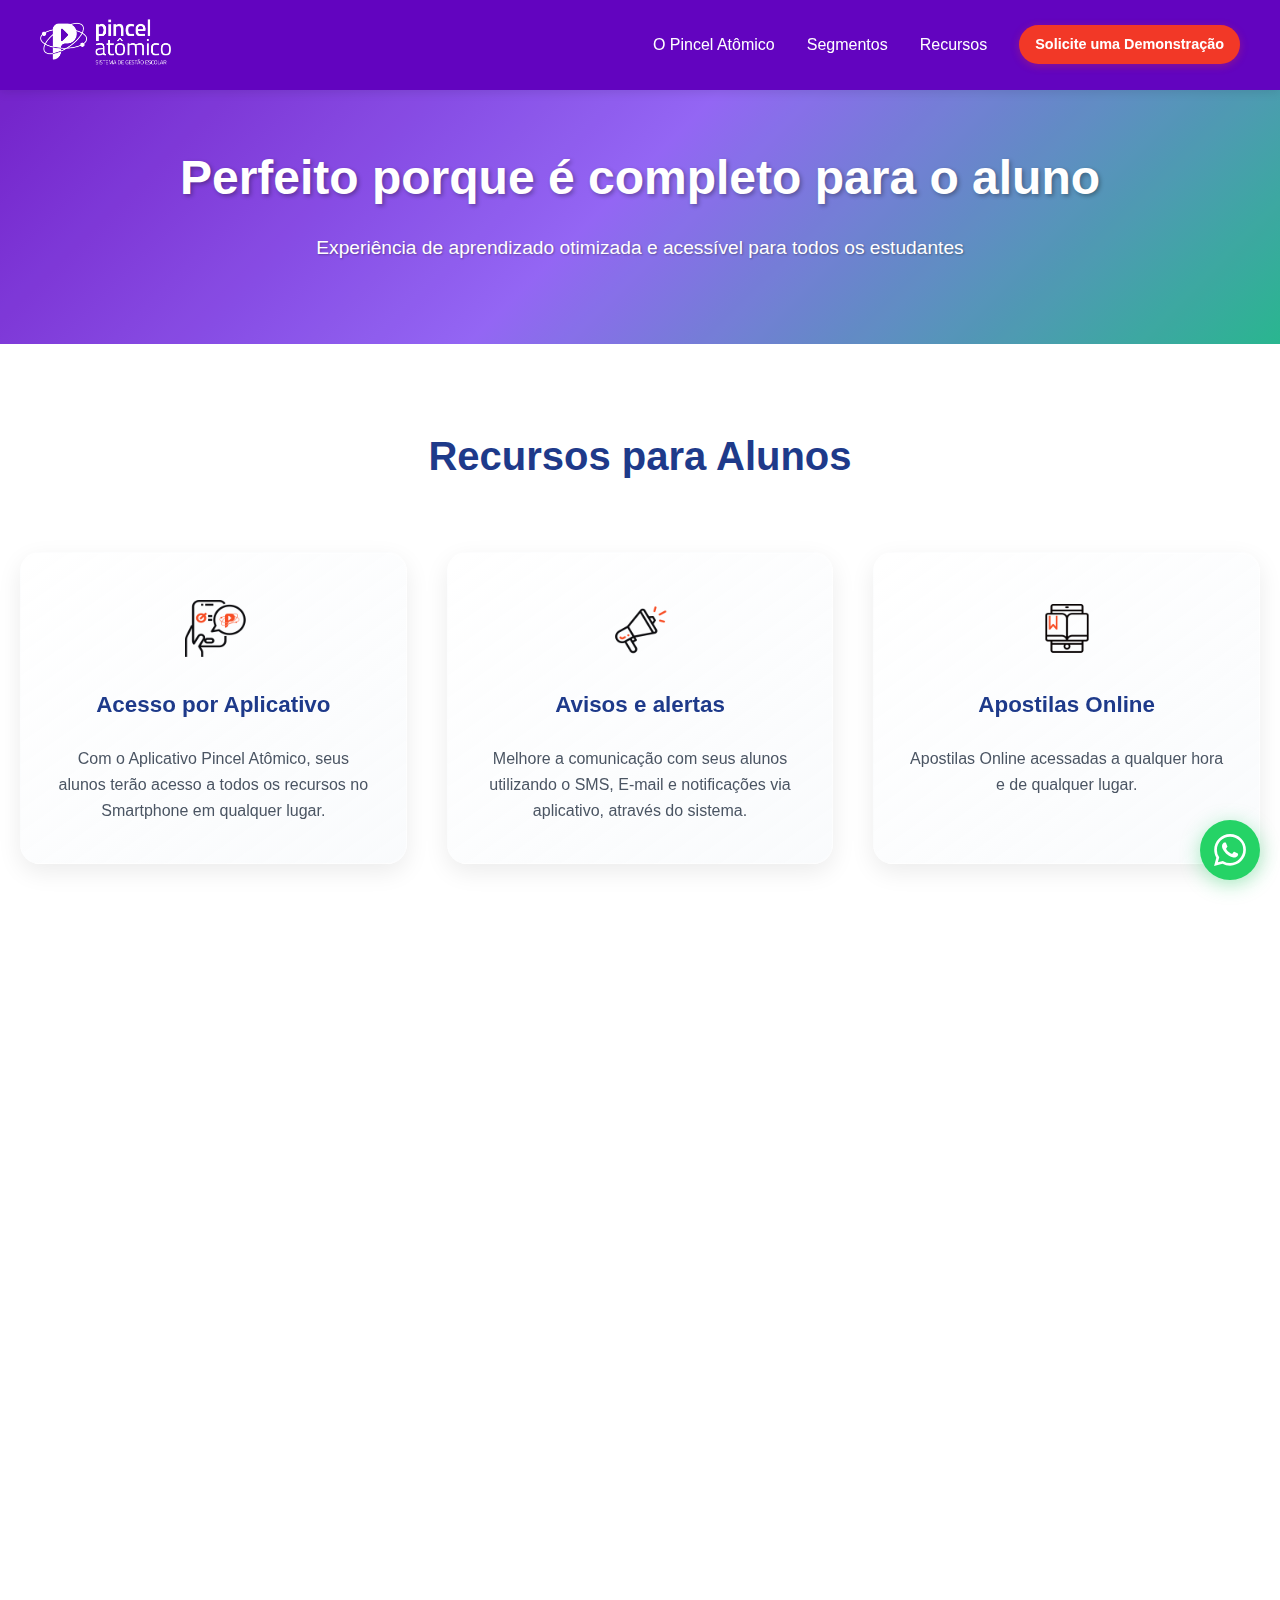
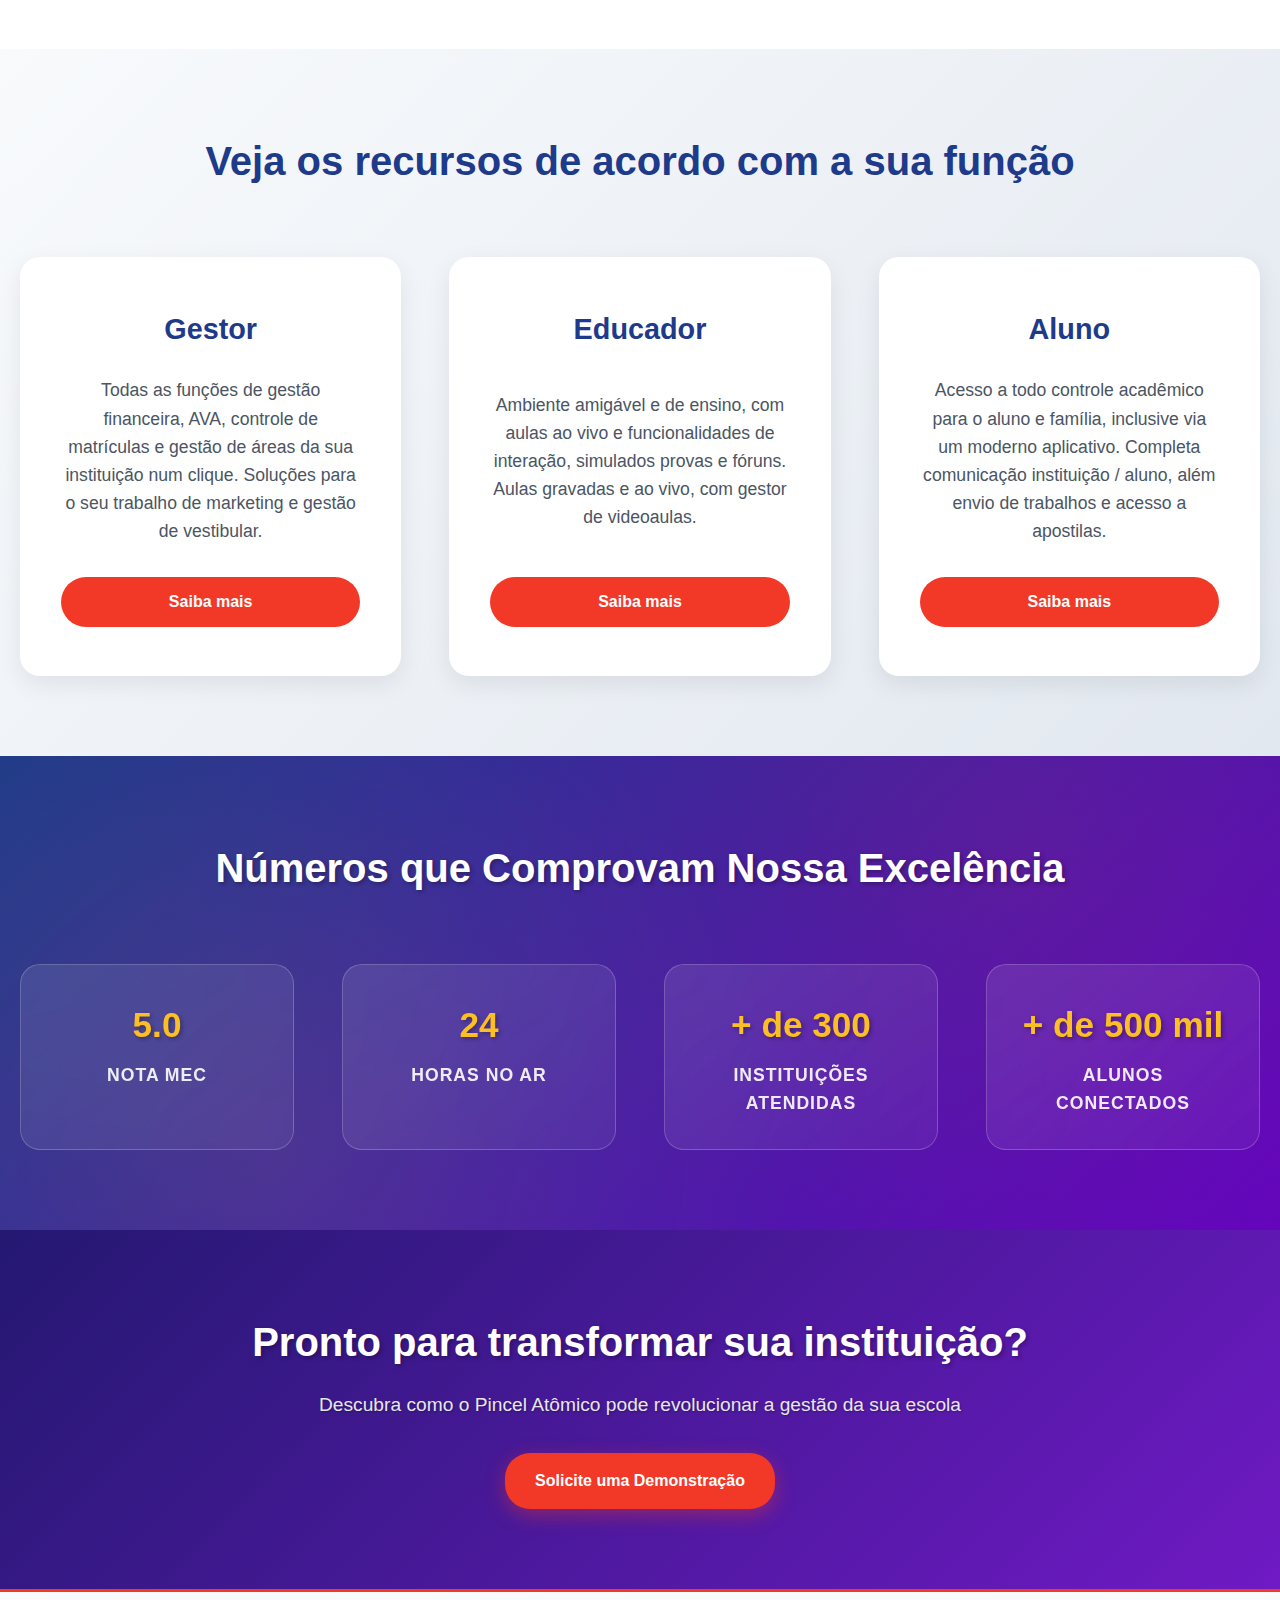
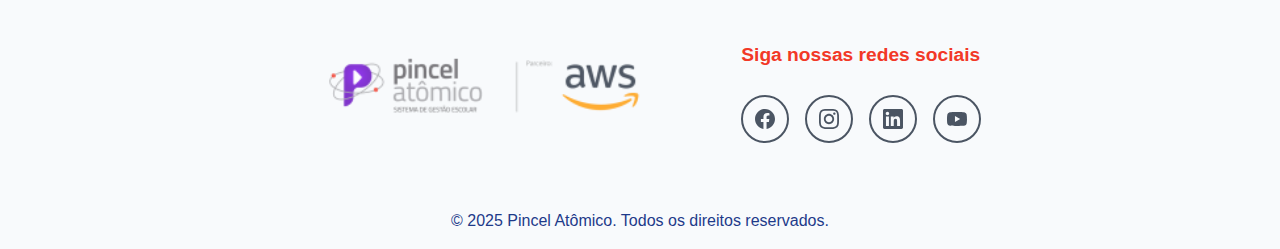
<file: aluno.html>
<!DOCTYPE html>
<html lang="pt-BR">
<head>
    <meta charset="UTF-8">
    <meta name="viewport" content="width=device-width, initial-scale=1.0">
    <title>Pincel Atômico - Plataforma Integrada de Gestão Escolar & AVA</title>
    <link rel="stylesheet" href="styles.css">
</head>
<body>
    <header>
        <nav class="navbar">
            <div class="container">
                <div class="nav-brand">
                    <a href="index.html">
                        <img src="images/logomarca/logo-branca.png" alt="Pincel Atômico" class="logo">
                    </a>
                </div>
                <button class="mobile-menu-toggle" id="mobileMenuToggle">
                    <span></span>
                    <span></span>
                    <span></span>
                </button>
                <ul class="nav-menu" id="navMenu">
                    <li><a href="index.html">O Pincel Atômico</a></li>
                    <li><a href="segmentos.html">Segmentos</a></li>
                    <li><a href="recursos.html">Recursos</a></li>
                    <li><a href="demonstracao.html" class="cta-button nav-cta">Solicite uma Demonstração</a></li>
                </ul>
            </div>
        </nav>
    </header>

    <main>
        <section class="hero-recursos">
            <div class="container">
                <h1>Perfeito porque é completo para o aluno</h1>
                <p>Experiência de aprendizado otimizada e acessível para todos os estudantes</p>
            </div>
        </section>

        <section class="todos-recursos">
            <div class="container">
                <h2>Recursos para Alunos</h2>
                <div class="recursos-grid">
                    <div class="recurso-card">
                        <div class="card-icon">
                            <img src="images/icones/acesso-app.png" alt="Acesso por Aplicativo">
                        </div>
                        <h3>Acesso por Aplicativo</h3>
                        <p>Com o Aplicativo Pincel Atômico, seus alunos terão acesso a todos os recursos no Smartphone em qualquer lugar.</p>
                    </div>
                    <div class="recurso-card">
                        <div class="card-icon">
                            <img src="images/icones/avisos-e-alertas2.png" alt="Avisos e alertas">
                        </div>
                        <h3>Avisos e alertas</h3>
                        <p>Melhore a comunicação com seus alunos utilizando o SMS, E-mail e notificações via aplicativo, através do sistema.</p>
                    </div>
                    <div class="recurso-card">
                        <div class="card-icon">
                            <img src="images/icones/apostilas-online.png" alt="Apostilas Online">
                        </div>
                        <h3>Apostilas Online</h3>
                        <p>Apostilas Online acessadas a qualquer hora e de qualquer lugar.</p>
                    </div>
                    <div class="recurso-card">
                        <div class="card-icon">
                            <img src="images/icones/provas-online.png" alt="Provas Online">
                        </div>
                        <h3>Provas Online</h3>
                        <p>Reduza trabalho e custos com avaliações impressas e digitação de notas, aplique Provas e Simulados Online.</p>
                    </div>
                    <div class="recurso-card">
                        <div class="card-icon">
                            <img src="images/icones/simulados-online.png" alt="Simulados Online">
                        </div>
                        <h3>Simulados Online</h3>
                        <p>Reduza trabalho e custos com avaliações impressas e digitação de notas, aplique Provas e Simulados Online.</p>
                    </div>
                    <div class="recurso-card">
                        <div class="card-icon">
                            <img src="images/icones/foruns-e-discussoes.png" alt="Fóruns e discussões">
                        </div>
                        <h3>Fóruns e discussões</h3>
                        <p>Crie ambientes de debates e interações com seus alunos através de Fóruns online.</p>
                    </div>
                    <div class="recurso-card">
                        <div class="card-icon">
                            <img src="images/icones/envio-trabalhos.png" alt="Envio de trabalhos">
                        </div>
                        <h3>Envio de trabalhos</h3>
                        <p>Mais comodidade no envio e correção de trabalhos, através da nossa ferramenta 100% online.</p>
                    </div>
                </div>
            </div>
        </section>

        <section class="recursos-por-funcao">
            <div class="container">
                <h2>Veja os recursos de acordo com a sua função</h2>
                <div class="funcoes-grid">
                    <div class="funcao-card">
                        <h3>Gestor</h3>
                        <p>Todas as funções de gestão financeira, AVA, controle de matrículas e gestão de áreas da sua instituição num clique. Soluções para o seu trabalho de marketing e gestão de vestibular.</p>
                        <a href="gestor.html" class="saiba-mais-btn">Saiba mais</a>
                    </div>
                    <div class="funcao-card">
                        <h3>Educador</h3>
                        <p>Ambiente amigável e de ensino, com aulas ao vivo e funcionalidades de interação, simulados provas e fóruns. Aulas gravadas e ao vivo, com gestor de videoaulas.</p>
                        <a href="professor.html" class="saiba-mais-btn">Saiba mais</a>
                    </div>
                    <div class="funcao-card">
                        <h3>Aluno</h3>
                        <p>Acesso a todo controle acadêmico para o aluno e família, inclusive via um moderno aplicativo. Completa comunicação instituição / aluno, além envio de trabalhos e acesso a apostilas.</p>
                        <a href="aluno.html" class="saiba-mais-btn">Saiba mais</a>
                    </div>
                </div>
            </div>
        </section>


        <section class="stats-section">
            <div class="container">
                <h2>Números que Comprovam Nossa Excelência</h2>
                <div class="stats-grid">
                    <div class="stat-item">
                        <div class="stat-number">5.0</div>
                        <div class="stat-label">Nota MEC</div>
                    </div>
                    <div class="stat-item">
                        <div class="stat-number">24</div>
                        <div class="stat-label">Horas no ar</div>
                    </div>
                    <div class="stat-item">
                        <div class="stat-number">+ de 300</div>
                        <div class="stat-label">Instituições Atendidas</div>
                    </div>
                    <div class="stat-item">
                        <div class="stat-number">+ de 500 mil</div>
                        <div class="stat-label">Alunos Conectados</div>
                    </div>
                </div>
            </div>
        </section>

        <section class="cta-demonstracao">
            <div class="container">
                <h2>Pronto para transformar sua instituição?</h2>
                <p>Descubra como o Pincel Atômico pode revolucionar a gestão da sua escola</p>
                <a href="demonstracao.html" class="cta-button">Solicite uma Demonstração</a>
            </div>
        </section>
    </main>

    <footer>
        <div class="container">
            <div class="footer-content">
                <div class="aws-partner">
                    <img src="images/pincel-aws.png" alt="AWS Partner" class="aws-logo">
                </div>
                <div class="social-media">
                    <h4>Siga nossas redes sociais</h4>
                    <div class="social-buttons">
                        <a href="https://www.facebook.com/Pincel-At%C3%B4mico-100836075040846" target="_blank" class="social-btn facebook">
                            <svg width="24" height="24" viewBox="0 0 24 24" fill="currentColor">
                                <path d="M24 12.073c0-6.627-5.373-12-12-12s-12 5.373-12 12c0 5.99 4.388 10.954 10.125 11.854v-8.385H7.078v-3.47h3.047V9.43c0-3.007 1.792-4.669 4.533-4.669 1.312 0 2.686.235 2.686.235v2.953H15.83c-1.491 0-1.956.925-1.956 1.874v2.25h3.328l-.532 3.47h-2.796v8.385C19.612 23.027 24 18.062 24 12.073z"/>
                            </svg>
                        </a>
                        <a href="https://www.instagram.com/pincelatomico_/" target="_blank" class="social-btn instagram">
                            <svg width="24" height="24" viewBox="0 0 24 24" fill="currentColor">
                                <path d="M12 2.163c3.204 0 3.584.012 4.85.07 3.252.148 4.771 1.691 4.919 4.919.058 1.265.069 1.645.069 4.849 0 3.205-.012 3.584-.069 4.849-.149 3.225-1.664 4.771-4.919 4.919-1.266.058-1.644.07-4.85.07-3.204 0-3.584-.012-4.849-.07-3.26-.149-4.771-1.699-4.919-4.92-.058-1.265-.07-1.644-.07-4.849 0-3.204.013-3.583.07-4.849.149-3.227 1.664-4.771 4.919-4.919 1.266-.057 1.645-.069 4.849-.069zm0-2.163c-3.259 0-3.667.014-4.947.072-4.358.2-6.78 2.618-6.98 6.98-.059 1.281-.073 1.689-.073 4.948 0 3.259.014 3.668.072 4.948.2 4.358 2.618 6.78 6.98 6.98 1.281.058 1.689.072 4.948.072 3.259 0 3.668-.014 4.948-.072 4.354-.2 6.782-2.618 6.979-6.98.059-1.28.073-1.689.073-4.948 0-3.259-.014-3.667-.072-4.947-.196-4.354-2.617-6.78-6.979-6.98-1.281-.059-1.69-.073-4.949-.073zm0 5.838c-3.403 0-6.162 2.759-6.162 6.162s2.759 6.163 6.162 6.163 6.162-2.759 6.162-6.163c0-3.403-2.759-6.162-6.162-6.162zm0 10.162c-2.209 0-4-1.79-4-4 0-2.209 1.791-4 4-4s4 1.791 4 4c0 2.21-1.791 4-4 4zm6.406-11.845c-.796 0-1.441.645-1.441 1.44s.645 1.44 1.441 1.44c.795 0 1.439-.645 1.439-1.44s-.644-1.44-1.439-1.44z"/>
                            </svg>
                        </a>
                        <a href="https://www.linkedin.com/in/pincel-at%C3%B4mico-8922521ab/" target="_blank" class="social-btn linkedin">
                            <svg width="24" height="24" viewBox="0 0 24 24" fill="currentColor">
                                <path d="M20.447 20.452h-3.554v-5.569c0-1.328-.027-3.037-1.852-3.037-1.853 0-2.136 1.445-2.136 2.939v5.667H9.351V9h3.414v1.561h.046c.477-.9 1.637-1.85 3.37-1.85 3.601 0 4.267 2.37 4.267 5.455v6.286zM5.337 7.433c-1.144 0-2.063-.926-2.063-2.065 0-1.138.92-2.063 2.063-2.063 1.14 0 2.064.925 2.064 2.063 0 1.139-.925 2.065-2.064 2.065zm1.782 13.019H3.555V9h3.564v11.452zM22.225 0H1.771C.792 0 0 .774 0 1.729v20.542C0 23.227.792 24 1.771 24h20.451C23.2 24 24 23.227 24 22.271V1.729C24 .774 23.2 0 22.222 0h.003z"/>
                            </svg>
                        </a>
                        <a href="https://www.youtube.com/@pincelatomico" target="_blank" class="social-btn youtube">
                            <svg width="24" height="24" viewBox="0 0 24 24" fill="currentColor">
                                <path d="M23.498 6.186a3.016 3.016 0 0 0-2.122-2.136C19.505 3.545 12 3.545 12 3.545s-7.505 0-9.377.505A3.017 3.017 0 0 0 .502 6.186C0 8.07 0 12 0 12s0 3.93.502 5.814a3.016 3.016 0 0 0 2.122 2.136c1.871.505 9.376.505 9.376.505s7.505 0 9.377-.505a3.015 3.015 0 0 0 2.122-2.136C24 15.93 24 12 24 12s0-3.93-.502-5.814zM9.545 15.568V8.432L15.818 12l-6.273 3.568z"/>
                            </svg>
                        </a>
                    </div>
                </div>
            </div>
            <div class="footer-bottom">
                <p>&copy; 2025 Pincel Atômico. Todos os direitos reservados.</p>
            </div>
        </div>
    </footer>

    <!-- Botão flutuante WhatsApp -->
    <div class="whatsapp-container">
        <div class="whatsapp-bubble">Oi, posso te ajudar?</div>
        <a href="https://api.whatsapp.com/send?1=pt_BR&phone=5527998333068" target="_blank" class="whatsapp-float" title="Fale conosco no WhatsApp">
            <svg width="32" height="32" viewBox="0 0 24 24" fill="currentColor">
                <path d="M17.472 14.382c-.297-.149-1.758-.867-2.03-.967-.273-.099-.471-.148-.67.15-.197.297-.767.966-.94 1.164-.173.199-.347.223-.644.075-.297-.15-1.255-.463-2.39-1.475-.883-.788-1.48-1.761-1.653-2.059-.173-.297-.018-.458.13-.606.134-.133.298-.347.446-.52.149-.174.198-.298.298-.497.099-.198.05-.371-.025-.52-.075-.149-.669-1.612-.916-2.207-.242-.579-.487-.5-.669-.51-.173-.008-.371-.01-.57-.01-.198 0-.52.074-.792.372-.272.297-1.04 1.016-1.04 2.479 0 1.462 1.065 2.875 1.213 3.074.149.198 2.096 3.2 5.077 4.487.709.306 1.262.489 1.694.625.712.227 1.36.195 1.871.118.571-.085 1.758-.719 2.006-1.413.248-.694.248-1.289.173-1.413-.074-.124-.272-.198-.57-.347m-5.421 7.403h-.004a9.87 9.87 0 01-5.031-1.378l-.361-.214-3.741.982.998-3.648-.235-.374a9.86 9.86 0 01-1.51-5.26c.001-5.45 4.436-9.884 9.888-9.884 2.64 0 5.122 1.03 6.988 2.898a9.825 9.825 0 012.893 6.994c-.003 5.45-4.437 9.884-9.885 9.884m8.413-18.297A11.815 11.815 0 0012.05 0C5.495 0 .16 5.335.157 11.892c0 2.096.547 4.142 1.588 5.945L.057 24l6.305-1.654a11.882 11.882 0 005.683 1.448h.005c6.554 0 11.89-5.335 11.893-11.893A11.821 11.821 0 0020.465 3.488"/>
            </svg>
        </a>
    </div>

    <script src="script.js"></script>
    <script src="mobile-menu.js"></script>
</body>
</html>
</file>
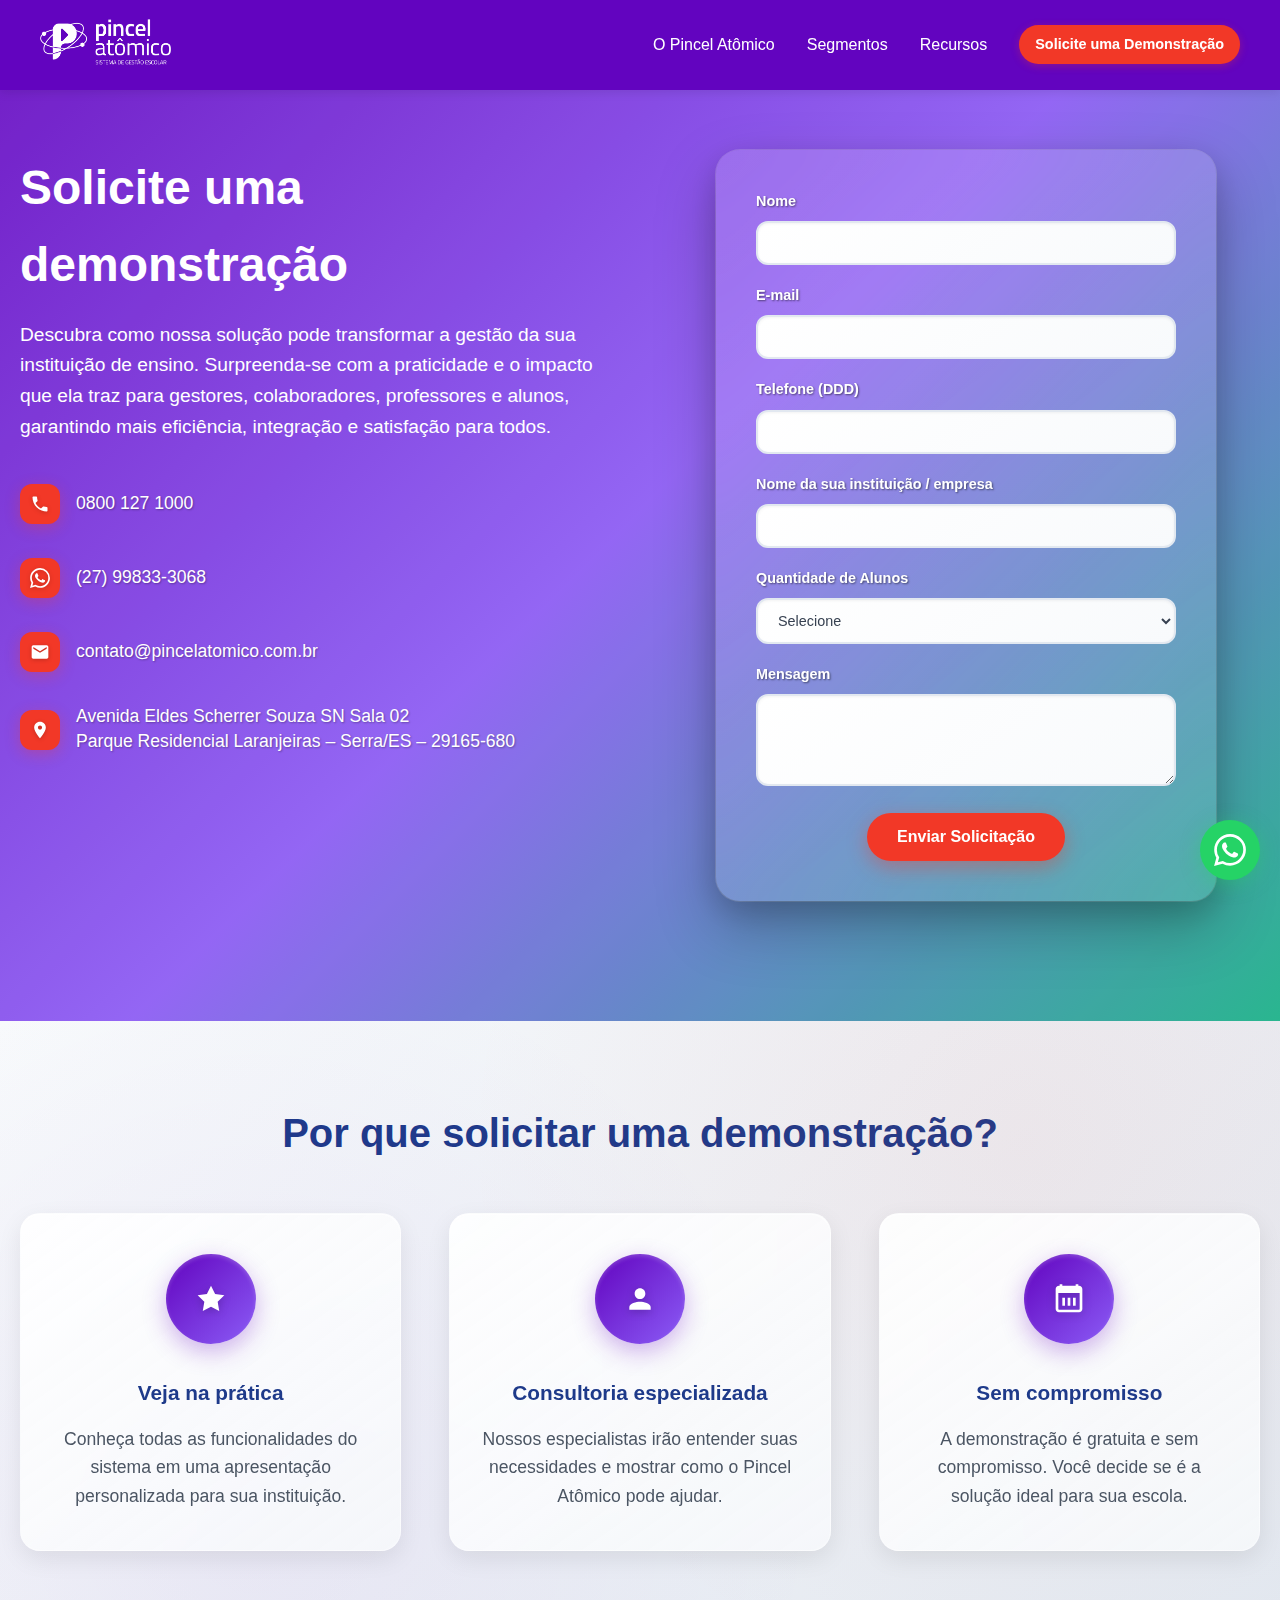
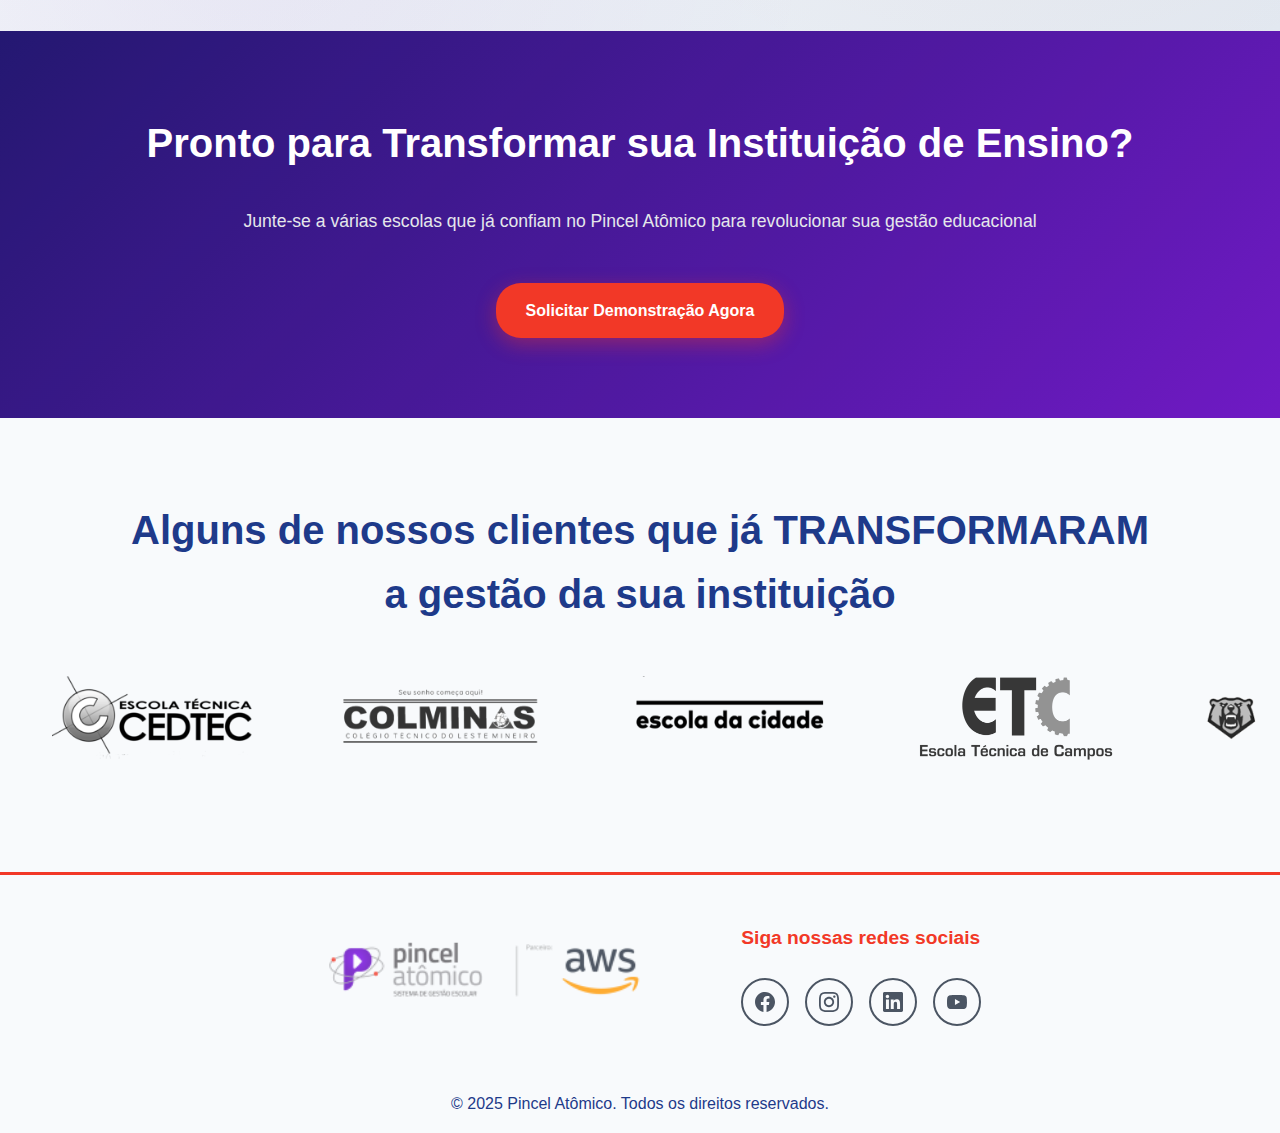
<file: demonstracao.html>
<!DOCTYPE html>
<html lang="pt-BR">
<head>
    <meta charset="UTF-8">
    <meta name="viewport" content="width=device-width, initial-scale=1.0">
    <meta name="description" content="Sistema de gestão escolar completo com AVA integrado. Plataforma educacional para escolas, faculdades e cursos técnicos. Gestão acadêmica, financeira e pedagógica em tempo real.">
    <meta name="keywords" content="sistema gestão escolar, plataforma educacional, AVA, ambiente virtual aprendizagem, gestão acadêmica, software educacional, sistema escolar, ERP educacional, gestão financeira escolar, portal do aluno, secretaria escolar, controle notas, gestão matrículas, ensino híbrido, educação digital">
    <title>Solicite uma Demonstração - Pincel Atômico</title>
    <link rel="stylesheet" href="styles.css">
</head>
<body>
    <header>
        <nav class="navbar">
            <div class="container">
                <div class="nav-brand">
                    <a href="index.html">
                        <img src="images/logomarca/logo-branca.png" alt="Pincel Atômico" class="logo">
                    </a>
                </div>
                <button class="mobile-menu-toggle" id="mobileMenuToggle">
                    <span></span>
                    <span></span>
                    <span></span>
                </button>
                <ul class="nav-menu" id="navMenu">
                    <li><a href="index.html">O Pincel Atômico</a></li>
                    <li><a href="segmentos.html">Segmentos</a></li>
                    <li><a href="recursos.html">Recursos</a></li>
                    <li><a href="demonstracao.html" class="cta-button nav-cta">Solicite uma Demonstração</a></li>
                </ul>
            </div>
        </nav>
    </header>

    <main>
        <section class="hero">
            <div class="hero-content">
                <div class="hero-text">
                    <h1>Solicite uma demonstração</h1>
                    <p>Descubra como nossa solução pode transformar a gestão da sua instituição de ensino. Surpreenda-se com a praticidade e o impacto que ela traz para gestores, colaboradores, professores e alunos, garantindo mais eficiência, integração e satisfação para todos.</p>
                    
                    <div class="contact-info">
                        <div class="contact-item">
                            <div class="contact-icon">
                                <svg viewBox="0 0 24 24" fill="currentColor">
                                    <path d="M6.62 10.79c1.44 2.83 3.76 5.14 6.59 6.59l2.2-2.2c.27-.27.67-.36 1.02-.24 1.12.37 2.33.57 3.57.57.55 0 1 .45 1 1V20c0 .55-.45 1-1 1-9.39 0-17-7.61-17-17 0-.55.45-1 1-1h3.5c.55 0 1 .45 1 1 0 1.25.2 2.45.57 3.57.11.35.03.74-.25 1.02l-2.2 2.2z"/>
                                </svg>
                            </div>
                            <span>0800 127 1000</span>
                        </div>
                        <div class="contact-item">
                            <div class="contact-icon">
                                <svg viewBox="0 0 24 24" fill="currentColor">
                                    <path d="M17.472 14.382c-.297-.149-1.758-.867-2.03-.967-.273-.099-.471-.148-.67.15-.197.297-.767.966-.94 1.164-.173.199-.347.223-.644.075-.297-.15-1.255-.463-2.39-1.475-.883-.788-1.48-1.761-1.653-2.059-.173-.297-.018-.458.13-.606.134-.133.298-.347.446-.52.149-.174.198-.298.298-.497.099-.198.05-.371-.025-.52-.075-.149-.669-1.612-.916-2.207-.242-.579-.487-.5-.669-.51-.173-.008-.371-.01-.57-.01-.198 0-.52.074-.792.372-.272.297-1.04 1.016-1.04 2.479 0 1.462 1.065 2.875 1.213 3.074.149.198 2.096 3.2 5.077 4.487.709.306 1.262.489 1.694.625.712.227 1.36.195 1.871.118.571-.085 1.758-.719 2.006-1.413.248-.694.248-1.289.173-1.413-.074-.124-.272-.198-.57-.347m-5.421 7.403h-.004a9.87 9.87 0 01-5.031-1.378l-.361-.214-3.741.982.998-3.648-.235-.374a9.86 9.86 0 01-1.51-5.26c.001-5.45 4.436-9.884 9.888-9.884 2.64 0 5.122 1.03 6.988 2.898a9.825 9.825 0 012.893 6.994c-.003 5.45-4.437 9.884-9.885 9.884m8.413-18.297A11.815 11.815 0 0012.05 0C5.495 0 .16 5.335.157 11.892c0 2.096.547 4.142 1.588 5.945L.057 24l6.305-1.654a11.882 11.882 0 005.683 1.448h.005c6.554 0 11.890-5.335 11.893-11.893A11.821 11.821 0 0020.465 3.516"/>
                                </svg>
                            </div>
                            <span>(27) 99833-3068</span>
                        </div>
                        <div class="contact-item">
                            <div class="contact-icon">
                                <svg viewBox="0 0 24 24" fill="currentColor">
                                    <path d="M20 4H4c-1.1 0-1.99.9-1.99 2L2 18c0 1.1.9 2 2 2h16c1.1 0 2-.9 2-2V6c0-1.1-.9-2-2-2zm0 4l-8 5-8-5V6l8 5 8-5v2z"/>
                                </svg>
                            </div>
                            <span>contato@pincelatomico.com.br</span>
                        </div>
                        <div class="contact-item">
                            <div class="contact-icon">
                                <svg viewBox="0 0 24 24" fill="currentColor">
                                    <path d="M12 2C8.13 2 5 5.13 5 9c0 5.25 7 13 7 13s7-7.75 7-13c0-3.87-3.13-7-7-7zm0 9.5c-1.38 0-2.5-1.12-2.5-2.5s1.12-2.5 2.5-2.5 2.5 1.12 2.5 2.5-1.12 2.5-2.5 2.5z"/>
                                </svg>
                            </div>
                            <div>
                                <span>Avenida Eldes Scherrer Souza SN Sala 02</span>
                                <span>Parque Residencial Laranjeiras – Serra/ES – 29165-680</span>
                            </div>
                        </div>
                    </div>
                </div>
                <div class="hero-devices">
                    <div class="demo-form-container">
                        <form class="demo-form" id="demoForm" action="enviar-email.php" method="POST">
                            <div class="form-group">
                                <label for="nome">Nome</label>
                                <input type="text" id="nome" name="nome" required>
                            </div>

                            <div class="form-group">
                                <label for="email">E-mail</label>
                                <input type="email" id="email" name="email" required>
                            </div>

                            <div class="form-group">
                                <label for="telefone">Telefone (DDD)</label>
                                <input type="tel" id="telefone" name="telefone">
                            </div>

                            <div class="form-group">
                                <label for="instituicao">Nome da sua instituição / empresa</label>
                                <input type="text" id="instituicao" name="instituicao">
                            </div>

                            <div class="form-group">
                                <label for="qtd-alunos">Quantidade de Alunos</label>
                                <select id="qtd-alunos" name="qtd-alunos" required>
                                    <option value="">Selecione</option>
                                    <option value="1-500">1 a 500</option>
                                    <option value="501-2000">501 a 2000</option>
                                    <option value="2001-5000">2001 a 5000</option>
                                    <option value="5001-10000">5001 a 10000</option>
                                    <option value="10000+">10000 ou mais alunos</option>
                                </select>
                            </div>

                            <div class="form-group">
                                <label for="mensagem">Mensagem</label>
                                <textarea id="mensagem" name="mensagem" rows="4" required></textarea>
                            </div>


                            
                            <button type="submit" class="cta-button">Enviar Solicitação</button>
                        </form>
                    </div>
                </div>
            </div>
        </section>

        <section class="section benefits-demo">
            <div class="container">
                <h2>Por que solicitar uma demonstração?</h2>
                <div class="benefits-grid">
                    <div class="benefit-item">
                        <div class="benefit-icon">
                            <svg viewBox="0 0 24 24" fill="currentColor">
                                <path d="M12 2l3.09 6.26L22 9.27l-5 4.87 1.18 6.88L12 17.77l-6.18 3.25L7 14.14 2 9.27l6.91-1.01L12 2z"/>
                            </svg>
                        </div>
                        <h3>Veja na prática</h3>
                        <p>Conheça todas as funcionalidades do sistema em uma apresentação personalizada para sua instituição.</p>
                    </div>
                    <div class="benefit-item">
                        <div class="benefit-icon">
                            <svg viewBox="0 0 24 24" fill="currentColor">
                                <path d="M12 12c2.21 0 4-1.79 4-4s-1.79-4-4-4-4 1.79-4 4 1.79 4 4 4zm0 2c-2.67 0-8 1.34-8 4v2h16v-2c0-2.66-5.33-4-8-4z"/>
                            </svg>
                        </div>
                        <h3>Consultoria especializada</h3>
                        <p>Nossos especialistas irão entender suas necessidades e mostrar como o Pincel Atômico pode ajudar.</p>
                    </div>
                    <div class="benefit-item">
                        <div class="benefit-icon">
                            <svg viewBox="0 0 24 24" fill="currentColor">
                                <path d="M9 11H7v6h2v-6zm4 0h-2v6h2v-6zm4 0h-2v6h2v-6zm2.5-9H19V1h-2v1H7V1H5v1H4.5C3.11 2 2 3.11 2 4.5v15C2 20.89 3.11 22 4.5 22h15c1.39 0 2.5-1.11 2.5-2.5v-15C22 3.11 20.89 2 19.5 2zM20 19.5c0 .28-.22.5-.5.5h-15c-.28 0-.5-.22-.5-.5v-12h16v12z"/>
                            </svg>
                        </div>
                        <h3>Sem compromisso</h3>
                        <p>A demonstração é gratuita e sem compromisso. Você decide se é a solução ideal para sua escola.</p>
                    </div>
                </div>
            </div>
        </section>

        <section class="section cta-section">
            <div class="container">
                <h2>Pronto para Transformar sua Instituição de Ensino?</h2>
                <p>Junte-se a várias escolas que já confiam no Pincel Atômico para revolucionar sua gestão educacional</p>
                <a href="#demoForm" class="cta-button">Solicitar Demonstração Agora</a>
            </div>
        </section>
        <section class="section escolas-conveniadas">
            <div class="container">
                <h2>Alguns de nossos clientes que já <strong>TRANSFORMARAM </strong><br> a gestão da sua instituição</h2>
                <div class="carousel-container">
                    <div class="carousel-track">
                        <div class="escola-logo">
                            <img src="images/escolas/cedtec.webp" alt="Cedtec">
                        </div>
                        <div class="escola-logo">
                            <img src="images/escolas/colminas.png" alt="Colégio Minas">
                        </div>
                        <div class="escola-logo">
                            <img src="images/escolas/escola cidades.png" alt="Escola Cidades">
                        </div>
                        <div class="escola-logo">
                            <img src="images/escolas/etcampos.png" alt="ET Campos">
                        </div>
                        <div class="escola-logo">
                            <img src="images/escolas/fagenius.png" alt="Fagenius">
                        </div>
                        <div class="escola-logo">
                            <img src="images/escolas/graciosa.png" alt="Graciosa">
                        </div>
                        <div class="escola-logo">
                            <img src="images/escolas/unica.svg" alt="Única">
                        </div>
                        <div class="escola-logo">
                            <img src="images/escolas/cedtec.webp" alt="Cedtec">
                        </div>
                        <div class="escola-logo">
                            <img src="images/escolas/colminas.png" alt="Colégio Minas">
                        </div>
                    </div>
                </div>
            </div>
        </section>
    </main>

    <footer>
        <div class="container">
            <div class="footer-content">
                <div class="aws-partner">
                    <img src="images/pincel-aws.png" alt="AWS Partner" class="aws-logo">
                </div>
                <div class="social-media">
                    <h4>Siga nossas redes sociais</h4>
                    <div class="social-buttons">
                        <a href="https://www.facebook.com/Pincel-At%C3%B4mico-100836075040846" target="_blank" class="social-btn facebook">
                            <svg width="24" height="24" viewBox="0 0 24 24" fill="currentColor">
                                <path d="M24 12.073c0-6.627-5.373-12-12-12s-12 5.373-12 12c0 5.99 4.388 10.954 10.125 11.854v-8.385H7.078v-3.47h3.047V9.43c0-3.007 1.792-4.669 4.533-4.669 1.312 0 2.686.235 2.686.235v2.953H15.83c-1.491 0-1.956.925-1.956 1.874v2.25h3.328l-.532 3.47h-2.796v8.385C19.612 23.027 24 18.062 24 12.073z"/>
                            </svg>
                        </a>
                        <a href="https://www.instagram.com/pincelatomico_/" target="_blank" class="social-btn instagram">
                            <svg width="24" height="24" viewBox="0 0 24 24" fill="currentColor">
                                <path d="M12 2.163c3.204 0 3.584.012 4.85.07 3.252.148 4.771 1.691 4.919 4.919.058 1.265.069 1.645.069 4.849 0 3.205-.012 3.584-.069 4.849-.149 3.225-1.664 4.771-4.919 4.919-1.266.058-1.644.07-4.85.07-3.204 0-3.584-.012-4.849-.07-3.26-.149-4.771-1.699-4.919-4.92-.058-1.265-.07-1.644-.07-4.849 0-3.204.013-3.583.07-4.849.149-3.227 1.664-4.771 4.919-4.919 1.266-.057 1.645-.069 4.849-.069zm0-2.163c-3.259 0-3.667.014-4.947.072-4.358.2-6.78 2.618-6.98 6.98-.059 1.281-.073 1.689-.073 4.948 0 3.259.014 3.668.072 4.948.2 4.358 2.618 6.78 6.98 6.98 1.281.058 1.689.072 4.948.072 3.259 0 3.668-.014 4.948-.072 4.354-.2 6.782-2.618 6.979-6.98.059-1.28.073-1.689.073-4.948 0-3.259-.014-3.667-.072-4.947-.196-4.354-2.617-6.78-6.979-6.98-1.281-.059-1.69-.073-4.949-.073zm0 5.838c-3.403 0-6.162 2.759-6.162 6.162s2.759 6.163 6.162 6.163 6.162-2.759 6.162-6.163c0-3.403-2.759-6.162-6.162-6.162zm0 10.162c-2.209 0-4-1.79-4-4 0-2.209 1.791-4 4-4s4 1.791 4 4c0 2.21-1.791 4-4 4zm6.406-11.845c-.796 0-1.441.645-1.441 1.44s.645 1.44 1.441 1.44c.795 0 1.439-.645 1.439-1.44s-.644-1.44-1.439-1.44z"/>
                            </svg>
                        </a>
                        <a href="https://www.linkedin.com/in/pincel-at%C3%B4mico-8922521ab/" target="_blank" class="social-btn linkedin">
                            <svg width="24" height="24" viewBox="0 0 24 24" fill="currentColor">
                                <path d="M20.447 20.452h-3.554v-5.569c0-1.328-.027-3.037-1.852-3.037-1.853 0-2.136 1.445-2.136 2.939v5.667H9.351V9h3.414v1.561h.046c.477-.9 1.637-1.85 3.37-1.85 3.601 0 4.267 2.37 4.267 5.455v6.286zM5.337 7.433c-1.144 0-2.063-.926-2.063-2.065 0-1.138.92-2.063 2.063-2.063 1.14 0 2.064.925 2.064 2.063 0 1.139-.925 2.065-2.064 2.065zm1.782 13.019H3.555V9h3.564v11.452zM22.225 0H1.771C.792 0 0 .774 0 1.729v20.542C0 23.227.792 24 1.771 24h20.451C23.2 24 24 23.227 24 22.271V1.729C24 .774 23.2 0 22.222 0h.003z"/>
                            </svg>
                        </a>
                        <a href="https://www.youtube.com/@pincelatomico" target="_blank" class="social-btn youtube">
                            <svg width="24" height="24" viewBox="0 0 24 24" fill="currentColor">
                                <path d="M23.498 6.186a3.016 3.016 0 0 0-2.122-2.136C19.505 3.545 12 3.545 12 3.545s-7.505 0-9.377.505A3.017 3.017 0 0 0 .502 6.186C0 8.07 0 12 0 12s0 3.93.502 5.814a3.016 3.016 0 0 0 2.122 2.136c1.871.505 9.376.505 9.376.505s7.505 0 9.377-.505a3.015 3.015 0 0 0 2.122-2.136C24 15.93 24 12 24 12s0-3.93-.502-5.814zM9.545 15.568V8.432L15.818 12l-6.273 3.568z"/>
                            </svg>
                        </a>
                    </div>
                </div>
            </div>
            <div class="footer-bottom">
                <p>&copy; 2025 Pincel Atômico. Todos os direitos reservados.</p>
            </div>
        </div>
    </footer>


    <!-- Botão flutuante WhatsApp -->
    <div class="whatsapp-container">
        <div class="whatsapp-bubble">
            Precisa de ajuda? Fale conosco!
        </div>
        <a href="https://api.whatsapp.com/send?phone=5527998333068&text=Olá! Gostaria de solicitar uma demonstração do Pincel Atômico." target="_blank" class="whatsapp-float">
            <svg width="32" height="32" viewBox="0 0 24 24" fill="currentColor">
                <path d="M17.472 14.382c-.297-.149-1.758-.867-2.03-.967-.273-.099-.471-.148-.67.15-.197.297-.767.966-.94 1.164-.173.199-.347.223-.644.075-.297-.15-1.255-.463-2.39-1.475-.883-.788-1.48-1.761-1.653-2.059-.173-.297-.018-.458.13-.606.134-.133.298-.347.446-.52.149-.174.198-.298.298-.497.099-.198.05-.371-.025-.52-.075-.149-.669-1.612-.916-2.207-.242-.579-.487-.5-.669-.51-.173-.008-.371-.01-.57-.01-.198 0-.52.074-.792.372-.272.297-1.04 1.016-1.04 2.479 0 1.462 1.065 2.875 1.213 3.074.149.198 2.096 3.2 5.077 4.487.709.306 1.262.489 1.694.625.712.227 1.36.195 1.871.118.571-.085 1.758-.719 2.006-1.413.248-.694.248-1.289.173-1.413-.074-.124-.272-.198-.57-.347m-5.421 7.403h-.004a9.87 9.87 0 01-5.031-1.378l-.361-.214-3.741.982.998-3.648-.235-.374a9.86 9.86 0 01-1.51-5.26c.001-5.45 4.436-9.884 9.888-9.884 2.64 0 5.122 1.03 6.988 2.898a9.825 9.825 0 012.893 6.994c-.003 5.45-4.437 9.884-9.885 9.884m8.413-18.297A11.815 11.815 0 0012.05 0C5.495 0 .16 5.335.157 11.892c0 2.096.547 4.142 1.588 5.945L.057 24l6.305-1.654a11.882 11.882 0 005.683 1.448h.005c6.554 0 11.890-5.335 11.893-11.893A11.821 11.821 0 0020.465 3.516"/>
            </svg>
        </a>
    </div>

    <script src="script.js"></script>
    <script src="mobile-menu.js"></script>
    <script>
        // Funcionalidade específica da página de demonstração
        document.getElementById('demoForm').addEventListener('submit', function(e) {
            // Remove preventDefault para permitir envio via Formspree
            const submitBtn = this.querySelector('button[type="submit"]');
            submitBtn.textContent = 'Enviando...';
            submitBtn.disabled = true;
        });

        // Smooth scroll para o formulário
        document.querySelectorAll('a[href="#demoForm"]').forEach(link => {
            link.addEventListener('click', function(e) {
                e.preventDefault();
                document.getElementById('demoForm').scrollIntoView({
                    behavior: 'smooth'
                });
            });
        });
    </script>

</body>
</html>
</file>
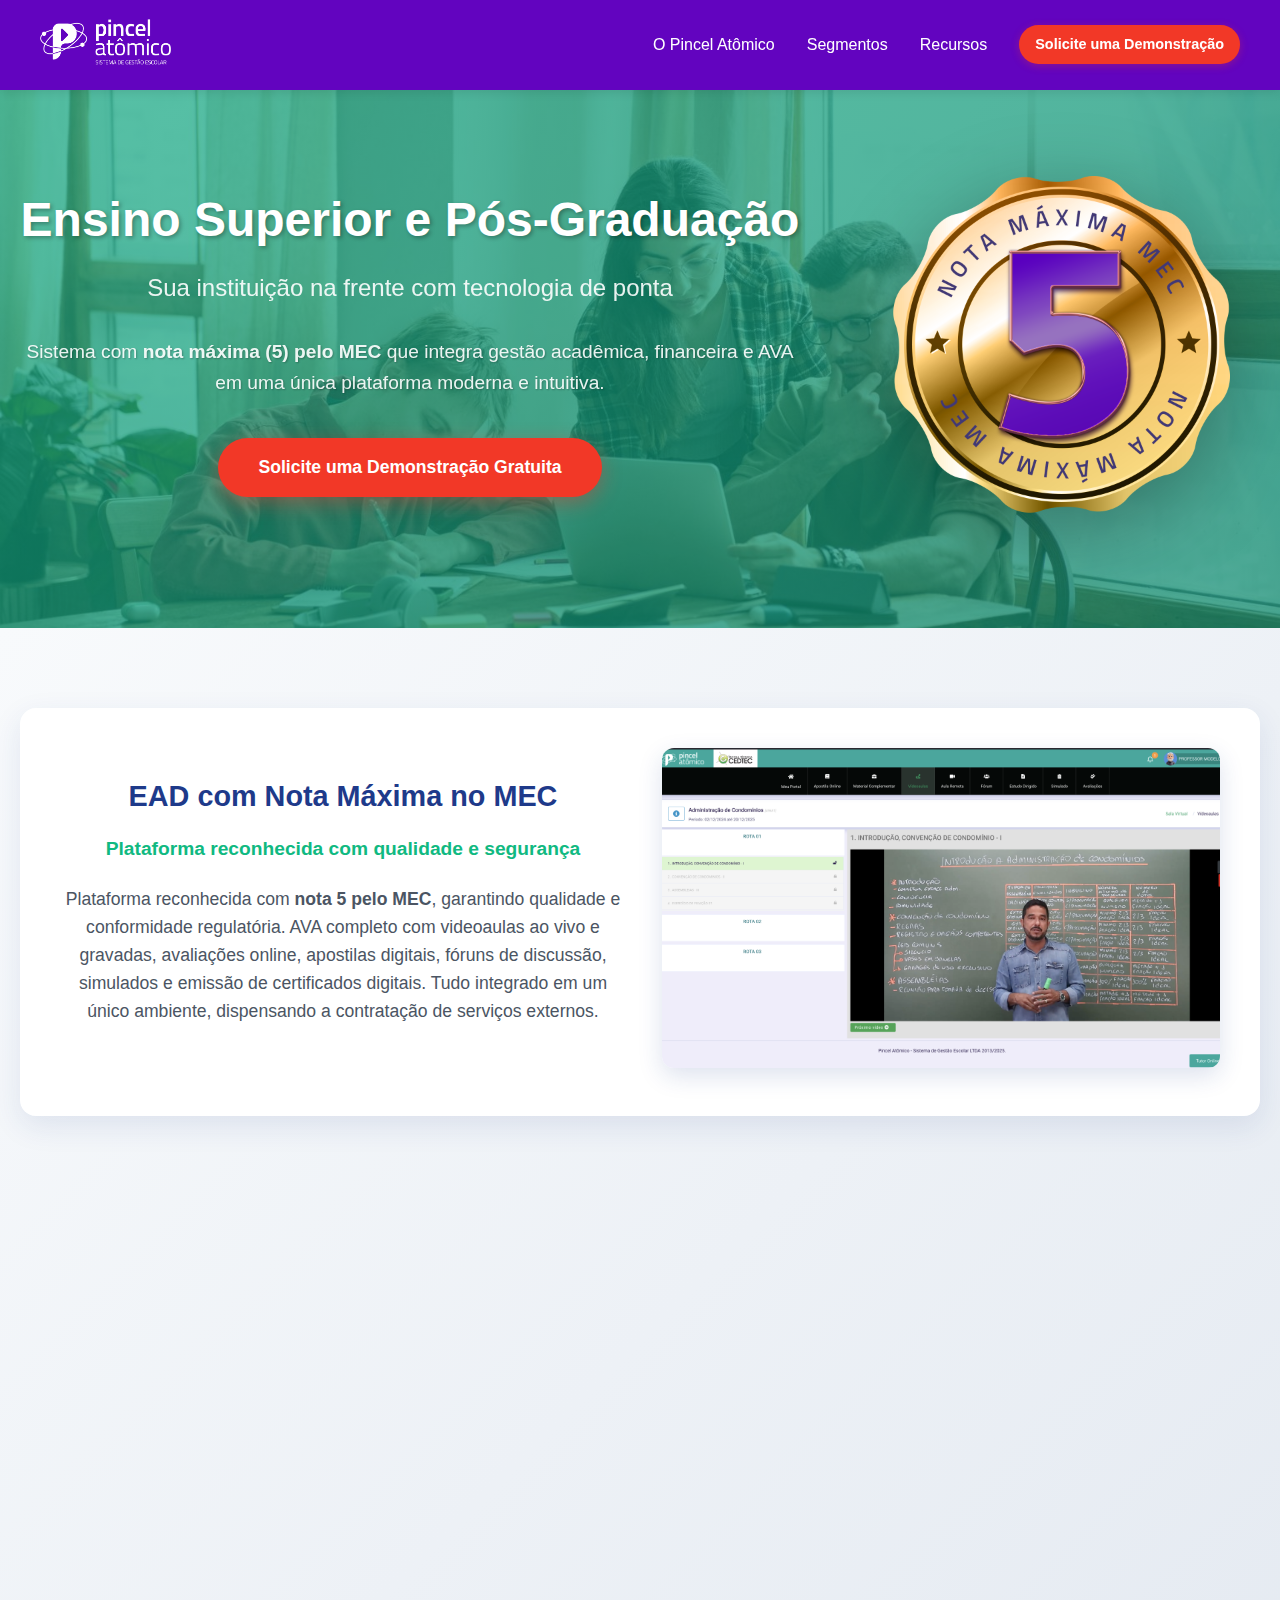
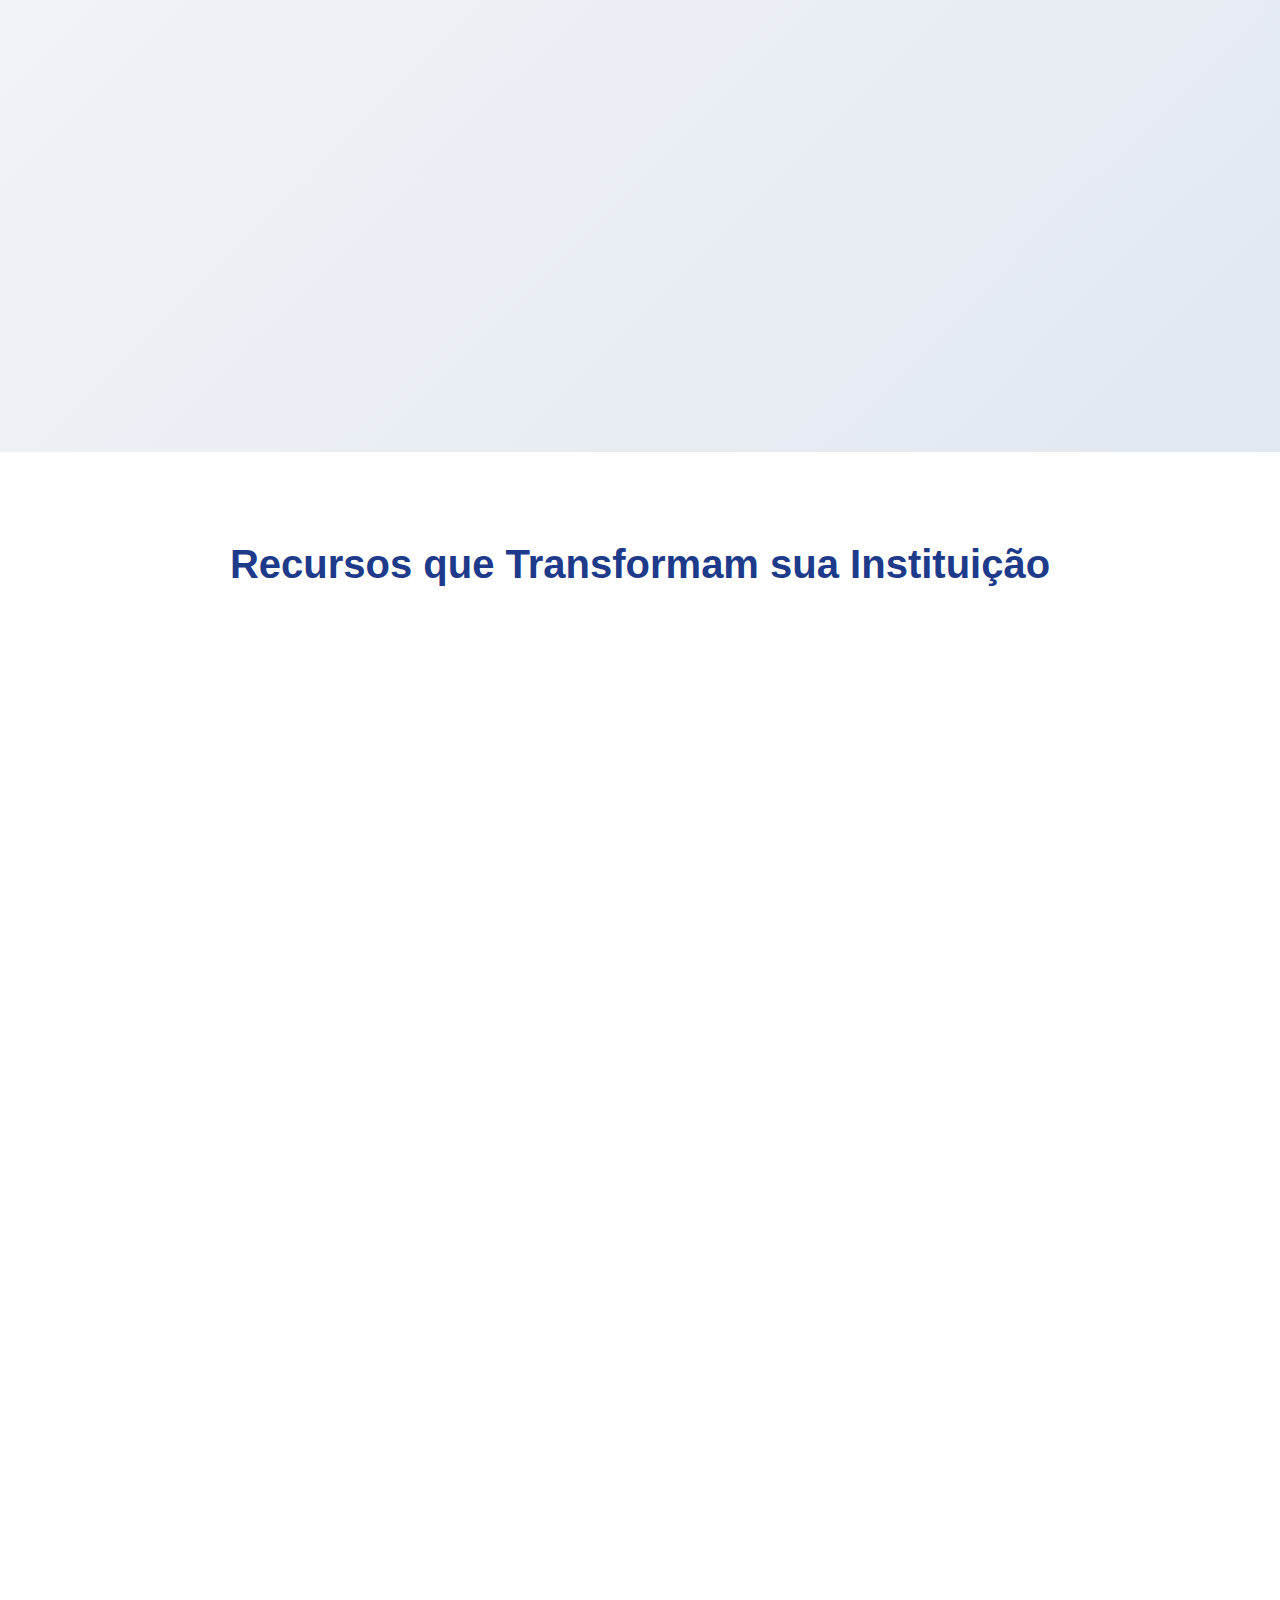
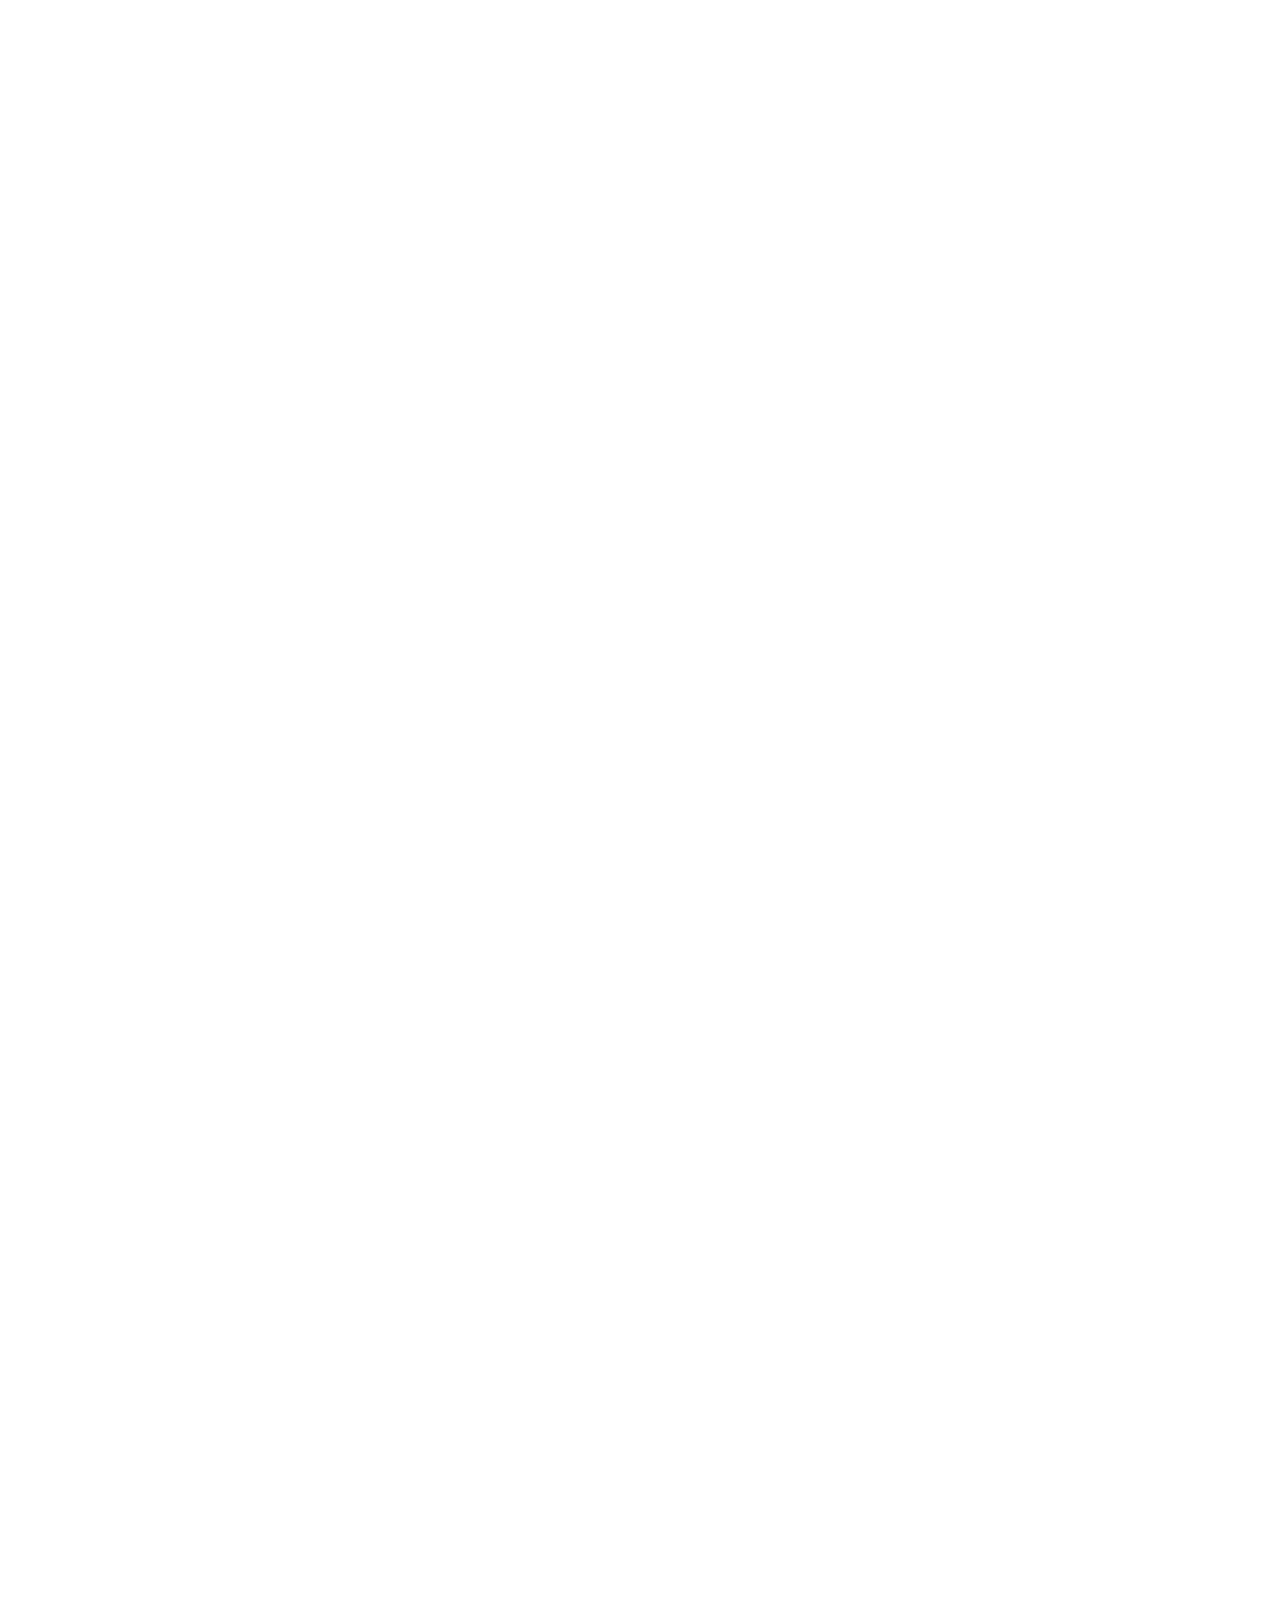
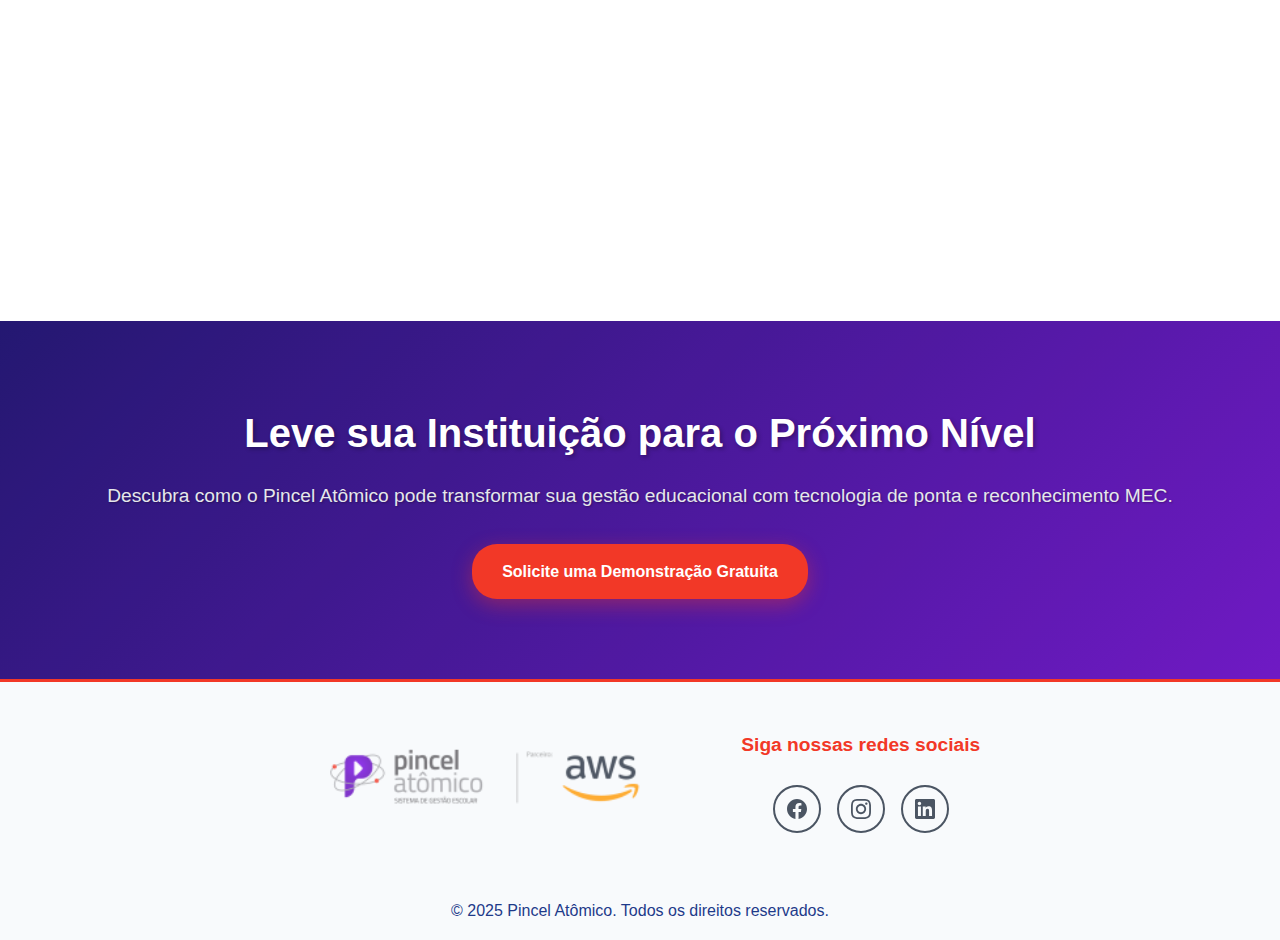
<file: ensino-superior.html>
<!DOCTYPE html>
<html lang="pt-BR">
<head>
    <meta charset="UTF-8">
    <meta name="viewport" content="width=device-width, initial-scale=1.0">
    <title>Ensino Superior e Pós-Graduação - Pincel Atômico</title>
    <link rel="stylesheet" href="styles.css">
</head>
<body>
    <header>
        <nav class="navbar">
            <div class="container">
                <div class="nav-brand">
                    <a href="index.html">
                        <img src="images/logomarca/logo-branca.png" alt="Pincel Atômico" class="logo">
                    </a>
                </div>
                <button class="mobile-menu-toggle" id="mobileMenuToggle">
                    <span></span>
                    <span></span>
                    <span></span>
                </button>
                <ul class="nav-menu" id="navMenu">
                    <li><a href="index.html">O Pincel Atômico</a></li>
                    <li><a href="segmentos.html">Segmentos</a></li>
                    <li><a href="recursos.html">Recursos</a></li>
                    <li><a href="demonstracao.html" class="cta-button nav-cta">Solicite uma Demonstração</a></li>
                </ul>
            </div>
        </nav>
    </header>

    <main>
        <!-- Hero Section -->
        <section class="hero-recursos" style="background: linear-gradient(135deg, rgba(16, 185, 129, 0.7) 0%, rgba(5, 150, 105, 0.7) 100%), url('images/segmentos/graduacao.jpg') center/cover; color: white; padding: 120px 0 80px; position: relative; overflow: hidden;">
            <div class="container">
                <div style="display: flex; align-items: center; gap: 60px; margin-top: 20px;">
                    <div style="flex: 1;">
                        <h1 style="font-size: 3rem; margin-bottom: 20px; line-height: 1.2;">Ensino Superior e Pós-Graduação</h1>
                        <h2 style="font-size: 1.5rem; margin-bottom: 30px; font-weight: 400; opacity: 0.9;">Sua instituição na frente com tecnologia de ponta</h2>
                        <p style="font-size: 1.2rem; margin-bottom: 40px; line-height: 1.6; opacity: 0.9;">Sistema com <strong>nota máxima (5) pelo MEC</strong> que integra gestão acadêmica, financeira e AVA em uma única plataforma moderna e intuitiva.</p>
                        <a href="demonstracao.html" class="cta-button" style="background: white; color: #10b981; padding: 15px 40px; font-size: 1.1rem; border-radius: 30px; text-decoration: none; font-weight: 600; display: inline-block; transition: all 0.3s ease;" onmouseover="this.style.transform='translateY(-3px)'; this.style.boxShadow='0 10px 25px rgba(0,0,0,0.2)'" onmouseout="this.style.transform='translateY(0)'; this.style.boxShadow='none'">Solicite uma Demonstração Gratuita</a>
                    </div>
                    <div style="flex-shrink: 0;">
                        <img src="images/nota-5-mec.png" alt="Nota 5 MEC" style="width: 400px; height: 400px; object-fit: contain; filter: drop-shadow(0 20px 40px rgba(0,0,0,0.3));">
                    </div>
                </div>
            </div>
        </section>

        <!-- Diferenciais Principais -->
        <section id="diferenciais" class="section bg-light" style="padding: 80px 0;">
            <div class="container">
                <div class="segmentos-cards-vertical" style="display: flex; flex-direction: column; gap: 40px;">
                    <div class="segmento-card" style="background: white; border-radius: 16px; padding: 40px; box-shadow: 0 10px 30px rgba(30, 58, 138, 0.1); transition: transform 0.3s ease, box-shadow 0.3s ease;" onmouseover="this.style.transform='translateY(-5px)'; this.style.boxShadow='0 20px 40px rgba(30, 58, 138, 0.15)'" onmouseout="this.style.transform='translateY(0)'; this.style.boxShadow='0 10px 30px rgba(30, 58, 138, 0.1)'">
                        <div class="card-content" style="display: flex; align-items: center; gap: 40px;">
                            <div class="card-text" style="flex: 1; width: 50%;">
                                <h3 style="color: #1e3a8a; font-size: 1.8rem; margin-bottom: 15px;">EAD com Nota Máxima no MEC</h3>
                                <h4 style="color: #10b981; font-size: 1.2rem; margin-bottom: 20px; font-weight: 600;">Plataforma reconhecida com qualidade e segurança</h4>
                                <p style="color: #4b5563; line-height: 1.6; margin-bottom: 25px;">Plataforma reconhecida com <strong>nota 5 pelo MEC</strong>, garantindo qualidade e conformidade regulatória. AVA completo com videoaulas ao vivo e gravadas, avaliações online, apostilas digitais, fóruns de discussão, simulados e emissão de certificados digitais. Tudo integrado em um único ambiente, dispensando a contratação de serviços externos.</p>
                            </div>
                            <div class="card-image" style="flex: 1; width: 50%;">
                                <img src="images/segmentos/ensino superior/plataforma ead.png" alt="Plataforma EAD" style="width: 100%; height: 320px; object-fit: cover; border-radius: 12px; box-shadow: 0 8px 25px rgba(30, 58, 138, 0.15);">
                            </div>
                        </div>
                    </div>

                    <div class="segmento-card" style="background: white; border-radius: 16px; padding: 40px; box-shadow: 0 10px 30px rgba(30, 58, 138, 0.1); transition: transform 0.3s ease, box-shadow 0.3s ease;" onmouseover="this.style.transform='translateY(-5px)'; this.style.boxShadow='0 20px 40px rgba(30, 58, 138, 0.15)'" onmouseout="this.style.transform='translateY(0)'; this.style.boxShadow='0 10px 30px rgba(30, 58, 138, 0.1)'">
                        <div class="card-content" style="display: flex; align-items: center; gap: 40px;">
                            <div class="card-image" style="flex: 1; width: 50%;">
                                <img src="images/segmentos/ensino superior/portal do aluno.png" alt="Portal do Aluno" style="width: 100%; height: 320px; object-fit: cover; border-radius: 12px; box-shadow: 0 8px 25px rgba(30, 58, 138, 0.15);">
                            </div>
                            <div class="card-text" style="flex: 1; width: 50%;">
                                <h3 style="color: #1e3a8a; font-size: 1.8rem; margin-bottom: 15px;">Portal 100% Personalizado</h3>
                                <h4 style="color: #10b981; font-size: 1.2rem; margin-bottom: 20px; font-weight: 600;">Sua marca em destaque com identidade visual única</h4>
                                <p style="color: #4b5563; line-height: 1.6; margin-bottom: 25px;">Portal totalmente customizável com suas cores, logotipo e identidade visual, reforçando a presença e valores da sua instituição. Defina permissões individuais para cada perfil de usuário, controlando o que cada aluno pode acessar ou visualizar. Ofereça uma <strong>experiência profissional e única</strong> que valoriza sua marca.</p>
                            </div>
                        </div>
                    </div>

                    <div class="segmento-card" style="background: white; border-radius: 16px; padding: 40px; box-shadow: 0 10px 30px rgba(30, 58, 138, 0.1); transition: transform 0.3s ease, box-shadow 0.3s ease;" onmouseover="this.style.transform='translateY(-5px)'; this.style.boxShadow='0 20px 40px rgba(30, 58, 138, 0.15)'" onmouseout="this.style.transform='translateY(0)'; this.style.boxShadow='0 10px 30px rgba(30, 58, 138, 0.1)'">
                        <div class="card-content" style="display: flex; align-items: center; gap: 40px;">
                            <div class="card-text" style="flex: 1; width: 50%;">
                                <h3 style="color: #1e3a8a; font-size: 1.8rem; margin-bottom: 15px;">Gestão Completa Integrada</h3>
                                <h4 style="color: #10b981; font-size: 1.2rem; margin-bottom: 20px; font-weight: 600;">Tudo em uma plataforma para máxima eficiência</h4>
                                <p style="color: #4b5563; line-height: 1.6; margin-bottom: 25px;">Integre todas as necessidades da sua faculdade: controle financeiro, gestão acadêmica, matrículas, vestibulares, comunicação integrada, marketing e AVA próprio. <strong>Reduza custos operacionais</strong> eliminando a dependência de vários sistemas. Painéis intuitivos facilitam a tomada de decisões para <strong>promover a excelência no ensino superior</strong>.</p>
                            </div>
                            <div class="card-image" style="flex: 1; width: 50%;">
                                <img src="images/segmentos/ensino superior/acompanhamento.png" alt="Acompanhamento Completo" style="width: 100%; height: 280px; object-fit: cover; border-radius: 12px; box-shadow: 0 8px 25px rgba(30, 58, 138, 0.15);">
                            </div>
                        </div>
                    </div>
                </div>
            </div>
        </section>



        <!-- Recursos Principais -->
        <section class="todos-recursos">
            <div class="container">
                <h2>Recursos que Transformam sua Instituição</h2>
                <div class="recursos-grid">
                    <div class="recurso-card">
                        <div class="card-icon">
                            <img src="images/icones/ava-integrado.png" alt="AVA Integrado">
                        </div>
                        <h3>AVA Completo e Integrado</h3>
                        <p>Videoaulas ao vivo e gravadas, avaliações online, apostilas digitais, fóruns, simulados e emissão de certificados digitais.</p>
                    </div>
                    
                    <div class="recurso-card">
                        <div class="card-icon">
                            <img src="images/icones/acesso-app.png" alt="Portal Personalizado">
                        </div>
                        <h3>Portal Personalizado</h3>
                        <p>Totalmente customizável com sua marca, cores e identidade visual. Reforce a presença e valores da sua instituição.</p>
                    </div>
                    
                    <div class="recurso-card">
                        <div class="card-icon">
                            <img src="images/icones/sistema-web.png" alt="Gestão Integrada">
                        </div>
                        <h3>Gestão Integrada</h3>
                        <p>Todos os setores em uma plataforma: acadêmico, financeiro, vestibular, matrículas, marketing e EAD com dashboards intuitivos.</p>
                    </div>
                    
                    <div class="recurso-card">
                        <div class="card-icon">
                            <img src="images/icones/gestao-vestibular2.png" alt="Gestão de Vestibular">
                        </div>
                        <h3>Gestão de Vestibular</h3>
                        <p>Redação online, provas e entrevistas digitais para uma seleção completa e moderna.</p>
                    </div>
                    
                    <div class="recurso-card">
                        <div class="card-icon">
                            <img src="images/icones/gerenciamento-financeiro.png" alt="Gerenciamento Financeiro">
                        </div>
                        <h3>Gerenciamento Financeiro</h3>
                        <p>Tenha a gestão completa das contas a pagar e a receber de sua instituição.</p>
                    </div>
                    
                    <div class="recurso-card">
                        <div class="card-icon">
                            <img src="images/icones/gerenciamento-financeiro (1).png" alt="Cobrança Inteligente">
                        </div>
                        <h3>Cobrança Inteligente</h3>
                        <p>Módulo completo de Cobrança auxilia no controle de inadimplência e maior autonomia para sua instituição.</p>
                    </div>
                    
                    <div class="recurso-card">
                        <div class="card-icon">
                            <img src="images/icones/centro-de-custos.png" alt="Centro de Custos">
                        </div>
                        <h3>Centro de Custos (DRE)</h3>
                        <p>Tenha o mais completo e detalhado controle financeiro através de Centros de Custos personalizáveis.</p>
                    </div>
                    
                    <div class="recurso-card">
                        <div class="card-icon">
                            <img src="images/icones/portal-de-matriculas.png" alt="Portal de Matrículas">
                        </div>
                        <h3>Portal de Matrículas Online</h3>
                        <p>Não perca mais matrículas, tenha um portal de matrículas completo incorporado ao seu site.</p>
                    </div>
                    
                    <div class="recurso-card">
                        <div class="card-icon">
                            <img src="images/icones/secretaria-escolar.png" alt="Secretaria Escolar">
                        </div>
                        <h3>Secretaria Escolar Online</h3>
                        <p>Menos burocracia, filas e perda de tempo na geração de documentos acadêmicos com a Secretaria Escolar Online.</p>
                    </div>
                    
                    <div class="recurso-card">
                        <div class="card-icon">
                            <img src="images/icones/controle-biblioteca.png" alt="Controle de Biblioteca">
                        </div>
                        <h3>Controle de Biblioteca</h3>
                        <p>Com a gestão da biblioteca integrada ao sistema, tenha mais controle e otimização do seu acervo.</p>
                    </div>
                    
                    <div class="recurso-card">
                        <div class="card-icon">
                            <img src="images/icones/graficos-tempo-real.png" alt="Gráficos em tempo real">
                        </div>
                        <h3>Gráficos em Tempo Real</h3>
                        <p>Dados, informações e relatórios em vários formatos. Modernidade é marca do Pincel Atômico.</p>
                    </div>
                    
                    <div class="recurso-card">
                        <div class="card-icon">
                            <img src="images/icones/controle-inscricoes.png" alt="Controle de Inscrições">
                        </div>
                        <h3>Controle de Inscrições</h3>
                        <p>Acompanhamento e contato com interessados irá aumentar a sua taxa de conversão de matrículas.</p>
                    </div>
                    
                    <div class="recurso-card">
                        <div class="card-icon">
                            <img src="images/icones/gerenciador-campanhas.png" alt="Gerenciador de Campanhas">
                        </div>
                        <h3>Gerenciador de Campanhas</h3>
                        <p>Gerenciador de Campanhas de Marketing, para mais agilidade e foco na criação e publicação de campanhas.</p>
                    </div>
                    
                    <div class="recurso-card">
                        <div class="card-icon">
                            <img src="images/icones/geo-localizacao.png" alt="Geolocalização">
                        </div>
                        <h3>Geolocalização dos Alunos</h3>
                        <p>Identifique melhor o seu público alvo e realize campanhas mais efetivas, a partir da Geolocalização dos seus alunos.</p>
                    </div>
                    
                    <div class="recurso-card">
                        <div class="card-icon">
                            <img src="images/icones/avisos-e-alertas2.png" alt="Avisos e alertas">
                        </div>
                        <h3>Avisos e Alertas</h3>
                        <p>Melhore a comunicação com seus alunos utilizando o WhatsApp, SMS, E-mail e notificações via aplicativo.</p>
                    </div>
                    
                    <div class="recurso-card">
                        <div class="card-icon">
                            <img src="images/icones/apostilas-online.png" alt="Apostilas Online">
                        </div>
                        <h3>Apostilas Online</h3>
                        <p>Apostilas Online acessadas a qualquer hora e de qualquer lugar.</p>
                    </div>
                    
                    <div class="recurso-card">
                        <div class="card-icon">
                            <img src="images/icones/provas-online.png" alt="Provas Online">
                        </div>
                        <h3>Provas Online</h3>
                        <p>Tenha a gestão completa de banco de questões da sua instituição e reduza trabalho com avaliações impressas.</p>
                    </div>
                    
                    <div class="recurso-card">
                        <div class="card-icon">
                            <img src="images/icones/simulados-online.png" alt="Simulados Online">
                        </div>
                        <h3>Simulados Online</h3>
                        <p>Reduza trabalho e custos com avaliações impressas e digitação de notas, aplique Provas e Simulados Online.</p>
                    </div>
                    
                    <div class="recurso-card">
                        <div class="card-icon">
                            <img src="images/icones/foruns-e-discussoes.png" alt="Fóruns e discussões">
                        </div>
                        <h3>Fóruns e Discussões</h3>
                        <p>Crie ambientes de debates e interações com seus alunos através de Fóruns online.</p>
                    </div>
                    
                    <div class="recurso-card">
                        <div class="card-icon">
                            <img src="images/icones/envio-trabalhos.png" alt="Envio de trabalhos">
                        </div>
                        <h3>Envio de Trabalhos</h3>
                        <p>Mais comodidade no envio e correção de trabalhos, através da nossa ferramenta 100% online.</p>
                    </div>
                    
                    <div class="recurso-card">
                        <div class="card-icon">
                            <img src="images/icones/gestor-videoaulas.png" alt="Gestor de Vídeoaulas">
                        </div>
                        <h3>Gestor de Videoaulas</h3>
                        <p>Direcione os estudos dos seus alunos e avalie individualmente o seu rendimento através do Gestor de Videoaulas.</p>
                    </div>
                    
                    <div class="recurso-card">
                        <div class="card-icon">
                            <img src="images/icones/aulas-online-ao-vivo.png" alt="Aulas online ao Vivo">
                        </div>
                        <h3>Aulas Online ao Vivo</h3>
                        <p>Crie ambientes de debates e interações com seus alunos através da aula ao vivo sem depender de ferramentas externas.</p>
                    </div>
                    
                    <div class="recurso-card">
                        <div class="card-icon">
                            <img src="images/icones/controle-aulas.png" alt="Controle de aulas">
                        </div>
                        <h3>Controle de Aulas</h3>
                        <p>Reduza processos manuais no pagamento de professores através de controles automatizados de carga horária.</p>
                    </div>
                </div>
            </div>
        </section>


        <section class="cta-demonstracao">
            <div class="container">
                <h2>Leve sua Instituição para o Próximo Nível</h2>
                <p>Descubra como o Pincel Atômico pode transformar sua gestão educacional com tecnologia de ponta e reconhecimento MEC.</p>
                <a href="demonstracao.html" class="cta-button">Solicite uma Demonstração Gratuita</a>
            </div>
        </section>
    </main>

    <footer>
        <div class="container">
            <div class="footer-content">
                <div class="aws-partner">
                    <img src="images/pincel-aws.png" alt="AWS Partner" class="aws-logo">
                </div>
                <div class="social-media">
                    <h4>Siga nossas redes sociais</h4>
                    <div class="social-buttons">
                        <a href="https://www.facebook.com/Pincel-At%C3%B4mico-100836075040846" target="_blank" class="social-btn facebook">
                            <svg width="24" height="24" viewBox="0 0 24 24" fill="currentColor">
                                <path d="M24 12.073c0-6.627-5.373-12-12-12s-12 5.373-12 12c0 5.99 4.388 10.954 10.125 11.854v-8.385H7.078v-3.47h3.047V9.43c0-3.007 1.792-4.669 4.533-4.669 1.312 0 2.686.235 2.686.235v2.953H15.83c-1.491 0-1.956.925-1.956 1.874v2.25h3.328l-.532 3.47h-2.796v8.385C19.612 23.027 24 18.062 24 12.073z"/>
                            </svg>
                        </a>
                        <a href="https://www.instagram.com/pincelatomico/" target="_blank" class="social-btn instagram">
                            <svg width="24" height="24" viewBox="0 0 24 24" fill="currentColor">
                                <path d="M12 2.163c3.204 0 3.584.012 4.85.07 3.252.148 4.771 1.691 4.919 4.919.058 1.265.069 1.645.069 4.849 0 3.205-.012 3.584-.069 4.849-.149 3.225-1.664 4.771-4.919 4.919-1.266.058-1.644.07-4.85.07-3.204 0-3.584-.012-4.849-.07-3.26-.149-4.771-1.699-4.919-4.92-.058-1.265-.07-1.644-.07-4.849 0-3.204.013-3.583.07-4.849.149-3.227 1.664-4.771 4.919-4.919 1.266-.057 1.645-.069 4.849-.069zm0-2.163c-3.259 0-3.667.014-4.947.072-4.358.2-6.78 2.618-6.98 6.98-.059 1.281-.073 1.689-.073 4.948 0 3.259.014 3.668.072 4.948.2 4.358 2.618 6.78 6.98 6.98 1.281.058 1.689.072 4.948.072 3.259 0 3.668-.014 4.948-.072 4.354-.2 6.782-2.618 6.979-6.98.059-1.28.073-1.689.073-4.948 0-3.259-.014-3.667-.072-4.947-.196-4.354-2.617-6.78-6.979-6.98-1.281-.059-1.69-.073-4.949-.073zm0 5.838c-3.403 0-6.162 2.759-6.162 6.162s2.759 6.163 6.162 6.163 6.162-2.759 6.162-6.163c0-3.403-2.759-6.162-6.162-6.162zm0 10.162c-2.209 0-4-1.79-4-4 0-2.209 1.791-4 4-4s4 1.791 4 4c0 2.21-1.791 4-4 4zm6.406-11.845c-.796 0-1.441.645-1.441 1.44s.645 1.44 1.441 1.44c.795 0 1.439-.645 1.439-1.44s-.644-1.44-1.439-1.44z"/>
                            </svg>
                        </a>
                        <a href="https://www.linkedin.com/company/pincel-atomico/" target="_blank" class="social-btn linkedin">
                            <svg width="24" height="24" viewBox="0 0 24 24" fill="currentColor">
                                <path d="M20.447 20.452h-3.554v-5.569c0-1.328-.027-3.037-1.852-3.037-1.853 0-2.136 1.445-2.136 2.939v5.667H9.351V9h3.414v1.561h.046c.477-.9 1.637-1.85 3.37-1.85 3.601 0 4.267 2.37 4.267 5.455v6.286zM5.337 7.433c-1.144 0-2.063-.926-2.063-2.065 0-1.138.92-2.063 2.063-2.063 1.14 0 2.064.925 2.064 2.063 0 1.139-.925 2.065-2.064 2.065zm1.782 13.019H3.555V9h3.564v11.452zM22.225 0H1.771C.792 0 0 .774 0 1.729v20.542C0 23.227.792 24 1.771 24h20.451C23.2 24 24 23.227 24 22.271V1.729C24 .774 23.2 0 22.222 0h.003z"/>
                            </svg>
                        </a>
                    </div>
                </div>
            </div>
            <div class="footer-bottom">
                <p>&copy; 2025 Pincel Atômico. Todos os direitos reservados.</p>
            </div>
        </div>
    </footer>

    <script src="script.js"></script>
    <script>
        // Menu mobile toggle
        document.addEventListener('DOMContentLoaded', function() {
            const mobileMenuToggle = document.getElementById('mobileMenuToggle');
            const navMenu = document.getElementById('navMenu');
            
            if (mobileMenuToggle && navMenu) {
                mobileMenuToggle.addEventListener('click', function() {
                    navMenu.classList.toggle('active');
                    mobileMenuToggle.classList.toggle('active');
                });
            }
        });
    </script>
    
    <style>
    @media (max-width: 768px) {
        /* Hero Section Mobile */
        .hero-recursos {
            padding: 120px 0 60px !important;
        }
        
        .hero-recursos div[style*="display: flex"] {
            flex-direction: column !important;
            gap: 30px !important;
            margin-top: 20px !important;
            text-align: center;
        }
        
        .hero-recursos h1 {
            font-size: 2.2rem !important;
        }
        
        .hero-recursos h2 {
            font-size: 1.2rem !important;
        }
        
        .hero-recursos p {
            font-size: 1rem !important;
        }
        
        .hero-recursos img {
            width: 100% !important;
            max-width: 400px !important;
            height: 250px !important;
        }
        
        /* Diferenciais Cards Mobile */
        .segmento-card {
            padding: 20px !important;
        }
        
        .card-content {
            flex-direction: column !important;
            gap: 20px !important;
        }
        
        .card-text {
            width: 100% !important;
            text-align: center !important;
        }
        
        .card-image {
            width: 100% !important;
            order: -1 !important;
        }
        
        .card-image img {
            width: 100% !important;
            max-width: 100% !important;
            height: 200px !important;
        }
        
        .card-text h3 {
            font-size: 1.4rem !important;
        }
        
        .card-text h4 {
            font-size: 1rem !important;
        }
        
        /* Seções gerais Mobile */
        section[style*="padding: 80px 0"] {
            padding: 50px 0 !important;
        }
        
        h2[style*="font-size: 2.5rem"] {
            font-size: 2rem !important;
        }
        
        h2[style*="font-size: 2.2rem"] {
            font-size: 1.8rem !important;
        }
        
        p[style*="font-size: 1.2rem"] {
            font-size: 1rem !important;
        }
        
        /* Botões Mobile */
        a[style*="padding: 15px 40px"] {
            padding: 12px 30px !important;
            font-size: 1rem !important;
        }
        
        /* Container padding */
        .container {
            padding: 0 15px !important;
        }
    }
    </style>
</body>
</html>
</file>
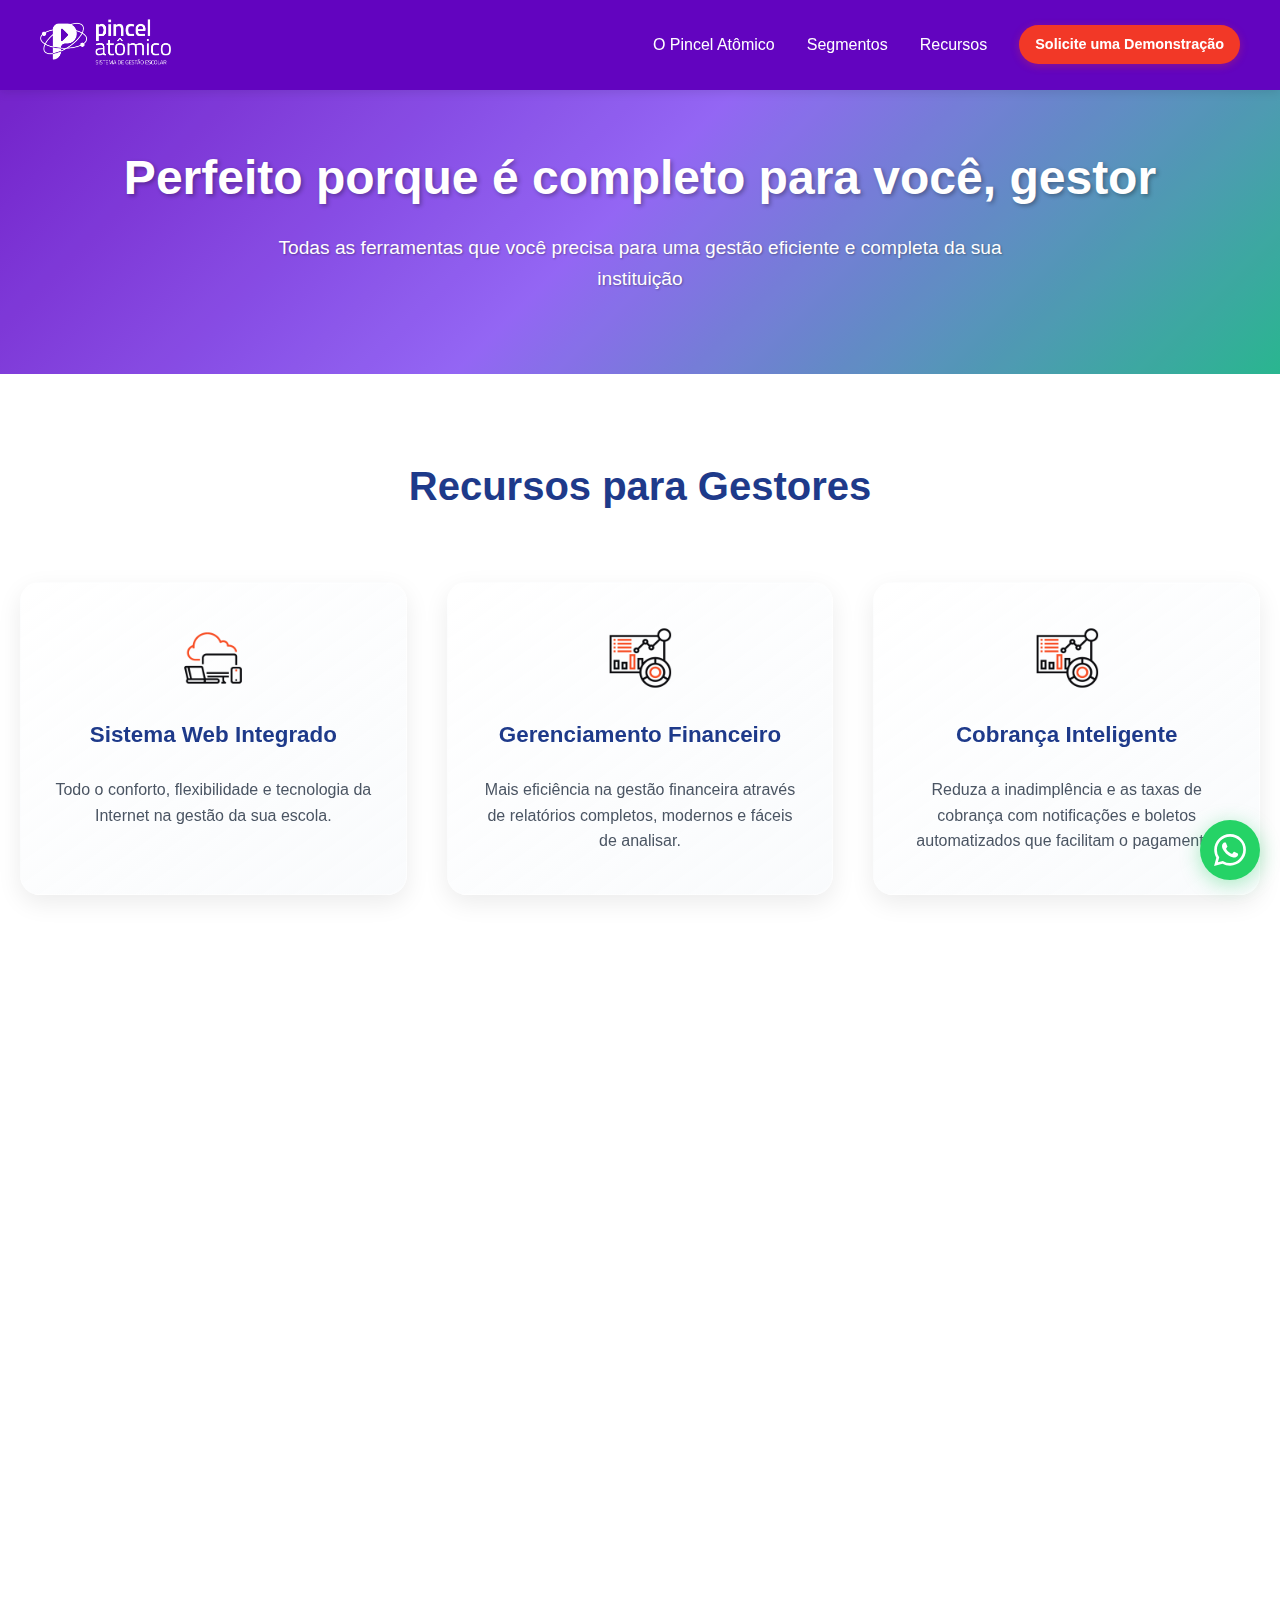
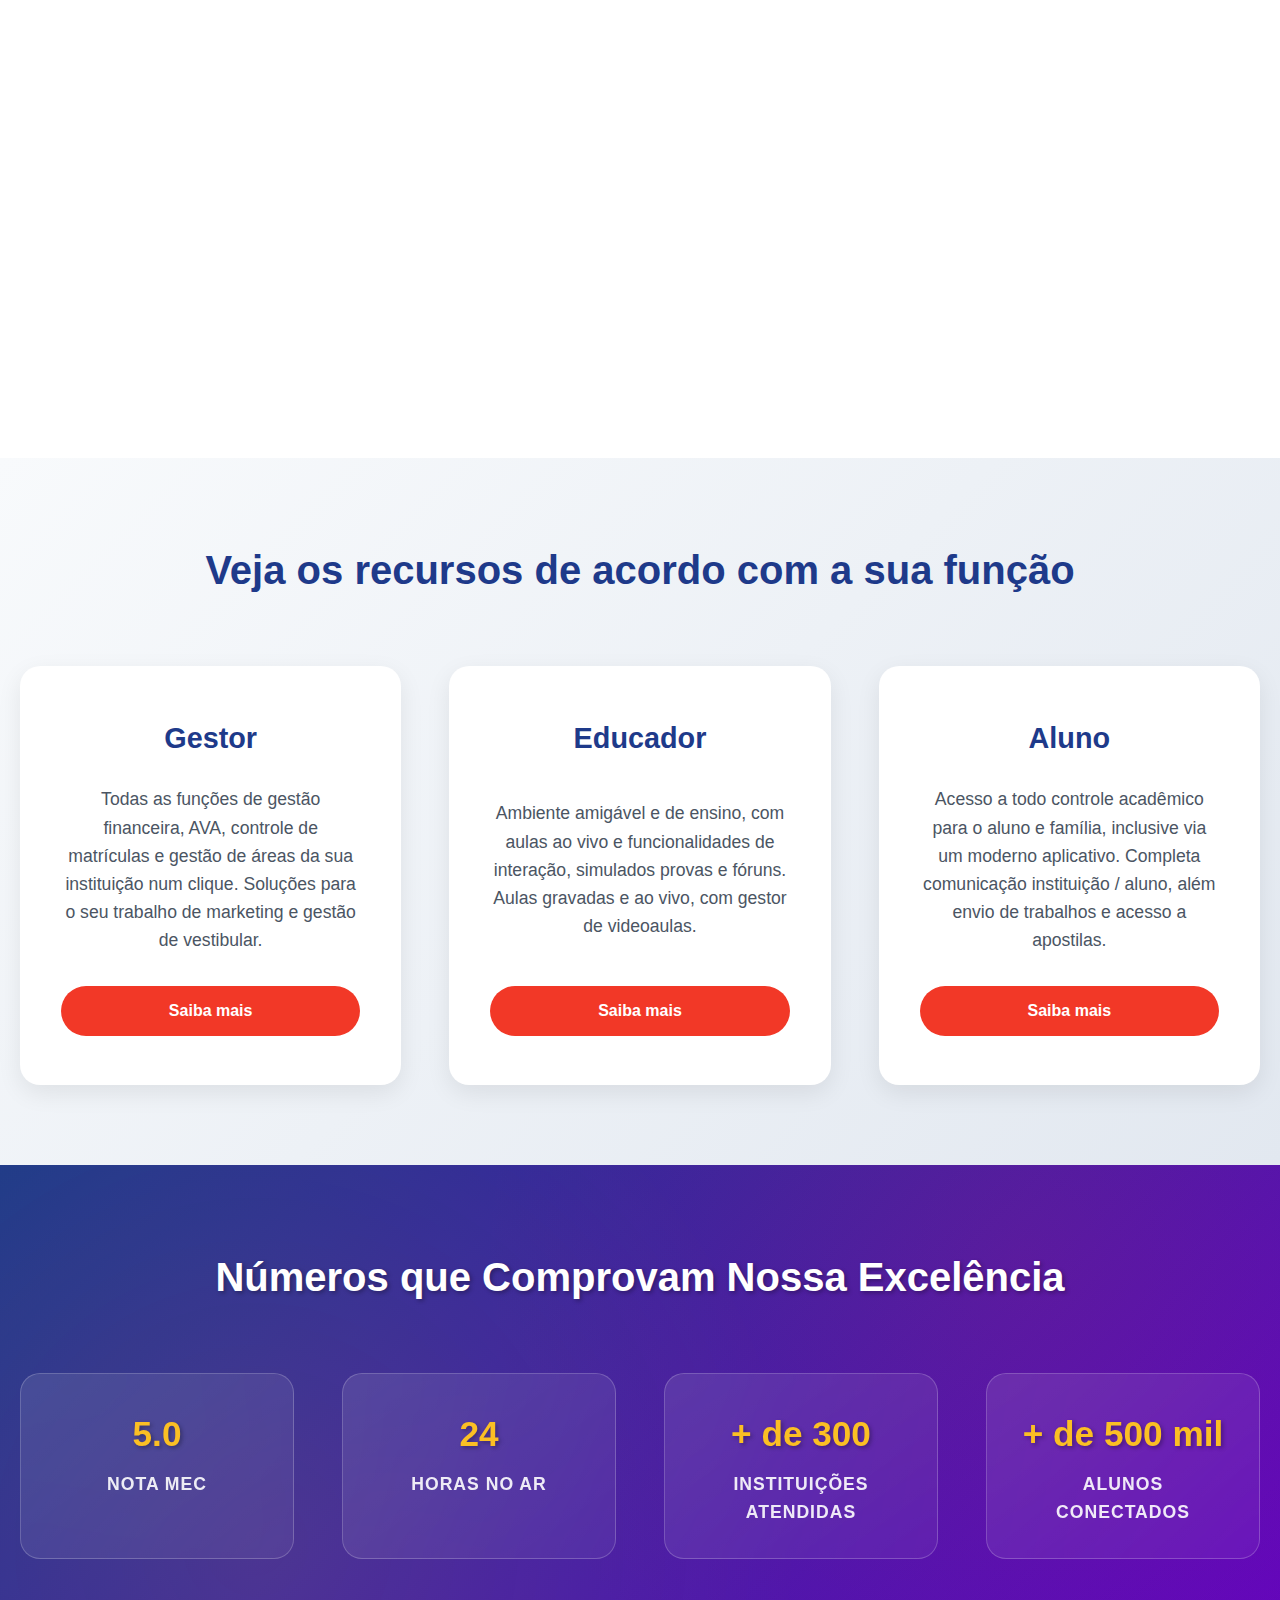
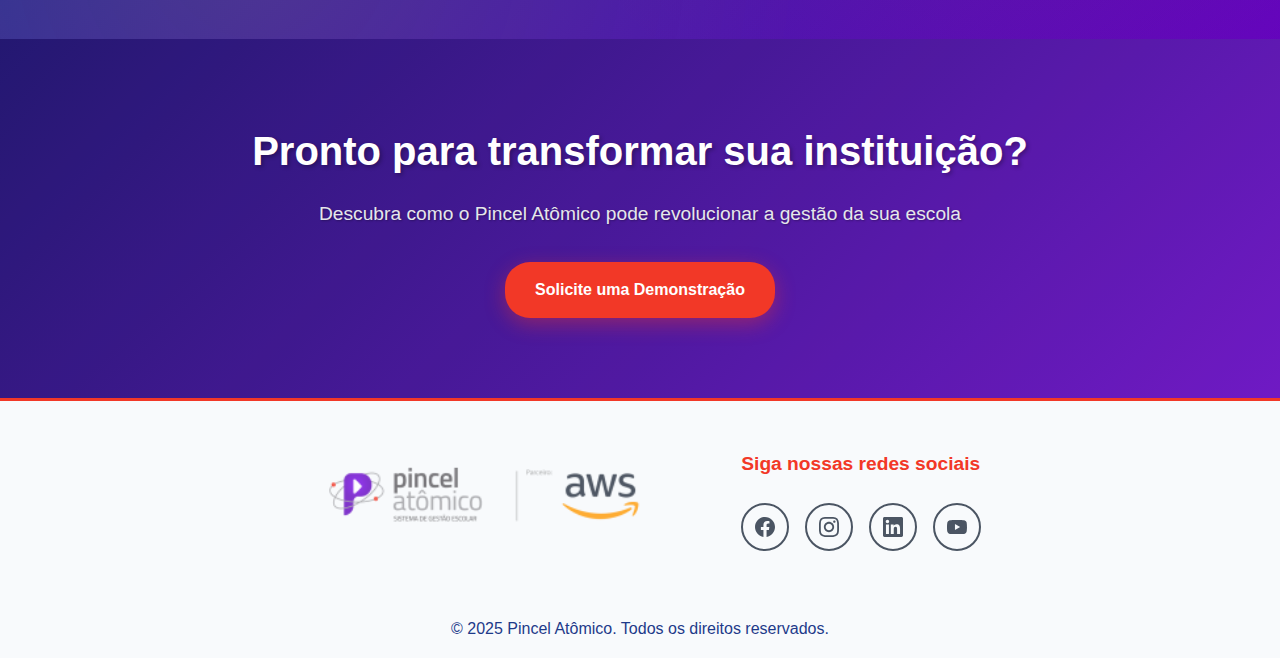
<file: gestor.html>
<!DOCTYPE html>
<html lang="pt-BR">
<head>
    <meta charset="UTF-8">
    <meta name="viewport" content="width=device-width, initial-scale=1.0">
    <title>Pincel Atômico - Plataforma Integrada de Gestão Escolar & AVA</title>
    <link rel="stylesheet" href="styles.css">
</head>
<body>
    <header>
        <nav class="navbar">
            <div class="container">
                <div class="nav-brand">
                    <a href="index.html">
                        <img src="images/logomarca/logo-branca.png" alt="Pincel Atômico" class="logo">
                    </a>
                </div>
                <button class="mobile-menu-toggle" id="mobileMenuToggle">
                    <span></span>
                    <span></span>
                    <span></span>
                </button>
                <ul class="nav-menu" id="navMenu">
                    <li><a href="index.html">O Pincel Atômico</a></li>
                    <li><a href="segmentos.html">Segmentos</a></li>
                    <li><a href="recursos.html">Recursos</a></li>
                    <li><a href="demonstracao.html" class="cta-button nav-cta">Solicite uma Demonstração</a></li>
                </ul>
            </div>
        </nav>
    </header>

    <main>
        <section class="hero-recursos">
            <div class="container">
                <h1>Perfeito porque é completo para você, gestor</h1>
                <p>Todas as ferramentas que você precisa para uma gestão eficiente e completa da sua instituição</p>
            </div>
        </section>

        <section class="todos-recursos">
            <div class="container">
                <h2>Recursos para Gestores</h2>
                <div class="recursos-grid">
                    <div class="recurso-card">
                        <div class="card-icon">
                            <img src="images/icones/sistema-web.png" alt="Sistema Web Integrado">
                        </div>
                        <h3>Sistema Web Integrado</h3>
                        <p>Todo o conforto, flexibilidade e tecnologia da Internet na gestão da sua escola.</p>
                    </div>
                    <div class="recurso-card">
                        <div class="card-icon">
                            <img src="images/icones/gerenciamento-financeiro.png" alt="Gerenciamento Financeiro">
                        </div>
                        <h3>Gerenciamento Financeiro</h3>
                        <p>Mais eficiência na gestão financeira através de relatórios completos, modernos e fáceis de analisar.</p>
                    </div>
                    <div class="recurso-card">
                        <div class="card-icon">
                            <img src="images/icones/gerenciamento-financeiro (1).png" alt="Cobrança Inteligente">
                        </div>
                        <h3>Cobrança Inteligente</h3>
                        <p>Reduza a inadimplência e as taxas de cobrança com notificações e boletos automatizados que facilitam o pagamento.</p>
                    </div>
                    <div class="recurso-card">
                        <div class="card-icon">
                            <img src="images/icones/centro-de-custos.png" alt="Centro de Custos">
                        </div>
                        <h3>Centro de Custos</h3>
                        <p>Tenha o mais completo e detalhado controle financeiro através de Centros de Custos personalizáveis.</p>
                    </div>
                    <div class="recurso-card">
                        <div class="card-icon">
                            <img src="images/icones/portal-de-matriculas.png" alt="Portal de matrículas online">
                        </div>
                        <h3>Portal de matrículas online</h3>
                        <p>Não perca mais matrículas, tenha um portal de matrículas completo incorporado ao seu site.</p>
                    </div>
                    <div class="recurso-card">
                        <div class="card-icon">
                            <img src="images/icones/secretaria-escolar.png" alt="Secretaria Escolar Online">
                        </div>
                        <h3>Secretaria Escolar Online</h3>
                        <p>Menos burocracia, filas e perda de tempo na geração de documentos acadêmicos com a Secretaria Escolar Online.</p>
                    </div>
                    <div class="recurso-card">
                        <div class="card-icon">
                            <img src="images/icones/controle-biblioteca.png" alt="Controle de Biblioteca">
                        </div>
                        <h3>Controle de Biblioteca</h3>
                        <p>Com a gestão da biblioteca integrada ao sistema, tenha mais controle e otimização do seu acervo.</p>
                    </div>
                    <div class="recurso-card">
                        <div class="card-icon">
                            <img src="images/icones/controle-inscricoes.png" alt="Controle de Inscrições">
                        </div>
                        <h3>Controle de Inscrições</h3>
                        <p>Acompanhamento e contato com interessados irá aumentar a sua taxa de conversão de matrículas, através do sistema de Controle de Inscrições.</p>
                    </div>
                    <div class="recurso-card">
                        <div class="card-icon">
                            <img src="images/icones/gerenciador-campanhas.png" alt="Gerenciador de Campanhas">
                        </div>
                        <h3>Gerenciador de Campanhas</h3>
                        <p>Gerenciador de Campanhas de Marketing, para mais agilidade e foco na criação e publicação de campanhas.</p>
                    </div>
                    <div class="recurso-card">
                        <div class="card-icon">
                            <img src="images/icones/graficos-tempo-real.png" alt="Gráficos em tempo real">
                        </div>
                        <h3>Gráficos em tempo real</h3>
                        <p>Dados, informações e relatórios em vários formatos. Modernidade é marca do Pincel Atômico</p>
                    </div>
                    <div class="recurso-card">
                        <div class="card-icon">
                            <img src="images/icones/geo-localizacao.png" alt="Geolocalização dos Alunos">
                        </div>
                        <h3>Geolocalização dos Alunos</h3>
                        <p>Identifique melhor o seu público alvo e realize campanhas mais efetivas, a partir da Geolocalização dos seus alunos.</p>
                    </div>
                    <div class="recurso-card">
                        <div class="card-icon">
                            <img src="images/icones/gestao-vestibular2.png" alt="Gestão de Vestibular">
                        </div>
                        <h3>Gestão de Vestibular</h3>
                        <p>Completa solução para vestibular presencial e online.</p>
                    </div>
                </div>
            </div>
        </section>

        <section class="recursos-por-funcao">
            <div class="container">
                <h2>Veja os recursos de acordo com a sua função</h2>
                <div class="funcoes-grid">
                    <div class="funcao-card">
                        <h3>Gestor</h3>
                        <p>Todas as funções de gestão financeira, AVA, controle de matrículas e gestão de áreas da sua instituição num clique. Soluções para o seu trabalho de marketing e gestão de vestibular.</p>
                        <a href="gestor.html" class="saiba-mais-btn">Saiba mais</a>
                    </div>
                    <div class="funcao-card">
                        <h3>Educador</h3>
                        <p>Ambiente amigável e de ensino, com aulas ao vivo e funcionalidades de interação, simulados provas e fóruns. Aulas gravadas e ao vivo, com gestor de videoaulas.</p>
                        <a href="professor.html" class="saiba-mais-btn">Saiba mais</a>
                    </div>
                    <div class="funcao-card">
                        <h3>Aluno</h3>
                        <p>Acesso a todo controle acadêmico para o aluno e família, inclusive via um moderno aplicativo. Completa comunicação instituição / aluno, além envio de trabalhos e acesso a apostilas.</p>
                        <a href="aluno.html" class="saiba-mais-btn">Saiba mais</a>
                    </div>
                </div>
            </div>
        </section>

        <section class="stats-section">
            <div class="container">
                <h2>Números que Comprovam Nossa Excelência</h2>
                <div class="stats-grid">
                    <div class="stat-item">
                        <div class="stat-number">5.0</div>
                        <div class="stat-label">Nota MEC</div>
                    </div>
                    <div class="stat-item">
                        <div class="stat-number">24</div>
                        <div class="stat-label">Horas no ar</div>
                    </div>
                    <div class="stat-item">
                        <div class="stat-number">+ de 300</div>
                        <div class="stat-label">Instituições Atendidas</div>
                    </div>
                    <div class="stat-item">
                        <div class="stat-number">+ de 500 mil</div>
                        <div class="stat-label">Alunos Conectados</div>
                    </div>
                </div>
            </div>
        </section>

        <section class="cta-demonstracao">
            <div class="container">
                <h2>Pronto para transformar sua instituição?</h2>
                <p>Descubra como o Pincel Atômico pode revolucionar a gestão da sua escola</p>
                <a href="demonstracao.html" class="cta-button">Solicite uma Demonstração</a>
            </div>
        </section>
    </main>

    <footer>
        <div class="container">
            <div class="footer-content">
                <div class="aws-partner">
                    <img src="images/pincel-aws.png" alt="AWS Partner" class="aws-logo">
                </div>
                <div class="social-media">
                    <h4>Siga nossas redes sociais</h4>
                    <div class="social-buttons">
                        <a href="https://www.facebook.com/Pincel-At%C3%B4mico-100836075040846" target="_blank" class="social-btn facebook">
                            <svg width="24" height="24" viewBox="0 0 24 24" fill="currentColor">
                                <path d="M24 12.073c0-6.627-5.373-12-12-12s-12 5.373-12 12c0 5.99 4.388 10.954 10.125 11.854v-8.385H7.078v-3.47h3.047V9.43c0-3.007 1.792-4.669 4.533-4.669 1.312 0 2.686.235 2.686.235v2.953H15.83c-1.491 0-1.956.925-1.956 1.874v2.25h3.328l-.532 3.47h-2.796v8.385C19.612 23.027 24 18.062 24 12.073z"/>
                            </svg>
                        </a>
                        <a href="https://www.instagram.com/pincelatomico_/" target="_blank" class="social-btn instagram">
                            <svg width="24" height="24" viewBox="0 0 24 24" fill="currentColor">
                                <path d="M12 2.163c3.204 0 3.584.012 4.85.07 3.252.148 4.771 1.691 4.919 4.919.058 1.265.069 1.645.069 4.849 0 3.205-.012 3.584-.069 4.849-.149 3.225-1.664 4.771-4.919 4.919-1.266.058-1.644.07-4.85.07-3.204 0-3.584-.012-4.849-.07-3.26-.149-4.771-1.699-4.919-4.92-.058-1.265-.07-1.644-.07-4.849 0-3.204.013-3.583.07-4.849.149-3.227 1.664-4.771 4.919-4.919 1.266-.057 1.645-.069 4.849-.069zm0-2.163c-3.259 0-3.667.014-4.947.072-4.358.2-6.78 2.618-6.98 6.98-.059 1.281-.073 1.689-.073 4.948 0 3.259.014 3.668.072 4.948.2 4.358 2.618 6.78 6.98 6.98 1.281.058 1.689.072 4.948.072 3.259 0 3.668-.014 4.948-.072 4.354-.2 6.782-2.618 6.979-6.98.059-1.28.073-1.689.073-4.948 0-3.259-.014-3.667-.072-4.947-.196-4.354-2.617-6.78-6.979-6.98-1.281-.059-1.69-.073-4.949-.073zm0 5.838c-3.403 0-6.162 2.759-6.162 6.162s2.759 6.163 6.162 6.163 6.162-2.759 6.162-6.163c0-3.403-2.759-6.162-6.162-6.162zm0 10.162c-2.209 0-4-1.79-4-4 0-2.209 1.791-4 4-4s4 1.791 4 4c0 2.21-1.791 4-4 4zm6.406-11.845c-.796 0-1.441.645-1.441 1.44s.645 1.44 1.441 1.44c.795 0 1.439-.645 1.439-1.44s-.644-1.44-1.439-1.44z"/>
                            </svg>
                        </a>
                        <a href="https://www.linkedin.com/in/pincel-at%C3%B4mico-8922521ab/" target="_blank" class="social-btn linkedin">
                            <svg width="24" height="24" viewBox="0 0 24 24" fill="currentColor">
                                <path d="M20.447 20.452h-3.554v-5.569c0-1.328-.027-3.037-1.852-3.037-1.853 0-2.136 1.445-2.136 2.939v5.667H9.351V9h3.414v1.561h.046c.477-.9 1.637-1.85 3.37-1.85 3.601 0 4.267 2.37 4.267 5.455v6.286zM5.337 7.433c-1.144 0-2.063-.926-2.063-2.065 0-1.138.92-2.063 2.063-2.063 1.14 0 2.064.925 2.064 2.063 0 1.139-.925 2.065-2.064 2.065zm1.782 13.019H3.555V9h3.564v11.452zM22.225 0H1.771C.792 0 0 .774 0 1.729v20.542C0 23.227.792 24 1.771 24h20.451C23.2 24 24 23.227 24 22.271V1.729C24 .774 23.2 0 22.222 0h.003z"/>
                            </svg>
                        </a>
                        <a href="https://www.youtube.com/@pincelatomico" target="_blank" class="social-btn youtube">
                            <svg width="24" height="24" viewBox="0 0 24 24" fill="currentColor">
                                <path d="M23.498 6.186a3.016 3.016 0 0 0-2.122-2.136C19.505 3.545 12 3.545 12 3.545s-7.505 0-9.377.505A3.017 3.017 0 0 0 .502 6.186C0 8.07 0 12 0 12s0 3.93.502 5.814a3.016 3.016 0 0 0 2.122 2.136c1.871.505 9.376.505 9.376.505s7.505 0 9.377-.505a3.015 3.015 0 0 0 2.122-2.136C24 15.93 24 12 24 12s0-3.93-.502-5.814zM9.545 15.568V8.432L15.818 12l-6.273 3.568z"/>
                            </svg>
                        </a>
                    </div>
                </div>
            </div>
            <div class="footer-bottom">
                <p>&copy; 2025 Pincel Atômico. Todos os direitos reservados.</p>
            </div>
        </div>
    </footer>

    <!-- Botão flutuante WhatsApp -->
    <div class="whatsapp-container">
        <div class="whatsapp-bubble">Oi, posso te ajudar?</div>
        <a href="https://api.whatsapp.com/send?1=pt_BR&phone=5527998333068" target="_blank" class="whatsapp-float" title="Fale conosco no WhatsApp">
            <svg width="32" height="32" viewBox="0 0 24 24" fill="currentColor">
                <path d="M17.472 14.382c-.297-.149-1.758-.867-2.03-.967-.273-.099-.471-.148-.67.15-.197.297-.767.966-.94 1.164-.173.199-.347.223-.644.075-.297-.15-1.255-.463-2.39-1.475-.883-.788-1.48-1.761-1.653-2.059-.173-.297-.018-.458.13-.606.134-.133.298-.347.446-.52.149-.174.198-.298.298-.497.099-.198.05-.371-.025-.52-.075-.149-.669-1.612-.916-2.207-.242-.579-.487-.5-.669-.51-.173-.008-.371-.01-.57-.01-.198 0-.52.074-.792.372-.272.297-1.04 1.016-1.04 2.479 0 1.462 1.065 2.875 1.213 3.074.149.198 2.096 3.2 5.077 4.487.709.306 1.262.489 1.694.625.712.227 1.36.195 1.871.118.571-.085 1.758-.719 2.006-1.413.248-.694.248-1.289.173-1.413-.074-.124-.272-.198-.57-.347m-5.421 7.403h-.004a9.87 9.87 0 01-5.031-1.378l-.361-.214-3.741.982.998-3.648-.235-.374a9.86 9.86 0 01-1.51-5.26c.001-5.45 4.436-9.884 9.888-9.884 2.64 0 5.122 1.03 6.988 2.898a9.825 9.825 0 012.893 6.994c-.003 5.45-4.437 9.884-9.885 9.884m8.413-18.297A11.815 11.815 0 0012.05 0C5.495 0 .16 5.335.157 11.892c0 2.096.547 4.142 1.588 5.945L.057 24l6.305-1.654a11.882 11.882 0 005.683 1.448h.005c6.554 0 11.89-5.335 11.893-11.893A11.821 11.821 0 0020.465 3.488"/>
            </svg>
        </a>
    </div>

    <script src="script.js"></script>
    <script src="mobile-menu.js"></script>
</body>
</html>
</file>
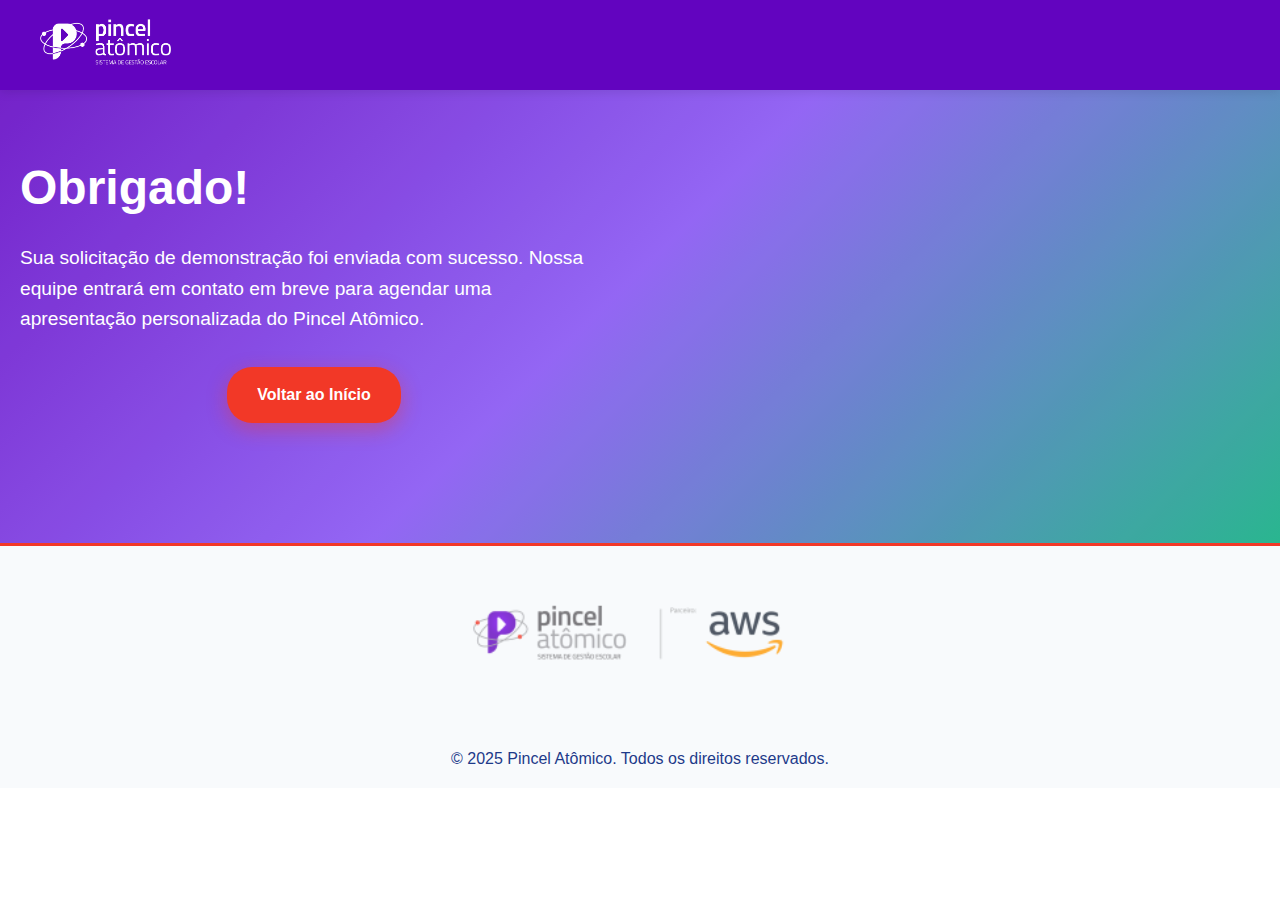
<file: obrigado.html>
<!DOCTYPE html>
<html lang="pt-BR">
<head>
    <meta charset="UTF-8">
    <meta name="viewport" content="width=device-width, initial-scale=1.0">
    <title>Obrigado - Pincel Atômico</title>
    <link rel="stylesheet" href="styles.css">
</head>
<body>
    <header>
        <nav class="navbar">
            <div class="container">
                <div class="nav-brand">
                    <a href="index.html">
                        <img src="images/logomarca/logo-branca.png" alt="Pincel Atômico" class="logo">
                    </a>
                </div>
            </div>
        </nav>
    </header>

    <main>
        <section class="hero">
            <div class="hero-content">
                <div class="hero-text" style="text-align: center; max-width: 600px; margin: 0 auto;">
                    <h1>Obrigado!</h1>
                    <p>Sua solicitação de demonstração foi enviada com sucesso. Nossa equipe entrará em contato em breve para agendar uma apresentação personalizada do Pincel Atômico.</p>
                    <div style="margin-top: 30px;">
                        <a href="index.html" class="cta-button">Voltar ao Início</a>
                    </div>
                </div>
            </div>
        </section>
    </main>

    <footer>
        <div class="container">
            <div class="footer-content">
                <div class="aws-partner">
                    <img src="images/pincel-aws.png" alt="AWS Partner" class="aws-logo">
                </div>
            </div>
            <div class="footer-bottom">
                <p>&copy; 2025 Pincel Atômico. Todos os direitos reservados.</p>
            </div>
        </div>
    </footer>
</body>
</html>
</file>
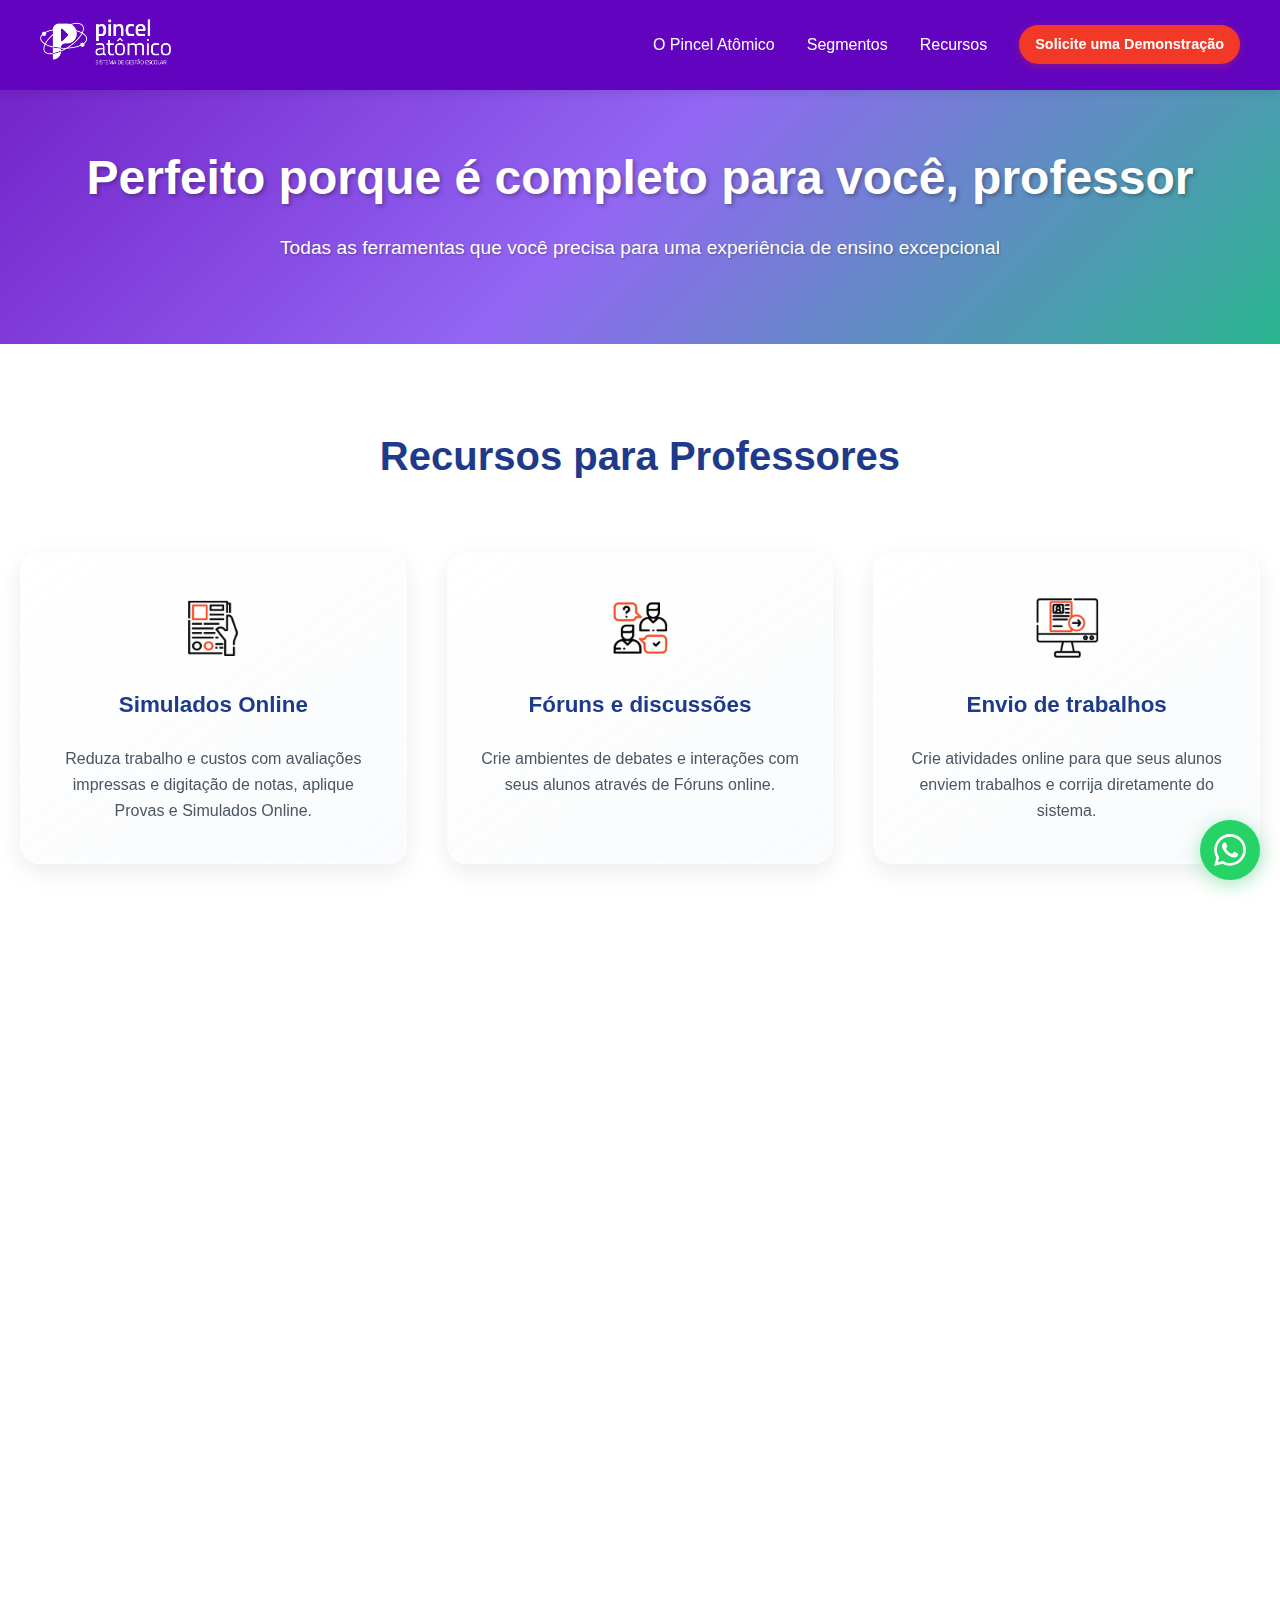
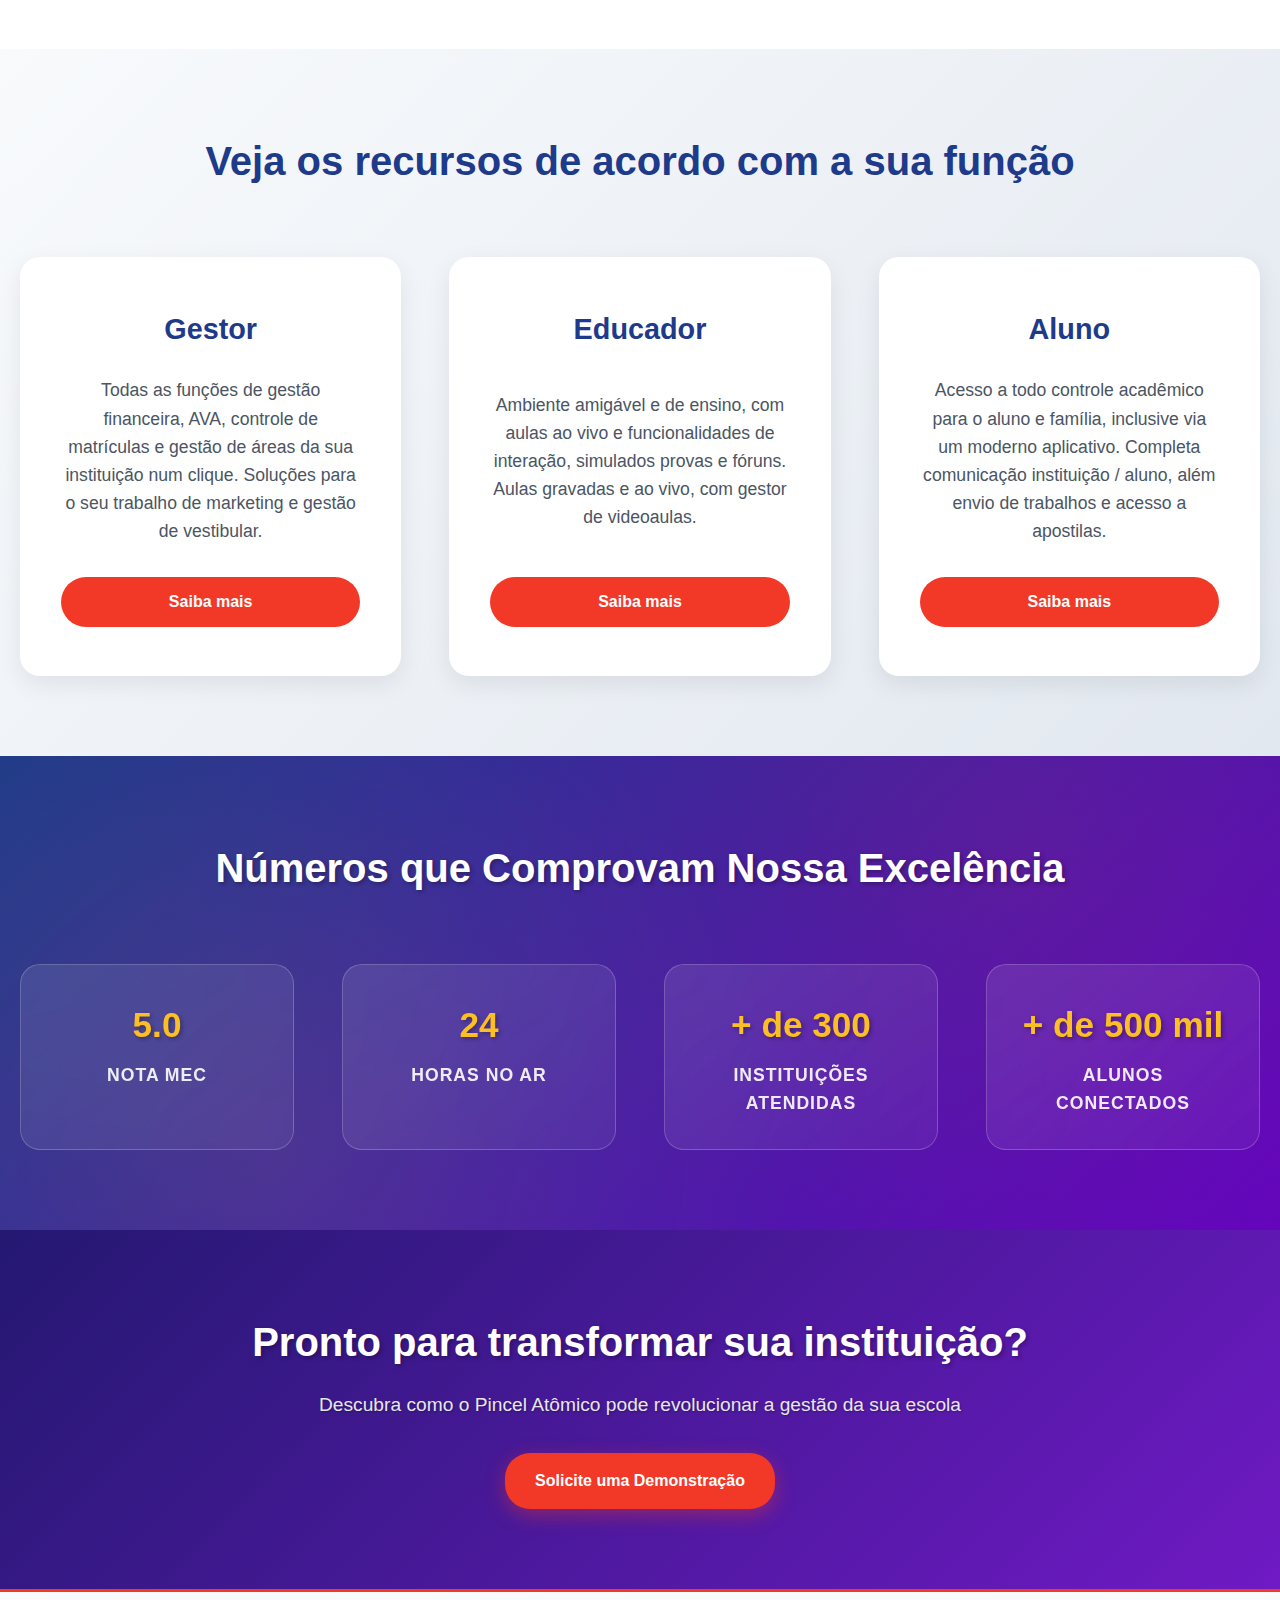
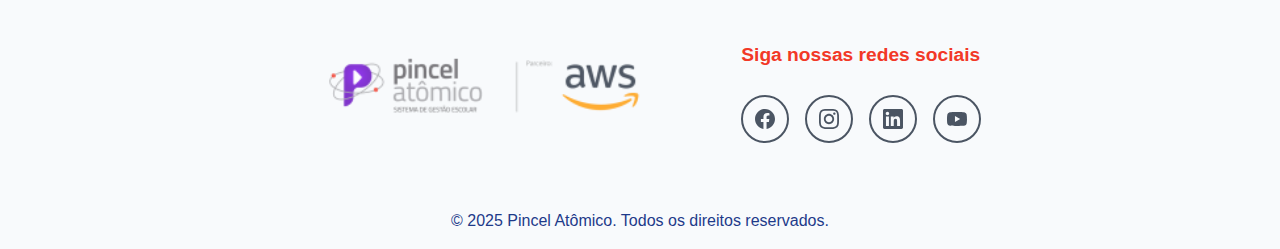
<file: professor.html>
<!DOCTYPE html>
<html lang="pt-BR">
<head>
    <meta charset="UTF-8">
    <meta name="viewport" content="width=device-width, initial-scale=1.0">
    <title>Pincel Atômico - Plataforma Integrada de Gestão Escolar & AVA</title>
    <link rel="stylesheet" href="styles.css">
</head>
<body>
    <header>
        <nav class="navbar">
            <div class="container">
                <div class="nav-brand">
                    <a href="index.html">
                        <img src="images/logomarca/logo-branca.png" alt="Pincel Atômico" class="logo">
                    </a>
                </div>
                <button class="mobile-menu-toggle" id="mobileMenuToggle">
                    <span></span>
                    <span></span>
                    <span></span>
                </button>
                <ul class="nav-menu" id="navMenu">
                    <li><a href="index.html">O Pincel Atômico</a></li>
                    <li><a href="segmentos.html">Segmentos</a></li>
                    <li><a href="recursos.html">Recursos</a></li>
                    <li><a href="demonstracao.html" class="cta-button nav-cta">Solicite uma Demonstração</a></li>
                </ul>
            </div>
        </nav>
    </header>

    <main>
        <section class="hero-recursos">
            <div class="container">
                <h1>Perfeito porque é completo para você, professor</h1>
                <p>Todas as ferramentas que você precisa para uma experiência de ensino excepcional</p>
            </div>
        </section>

        <section class="todos-recursos">
            <div class="container">
                <h2>Recursos para Professores</h2>
                <div class="recursos-grid">
                    <div class="recurso-card">
                        <div class="card-icon">
                            <img src="images/icones/simulados-online.png" alt="Simulados Online">
                        </div>
                        <h3>Simulados Online</h3>
                        <p>Reduza trabalho e custos com avaliações impressas e digitação de notas, aplique Provas e Simulados Online.</p>
                    </div>
                    <div class="recurso-card">
                        <div class="card-icon">
                            <img src="images/icones/foruns-e-discussoes.png" alt="Fóruns e discussões">
                        </div>
                        <h3>Fóruns e discussões</h3>
                        <p>Crie ambientes de debates e interações com seus alunos através de Fóruns online.</p>
                    </div>
                    <div class="recurso-card">
                        <div class="card-icon">
                            <img src="images/icones/envio-trabalhos.png" alt="Envio de trabalhos">
                        </div>
                        <h3>Envio de trabalhos</h3>
                        <p>Crie atividades online para que seus alunos enviem trabalhos e corrija diretamente do sistema.</p>
                    </div>
                    <div class="recurso-card">
                        <div class="card-icon">
                            <img src="images/icones/ava-integrado.png" alt="Sala Virtual Própria (AVA)">
                        </div>
                        <h3>Sala Virtual Própria (AVA)</h3>
                        <p>Utilize a sala virtual para aprimorar as suas aulas, com recursos de Inteligência Artificial e conteúdos dinâmicos.</p>
                    </div>
                    <div class="recurso-card">
                        <div class="card-icon">
                            <img src="images/icones/gestor-videoaulas.png" alt="Gestor de Vídeoaulas">
                        </div>
                        <h3>Gestor de Vídeoaulas</h3>
                        <p>Direcione os estudos dos seus alunos e avalie individualmente o seu rendimento através do Gestor de Videoaulas.</p>
                    </div>
                    <div class="recurso-card">
                        <div class="card-icon">
                            <img src="images/icones/aulas-online-ao-vivo.png" alt="Aulas online ao Vivo">
                        </div>
                        <h3>Aulas online ao Vivo</h3>
                        <p>Transmita aulas através do Pincel Atômico sem depender de serviços externos.</p>
                    </div>
                    <div class="recurso-card">
                        <div class="card-icon">
                            <img src="images/icones/controle-aulas.png" alt="Controle de aulas">
                        </div>
                        <h3>Controle de aulas</h3>
                        <p>Registre as notas, conteúdos e a frequência dos seus alunos através do portal do professor.</p>
                    </div>
                </div>
            </div>
        </section>

        <section class="recursos-por-funcao">
            <div class="container">
                <h2>Veja os recursos de acordo com a sua função</h2>
                <div class="funcoes-grid">
                    <div class="funcao-card">
                        <h3>Gestor</h3>
                        <p>Todas as funções de gestão financeira, AVA, controle de matrículas e gestão de áreas da sua instituição num clique. Soluções para o seu trabalho de marketing e gestão de vestibular.</p>
                        <a href="gestor.html" class="saiba-mais-btn">Saiba mais</a>
                    </div>
                    <div class="funcao-card">
                        <h3>Educador</h3>
                        <p>Ambiente amigável e de ensino, com aulas ao vivo e funcionalidades de interação, simulados provas e fóruns. Aulas gravadas e ao vivo, com gestor de videoaulas.</p>
                        <a href="professor.html" class="saiba-mais-btn">Saiba mais</a>
                    </div>
                    <div class="funcao-card">
                        <h3>Aluno</h3>
                        <p>Acesso a todo controle acadêmico para o aluno e família, inclusive via um moderno aplicativo. Completa comunicação instituição / aluno, além envio de trabalhos e acesso a apostilas.</p>
                        <a href="aluno.html" class="saiba-mais-btn">Saiba mais</a>
                    </div>
                </div>
            </div>
        </section>

        <section class="stats-section">
            <div class="container">
                <h2>Números que Comprovam Nossa Excelência</h2>
                <div class="stats-grid">
                    <div class="stat-item">
                        <div class="stat-number">5.0</div>
                        <div class="stat-label">Nota MEC</div>
                    </div>
                    <div class="stat-item">
                        <div class="stat-number">24</div>
                        <div class="stat-label">Horas no ar</div>
                    </div>
                    <div class="stat-item">
                        <div class="stat-number">+ de 300</div>
                        <div class="stat-label">Instituições Atendidas</div>
                    </div>
                    <div class="stat-item">
                        <div class="stat-number">+ de 500 mil</div>
                        <div class="stat-label">Alunos Conectados</div>
                    </div>
                </div>
            </div>
        </section>

        <section class="cta-demonstracao">
            <div class="container">
                <h2>Pronto para transformar sua instituição?</h2>
                <p>Descubra como o Pincel Atômico pode revolucionar a gestão da sua escola</p>
                <a href="demonstracao.html" class="cta-button">Solicite uma Demonstração</a>
            </div>
        </section>
    </main>

    <footer>
        <div class="container">
            <div class="footer-content">
                <div class="aws-partner">
                    <img src="images/pincel-aws.png" alt="AWS Partner" class="aws-logo">
                </div>
                <div class="social-media">
                    <h4>Siga nossas redes sociais</h4>
                    <div class="social-buttons">
                        <a href="https://www.facebook.com/Pincel-At%C3%B4mico-100836075040846" target="_blank" class="social-btn facebook">
                            <svg width="24" height="24" viewBox="0 0 24 24" fill="currentColor">
                                <path d="M24 12.073c0-6.627-5.373-12-12-12s-12 5.373-12 12c0 5.99 4.388 10.954 10.125 11.854v-8.385H7.078v-3.47h3.047V9.43c0-3.007 1.792-4.669 4.533-4.669 1.312 0 2.686.235 2.686.235v2.953H15.83c-1.491 0-1.956.925-1.956 1.874v2.25h3.328l-.532 3.47h-2.796v8.385C19.612 23.027 24 18.062 24 12.073z"/>
                            </svg>
                        </a>
                        <a href="https://www.instagram.com/pincelatomico_/" target="_blank" class="social-btn instagram">
                            <svg width="24" height="24" viewBox="0 0 24 24" fill="currentColor">
                                <path d="M12 2.163c3.204 0 3.584.012 4.85.07 3.252.148 4.771 1.691 4.919 4.919.058 1.265.069 1.645.069 4.849 0 3.205-.012 3.584-.069 4.849-.149 3.225-1.664 4.771-4.919 4.919-1.266.058-1.644.07-4.85.07-3.204 0-3.584-.012-4.849-.07-3.26-.149-4.771-1.699-4.919-4.92-.058-1.265-.07-1.644-.07-4.849 0-3.204.013-3.583.07-4.849.149-3.227 1.664-4.771 4.919-4.919 1.266-.057 1.645-.069 4.849-.069zm0-2.163c-3.259 0-3.667.014-4.947.072-4.358.2-6.78 2.618-6.98 6.98-.059 1.281-.073 1.689-.073 4.948 0 3.259.014 3.668.072 4.948.2 4.358 2.618 6.78 6.98 6.98 1.281.058 1.689.072 4.948.072 3.259 0 3.668-.014 4.948-.072 4.354-.2 6.782-2.618 6.979-6.98.059-1.28.073-1.689.073-4.948 0-3.259-.014-3.667-.072-4.947-.196-4.354-2.617-6.78-6.979-6.98-1.281-.059-1.69-.073-4.949-.073zm0 5.838c-3.403 0-6.162 2.759-6.162 6.162s2.759 6.163 6.162 6.163 6.162-2.759 6.162-6.163c0-3.403-2.759-6.162-6.162-6.162zm0 10.162c-2.209 0-4-1.79-4-4 0-2.209 1.791-4 4-4s4 1.791 4 4c0 2.21-1.791 4-4 4zm6.406-11.845c-.796 0-1.441.645-1.441 1.44s.645 1.44 1.441 1.44c.795 0 1.439-.645 1.439-1.44s-.644-1.44-1.439-1.44z"/>
                            </svg>
                        </a>
                        <a href="https://www.linkedin.com/in/pincel-at%C3%B4mico-8922521ab/" target="_blank" class="social-btn linkedin">
                            <svg width="24" height="24" viewBox="0 0 24 24" fill="currentColor">
                                <path d="M20.447 20.452h-3.554v-5.569c0-1.328-.027-3.037-1.852-3.037-1.853 0-2.136 1.445-2.136 2.939v5.667H9.351V9h3.414v1.561h.046c.477-.9 1.637-1.85 3.37-1.85 3.601 0 4.267 2.37 4.267 5.455v6.286zM5.337 7.433c-1.144 0-2.063-.926-2.063-2.065 0-1.138.92-2.063 2.063-2.063 1.14 0 2.064.925 2.064 2.063 0 1.139-.925 2.065-2.064 2.065zm1.782 13.019H3.555V9h3.564v11.452zM22.225 0H1.771C.792 0 0 .774 0 1.729v20.542C0 23.227.792 24 1.771 24h20.451C23.2 24 24 23.227 24 22.271V1.729C24 .774 23.2 0 22.222 0h.003z"/>
                            </svg>
                        </a>
                        <a href="https://www.youtube.com/@pincelatomico" target="_blank" class="social-btn youtube">
                            <svg width="24" height="24" viewBox="0 0 24 24" fill="currentColor">
                                <path d="M23.498 6.186a3.016 3.016 0 0 0-2.122-2.136C19.505 3.545 12 3.545 12 3.545s-7.505 0-9.377.505A3.017 3.017 0 0 0 .502 6.186C0 8.07 0 12 0 12s0 3.93.502 5.814a3.016 3.016 0 0 0 2.122 2.136c1.871.505 9.376.505 9.376.505s7.505 0 9.377-.505a3.015 3.015 0 0 0 2.122-2.136C24 15.93 24 12 24 12s0-3.93-.502-5.814zM9.545 15.568V8.432L15.818 12l-6.273 3.568z"/>
                            </svg>
                        </a>
                    </div>
                </div>
            </div>
            <div class="footer-bottom">
                <p>&copy; 2025 Pincel Atômico. Todos os direitos reservados.</p>
            </div>
        </div>
    </footer>

    <!-- Botão flutuante WhatsApp -->
    <div class="whatsapp-container">
        <div class="whatsapp-bubble">Oi, posso te ajudar?</div>
        <a href="https://api.whatsapp.com/send?1=pt_BR&phone=5527998333068" target="_blank" class="whatsapp-float" title="Fale conosco no WhatsApp">
            <svg width="32" height="32" viewBox="0 0 24 24" fill="currentColor">
                <path d="M17.472 14.382c-.297-.149-1.758-.867-2.03-.967-.273-.099-.471-.148-.67.15-.197.297-.767.966-.94 1.164-.173.199-.347.223-.644.075-.297-.15-1.255-.463-2.39-1.475-.883-.788-1.48-1.761-1.653-2.059-.173-.297-.018-.458.13-.606.134-.133.298-.347.446-.52.149-.174.198-.298.298-.497.099-.198.05-.371-.025-.52-.075-.149-.669-1.612-.916-2.207-.242-.579-.487-.5-.669-.51-.173-.008-.371-.01-.57-.01-.198 0-.52.074-.792.372-.272.297-1.04 1.016-1.04 2.479 0 1.462 1.065 2.875 1.213 3.074.149.198 2.096 3.2 5.077 4.487.709.306 1.262.489 1.694.625.712.227 1.36.195 1.871.118.571-.085 1.758-.719 2.006-1.413.248-.694.248-1.289.173-1.413-.074-.124-.272-.198-.57-.347m-5.421 7.403h-.004a9.87 9.87 0 01-5.031-1.378l-.361-.214-3.741.982.998-3.648-.235-.374a9.86 9.86 0 01-1.51-5.26c.001-5.45 4.436-9.884 9.888-9.884 2.64 0 5.122 1.03 6.988 2.898a9.825 9.825 0 012.893 6.994c-.003 5.45-4.437 9.884-9.885 9.884m8.413-18.297A11.815 11.815 0 0012.05 0C5.495 0 .16 5.335.157 11.892c0 2.096.547 4.142 1.588 5.945L.057 24l6.305-1.654a11.882 11.882 0 005.683 1.448h.005c6.554 0 11.89-5.335 11.893-11.893A11.821 11.821 0 0020.465 3.488"/>
            </svg>
        </a>
    </div>

    <script src="script.js"></script>
    <script src="mobile-menu.js"></script>
</body>
</html>
</file>
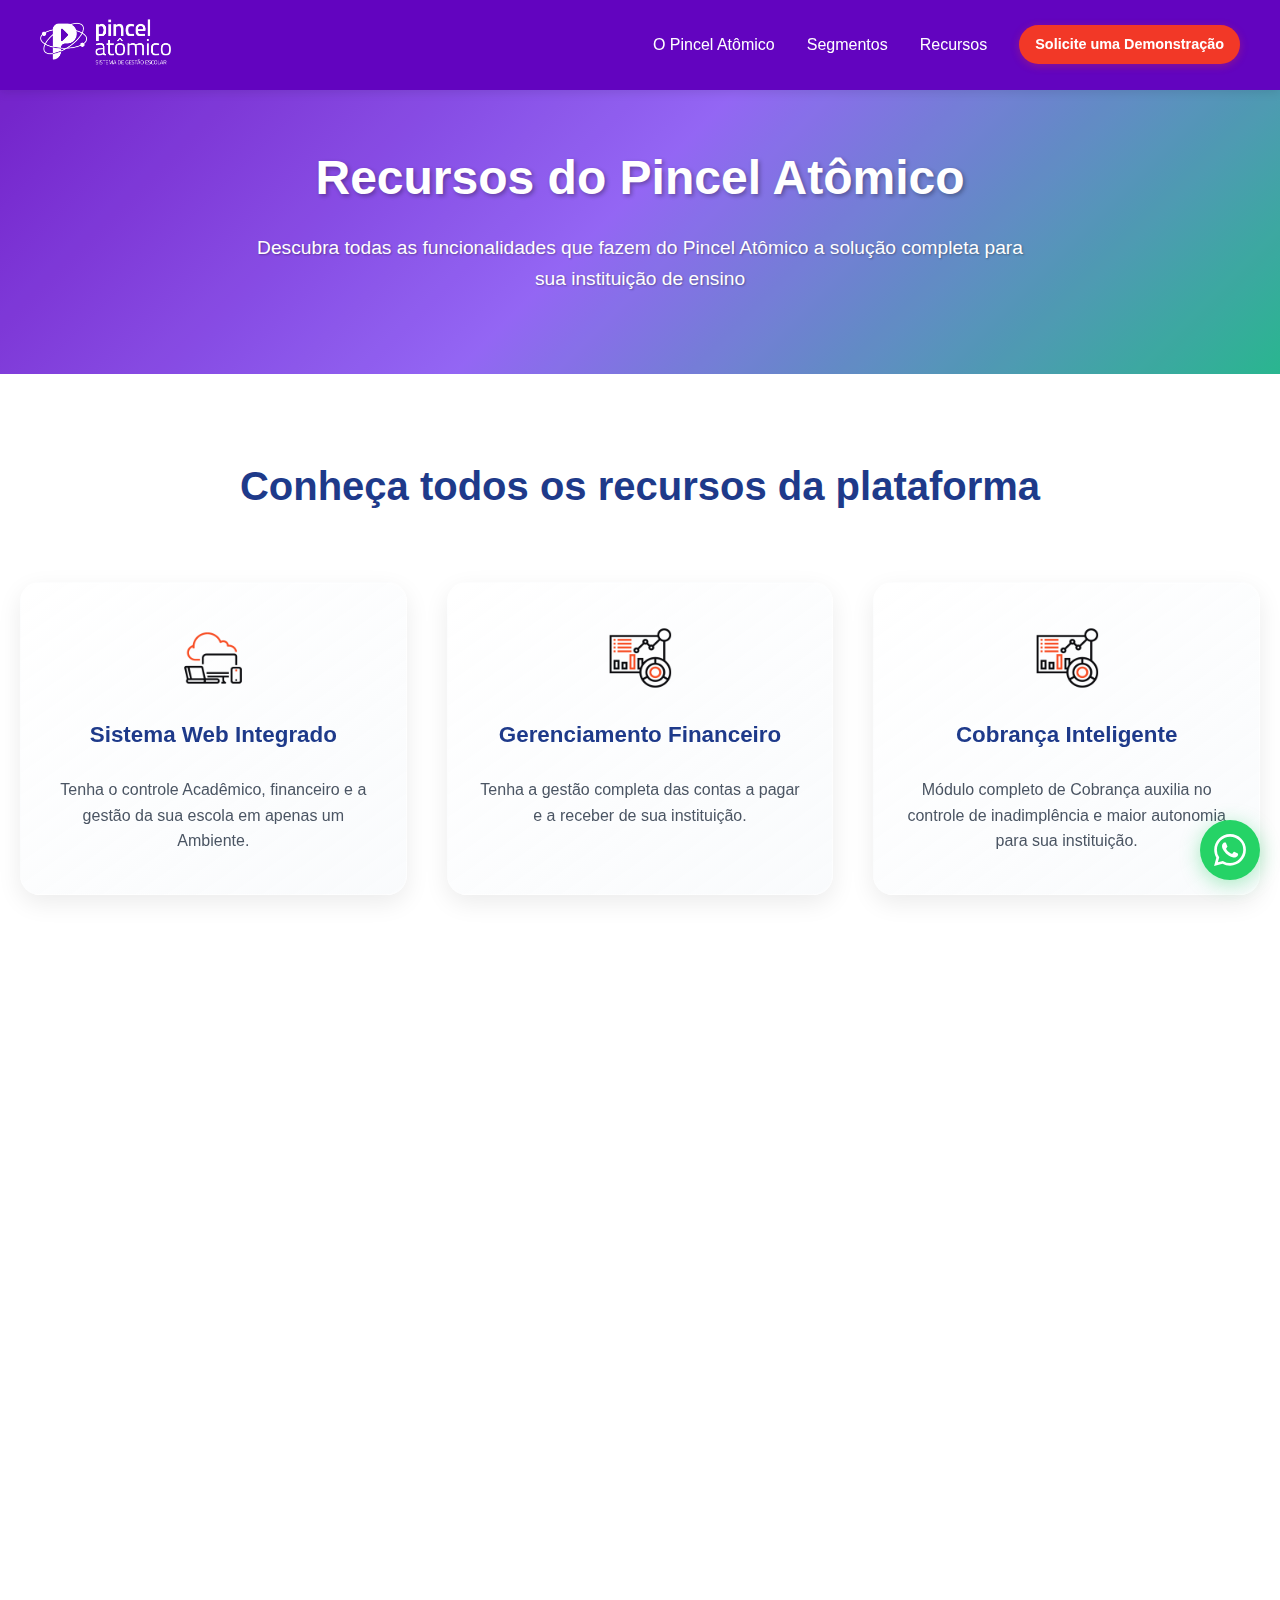
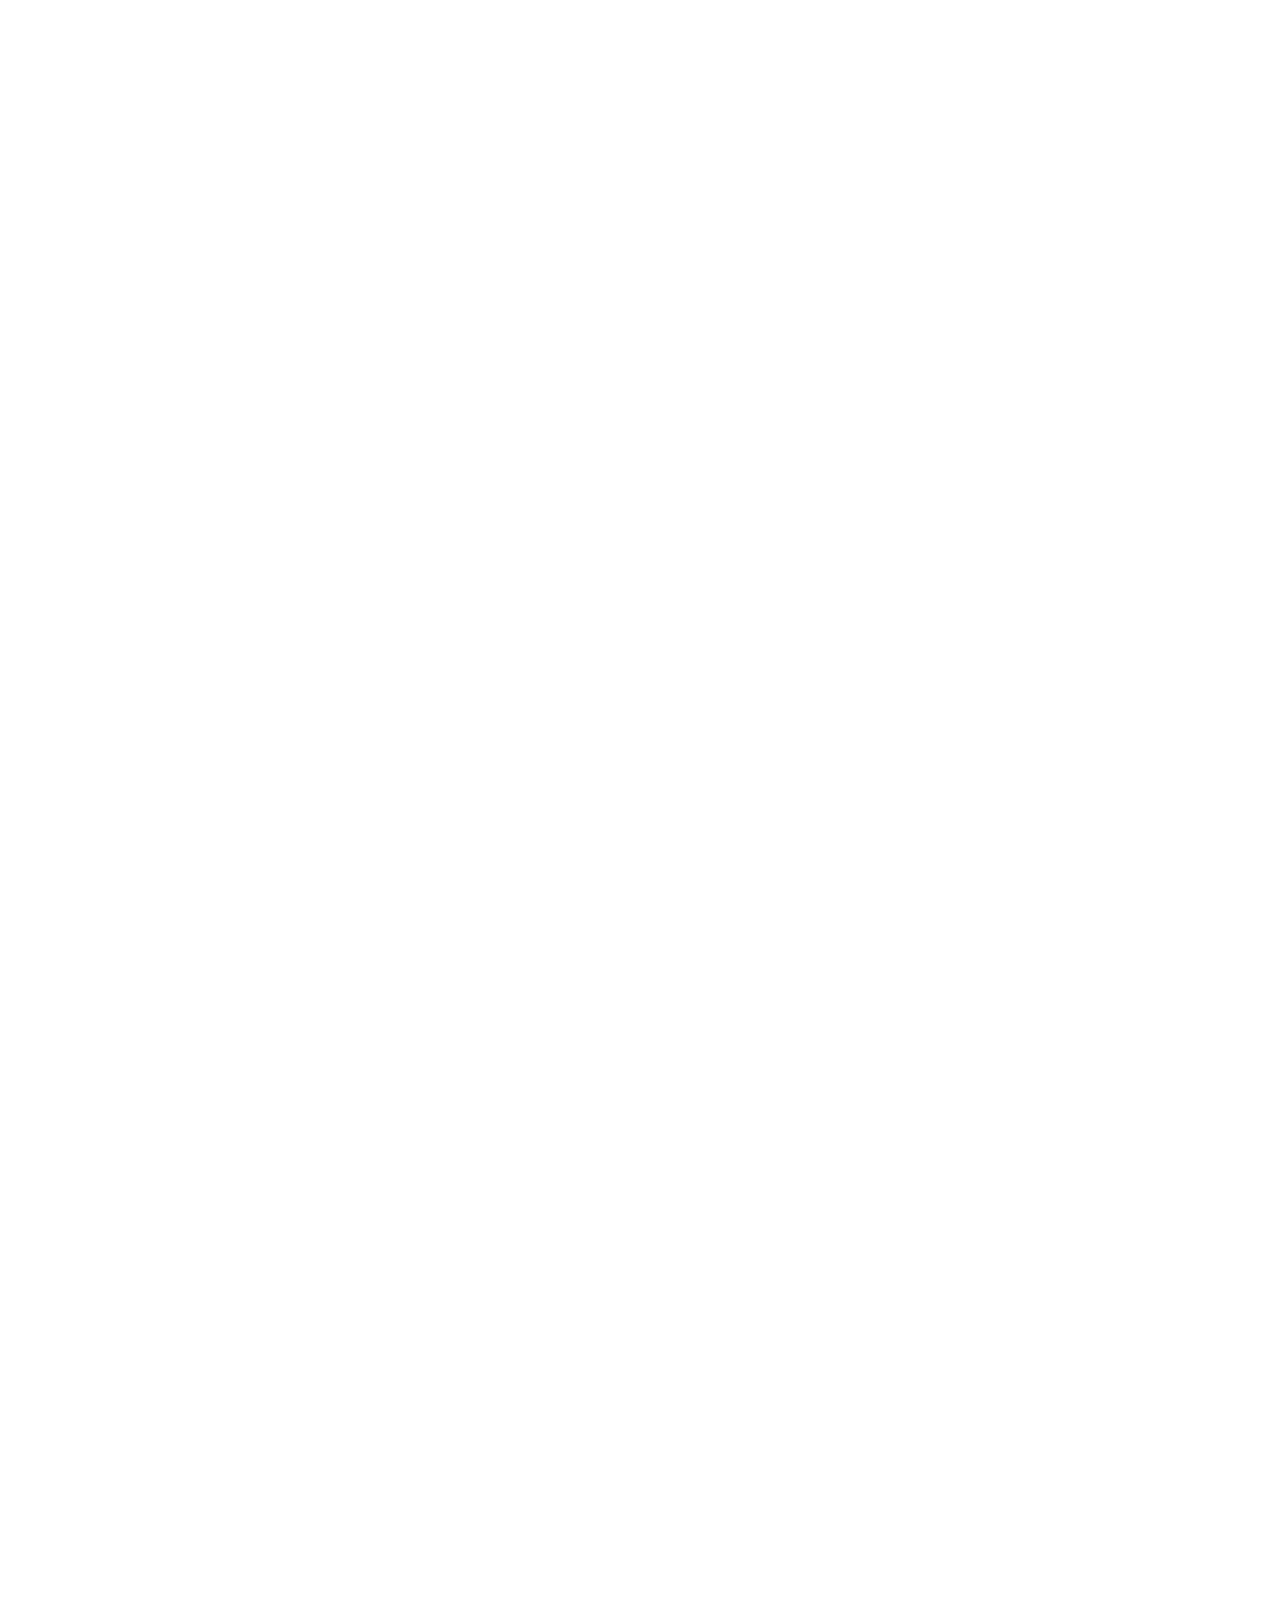
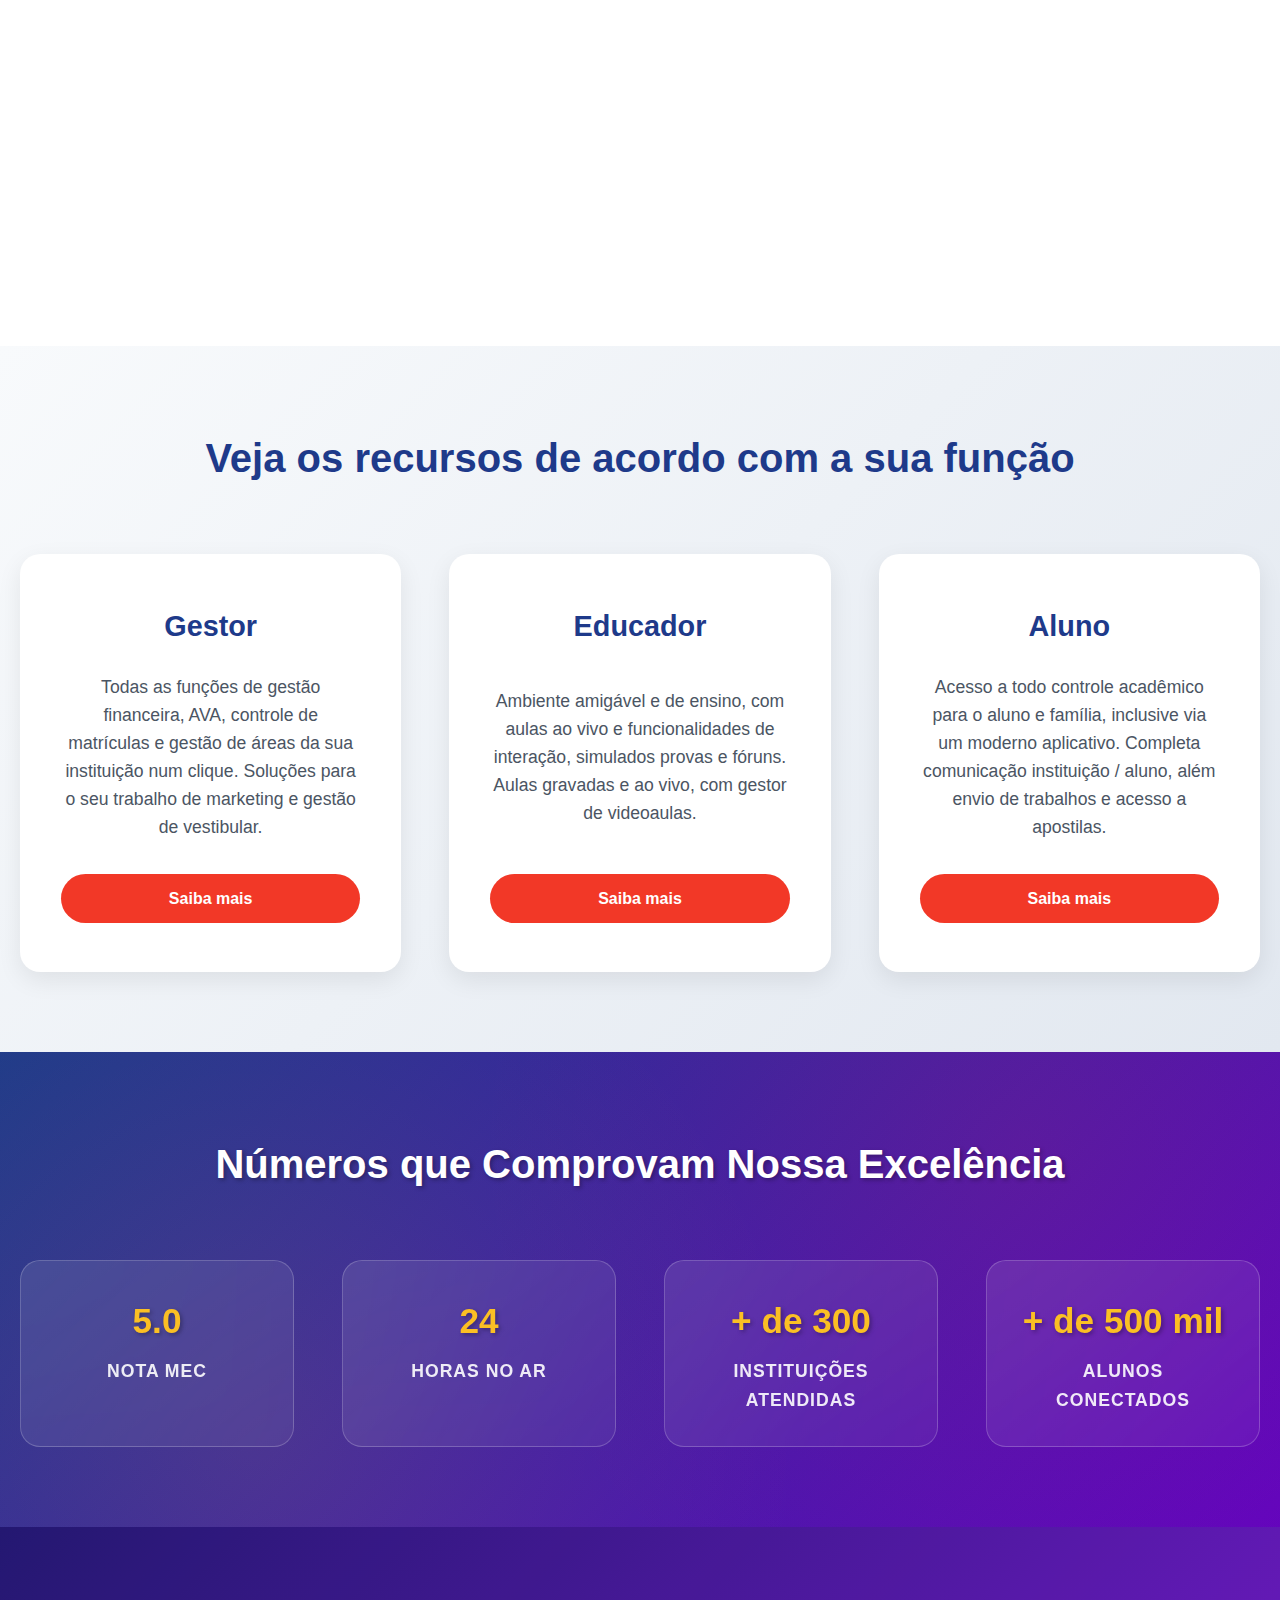
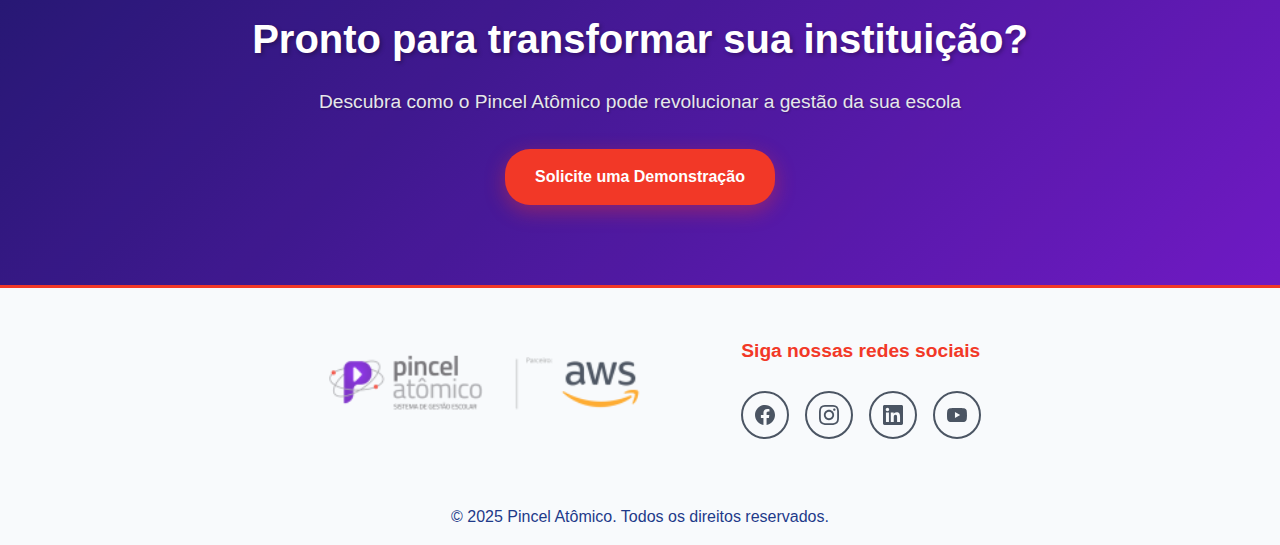
<file: recursos.html>
<!DOCTYPE html>
<html lang="pt-BR">
<head>
    <meta charset="UTF-8">
    <meta name="viewport" content="width=device-width, initial-scale=1.0">
    <meta name="description" content="Sistema de gestão escolar completo com AVA integrado. Plataforma educacional para escolas, faculdades e cursos técnicos. Gestão acadêmica, financeira e pedagógica em tempo real.">
    <meta name="keywords" content="sistema gestão escolar, plataforma educacional, AVA, ambiente virtual aprendizagem, gestão acadêmica, software educacional, sistema escolar, ERP educacional, gestão financeira escolar, portal do aluno, secretaria escolar, controle notas, gestão matrículas, ensino híbrido, educação digital">
    <title>Recursos - Pincel Atômico</title>
    <link rel="stylesheet" href="styles.css">
</head>
<body>
    <header>
        <nav class="navbar">
            <div class="container">
                <div class="nav-brand">
                    <a href="index.html">
                        <img src="images/logomarca/logo-branca.png" alt="Pincel Atômico" class="logo">
                    </a>
                </div>
                <button class="mobile-menu-toggle" id="mobileMenuToggle">
                    <span></span>
                    <span></span>
                    <span></span>
                </button>
                <ul class="nav-menu" id="navMenu">
                    <li><a href="index.html">O Pincel Atômico</a></li>
                    <li><a href="segmentos.html">Segmentos</a></li>
                    <li><a href="recursos.html">Recursos</a></li>
                    <li><a href="demonstracao.html" class="cta-button nav-cta">Solicite uma Demonstração</a></li>
                </ul>
            </div>
        </nav>
    </header>

    <main>
        <section class="hero-recursos">
            <div class="container">
                <h1>Recursos do Pincel Atômico</h1>
                <p>Descubra todas as funcionalidades que fazem do Pincel Atômico a solução completa para sua instituição de ensino</p>
            </div>
        </section>

        <section class="todos-recursos">
            <div class="container">
                <h2>Conheça todos os recursos da plataforma</h2>
                <div class="recursos-grid">
                    <div class="recurso-card">
                        <div class="card-icon">
                            <img src="images/icones/sistema-web.png" alt="Sistema Web Integrado">
                        </div>
                        <h3>Sistema Web Integrado</h3>
                        <p>Tenha o controle Acadêmico, financeiro e a gestão da sua escola em apenas um Ambiente.</p>
                    </div>
                    <div class="recurso-card">
                        <div class="card-icon">
                            <img src="images/icones/gerenciamento-financeiro.png" alt="Gerenciamento Financeiro">
                        </div>
                        <h3>Gerenciamento Financeiro</h3>
                        <p>Tenha a gestão completa das contas a pagar e a receber de sua instituição.</p>
                    </div>
                    <div class="recurso-card">
                        <div class="card-icon">
                            <img src="images/icones/gerenciamento-financeiro (1).png" alt="Cobrança Inteligente">
                        </div>
                        <h3>Cobrança Inteligente</h3>
                        <p>Módulo completo de Cobrança auxilia no controle de inadimplência e maior autonomia para sua instituição.</p>
                    </div>
                    <div class="recurso-card">
                        <div class="card-icon">
                            <img src="images/icones/centro-de-custos.png" alt="Centro de Custos">
                        </div>
                        <h3>Centro de Custos (DRE)</h3>
                        <p>Tenha o mais completo e detalhado controle financeiro através de Centros de Custos personalizáveis.</p>
                    </div>
                    <div class="recurso-card">
                        <div class="card-icon">
                            <img src="images/icones/portal-de-matriculas.png" alt="Portal de Matrículas">
                        </div>
                        <h3>Portal de matrículas online</h3>
                        <p>Não perca mais matrículas, tenha um portal de matrículas completo incorporado ao seu site.</p>
                    </div>
                    <div class="recurso-card">
                        <div class="card-icon">
                            <img src="images/icones/secretaria-escolar.png" alt="Secretaria Escolar">
                        </div>
                        <h3>Secretaria Escolar Online</h3>
                        <p>Menos burocracia, filas e perda de tempo na geração de documentos acadêmicos com a Secretaria Escolar Online.</p>
                    </div>
                    <div class="recurso-card">
                        <div class="card-icon">
                            <img src="images/icones/controle-biblioteca.png" alt="Controle de Biblioteca">
                        </div>
                        <h3>Controle de Biblioteca</h3>
                        <p>Com a gestão da biblioteca integrada ao sistema, tenha mais controle e otimização do seu acervo.</p>
                    </div>
                    <div class="recurso-card">
                        <div class="card-icon">
                            <img src="images/icones/controle-inscricoes.png" alt="Controle de Inscrições">
                        </div>
                        <h3>Controle de Inscrições</h3>
                        <p>Acompanhamento e contato com interessados irá aumentar a sua taxa de conversão de matrículas, através do sistema de Controle de Inscrições.</p>
                    </div>
                    <div class="recurso-card">
                        <div class="card-icon">
                            <img src="images/icones/gerenciador-campanhas.png" alt="Gerenciador de Campanhas">
                        </div>
                        <h3>Gerenciador de Campanhas</h3>
                        <p>Gerenciador de Campanhas de Marketing, para mais agilidade e foco na criação e publicação de campanhas.</p>
                    </div>
                    <div class="recurso-card">
                        <div class="card-icon">
                            <img src="images/icones/graficos-tempo-real.png" alt="Gráficos em tempo real">
                        </div>
                        <h3>Gráficos em tempo real</h3>
                        <p>Dados, informações e relatórios em vários formatos. Modernidade é marca do Pincel Atômico</p>
                    </div>
                    <div class="recurso-card">
                        <div class="card-icon">
                            <img src="images/icones/geo-localizacao.png" alt="Geolocalização">
                        </div>
                        <h3>Geolocalização dos Alunos</h3>
                        <p>Identifique melhor o seu público alvo e realize campanhas mais efetivas, a partir da Geolocalização dos seus alunos.</p>
                    </div>
                    <div class="recurso-card">
                        <div class="card-icon">
                            <img src="images/icones/gestao-vestibular2.png" alt="Gestão de Vestibular">
                        </div>
                        <h3>Gestão de Vestibular</h3>
                        <p>Completa solução para vestibular presencial e online.</p>
                    </div>
                    <div class="recurso-card">
                        <div class="card-icon">
                            <img src="images/icones/acesso-app.png" alt="Acesso por Aplicativo">
                        </div>
                        <h3>Acesso por Aplicativo</h3>
                        <p>Aplicativo Pincel Atômico para seu aluno ou professor acessar de qualquer lugar.</p>
                    </div>
                    <div class="recurso-card">
                        <div class="card-icon">
                            <img src="images/icones/avisos-e-alertas2.png" alt="Avisos e alertas">
                        </div>
                        <h3>Avisos e alertas</h3>
                        <p>Melhore a comunicação com seus alunos utilizando o Whatsapp, SMS, E-mail e notificações via aplicativo, através do sistema.</p>
                    </div>
                    <div class="recurso-card">
                        <div class="card-icon">
                            <img src="images/icones/apostilas-online.png" alt="Apostilas Online">
                        </div>
                        <h3>Apostilas Online</h3>
                        <p>Apostilas Online acessadas a qualquer hora e de qualquer lugar.</p>
                    </div>
                    <div class="recurso-card">
                        <div class="card-icon">
                            <img src="images/icones/provas-online.png" alt="Provas Online">
                        </div>
                        <h3>Provas Online</h3>
                        <p>Tenha a gestão completa de banco de questões da sua instituição e reduza trabalho com avaliações impressas e digitação de notas, aplique Provas e Simulados Online.</p>
                    </div>
                    <div class="recurso-card">
                        <div class="card-icon">
                            <img src="images/icones/simulados-online.png" alt="Simulados Online">
                        </div>
                        <h3>Simulados Online</h3>
                        <p>Reduza trabalho e custos com avaliações impressas e digitação de notas, aplique Provas e Simulados Online.</p>
                    </div>
                    <div class="recurso-card">
                        <div class="card-icon">
                            <img src="images/icones/foruns-e-discussoes.png" alt="Fóruns e discussões">
                        </div>
                        <h3>Fóruns e discussões</h3>
                        <p>Crie ambientes de debates e interações com seus alunos através de Fóruns online.</p>
                    </div>
                    <div class="recurso-card">
                        <div class="card-icon">
                            <img src="images/icones/envio-trabalhos.png" alt="Envio de trabalhos">
                        </div>
                        <h3>Envio de trabalhos</h3>
                        <p>Mais comodidade no envio e correção de trabalhos, através da nossa ferramenta 100% online.</p>
                    </div>
                    <div class="recurso-card">
                        <div class="card-icon">
                            <img src="images/icones/ava-integrado.png" alt="AVA integrado">
                        </div>
                        <h3>AVA integrado</h3>
                        <p>Ensino a distância sem precisar contratar outro Sistema, ambiente virtual completo e totalmente integrado.</p>
                    </div>
                    <div class="recurso-card">
                        <div class="card-icon">
                            <img src="images/icones/gestor-videoaulas.png" alt="Gestor de Vídeoaulas">
                        </div>
                        <h3>Gestor de Vídeoaulas</h3>
                        <p>Direcione os estudos dos seus alunos e avalie individualmente o seu rendimento através do Gestor de Videoaulas.</p>
                    </div>
                    <div class="recurso-card">
                        <div class="card-icon">
                            <img src="images/icones/aulas-online-ao-vivo.png" alt="Aulas online ao Vivo">
                        </div>
                        <h3>Aulas online ao Vivo</h3>
                        <p>Crie ambientes de debates e interações com seus alunos através da aula ao vivo sem depender de ferramentas externas.</p>
                    </div>
                    <div class="recurso-card">
                        <div class="card-icon">
                            <img src="images/icones/controle-aulas.png" alt="Controle de aulas">
                        </div>
                        <h3>Controle de aulas</h3>
                        <p>Reduza processos manuais no pagamento de professores através de controles automatizados de carga horária.</p>
                    </div>
                </div>
            </div>
        </section>

        <section class="recursos-por-funcao">
            <div class="container">
                <h2>Veja os recursos de acordo com a sua função</h2>
                <div class="funcoes-grid">
                    <div class="funcao-card">
                        <h3>Gestor</h3>
                        <p>Todas as funções de gestão financeira, AVA, controle de matrículas e gestão de áreas da sua instituição num clique. Soluções para o seu trabalho de marketing e gestão de vestibular.</p>
                        <a href="gestor.html" class="saiba-mais-btn">Saiba mais</a>
                    </div>
                    <div class="funcao-card">
                        <h3>Educador</h3>
                        <p>Ambiente amigável e de ensino, com aulas ao vivo e funcionalidades de interação, simulados provas e fóruns. Aulas gravadas e ao vivo, com gestor de videoaulas.</p>
                        <a href="professor.html" class="saiba-mais-btn">Saiba mais</a>
                    </div>
                    <div class="funcao-card">
                        <h3>Aluno</h3>
                        <p>Acesso a todo controle acadêmico para o aluno e família, inclusive via um moderno aplicativo. Completa comunicação instituição / aluno, além envio de trabalhos e acesso a apostilas.</p>
                        <a href="aluno.html" class="saiba-mais-btn">Saiba mais</a>
                    </div>
                </div>
            </div>
        </section>

        <section class="stats-section">
            <div class="container">
                <h2>Números que Comprovam Nossa Excelência</h2>
                <div class="stats-grid">
                    <div class="stat-item">
                        <div class="stat-number">5.0</div>
                        <div class="stat-label">Nota MEC</div>
                    </div>
                    <div class="stat-item">
                        <div class="stat-number">24</div>
                        <div class="stat-label">Horas no ar</div>
                    </div>
                    <div class="stat-item">
                        <div class="stat-number">+ de 300</div>
                        <div class="stat-label">Instituições Atendidas</div>
                    </div>
                    <div class="stat-item">
                        <div class="stat-number">+ de 500 mil</div>
                        <div class="stat-label">Alunos Conectados</div>
                    </div>
                </div>
            </div>
        </section>

        <section class="cta-demonstracao">
            <div class="container">
                <h2>Pronto para transformar sua instituição?</h2>
                <p>Descubra como o Pincel Atômico pode revolucionar a gestão da sua escola</p>
                <a href="demonstracao.html" class="cta-button">Solicite uma Demonstração</a>
            </div>
        </section>
    </main>

    <footer>
        <div class="container">
            <div class="footer-content">
                <div class="aws-partner">
                    <img src="images/pincel-aws.png" alt="AWS Partner" class="aws-logo">
                </div>
                <div class="social-media">
                    <h4>Siga nossas redes sociais</h4>
                    <div class="social-buttons">
                        <a href="https://www.facebook.com/Pincel-At%C3%B4mico-100836075040846" target="_blank" class="social-btn facebook">
                            <svg width="24" height="24" viewBox="0 0 24 24" fill="currentColor">
                                <path d="M24 12.073c0-6.627-5.373-12-12-12s-12 5.373-12 12c0 5.99 4.388 10.954 10.125 11.854v-8.385H7.078v-3.47h3.047V9.43c0-3.007 1.792-4.669 4.533-4.669 1.312 0 2.686.235 2.686.235v2.953H15.83c-1.491 0-1.956.925-1.956 1.874v2.25h3.328l-.532 3.47h-2.796v8.385C19.612 23.027 24 18.062 24 12.073z"/>
                            </svg>
                        </a>
                        <a href="https://www.instagram.com/pincelatomico_/" target="_blank" class="social-btn instagram">
                            <svg width="24" height="24" viewBox="0 0 24 24" fill="currentColor">
                                <path d="M12 2.163c3.204 0 3.584.012 4.85.07 3.252.148 4.771 1.691 4.919 4.919.058 1.265.069 1.645.069 4.849 0 3.205-.012 3.584-.069 4.849-.149 3.225-1.664 4.771-4.919 4.919-1.266.058-1.644.07-4.85.07-3.204 0-3.584-.012-4.849-.07-3.26-.149-4.771-1.699-4.919-4.92-.058-1.265-.07-1.644-.07-4.849 0-3.204.013-3.583.07-4.849.149-3.227 1.664-4.771 4.919-4.919 1.266-.057 1.645-.069 4.849-.069zm0-2.163c-3.259 0-3.667.014-4.947.072-4.358.2-6.78 2.618-6.98 6.98-.059 1.281-.073 1.689-.073 4.948 0 3.259.014 3.668.072 4.948.2 4.358 2.618 6.78 6.98 6.98 1.281.058 1.689.072 4.948.072 3.259 0 3.668-.014 4.948-.072 4.354-.2 6.782-2.618 6.979-6.98.059-1.28.073-1.689.073-4.948 0-3.259-.014-3.667-.072-4.947-.196-4.354-2.617-6.78-6.979-6.98-1.281-.059-1.69-.073-4.949-.073zm0 5.838c-3.403 0-6.162 2.759-6.162 6.162s2.759 6.163 6.162 6.163 6.162-2.759 6.162-6.163c0-3.403-2.759-6.162-6.162-6.162zm0 10.162c-2.209 0-4-1.79-4-4 0-2.209 1.791-4 4-4s4 1.791 4 4c0 2.21-1.791 4-4 4zm6.406-11.845c-.796 0-1.441.645-1.441 1.44s.645 1.44 1.441 1.44c.795 0 1.439-.645 1.439-1.44s-.644-1.44-1.439-1.44z"/>
                            </svg>
                        </a>
                        <a href="https://www.linkedin.com/in/pincel-at%C3%B4mico-8922521ab/" target="_blank" class="social-btn linkedin">
                            <svg width="24" height="24" viewBox="0 0 24 24" fill="currentColor">
                                <path d="M20.447 20.452h-3.554v-5.569c0-1.328-.027-3.037-1.852-3.037-1.853 0-2.136 1.445-2.136 2.939v5.667H9.351V9h3.414v1.561h.046c.477-.9 1.637-1.85 3.37-1.85 3.601 0 4.267 2.37 4.267 5.455v6.286zM5.337 7.433c-1.144 0-2.063-.926-2.063-2.065 0-1.138.92-2.063 2.063-2.063 1.14 0 2.064.925 2.064 2.063 0 1.139-.925 2.065-2.064 2.065zm1.782 13.019H3.555V9h3.564v11.452zM22.225 0H1.771C.792 0 0 .774 0 1.729v20.542C0 23.227.792 24 1.771 24h20.451C23.2 24 24 23.227 24 22.271V1.729C24 .774 23.2 0 22.222 0h.003z"/>
                            </svg>
                        </a>
                        <a href="https://www.youtube.com/@pincelatomico" target="_blank" class="social-btn youtube">
                            <svg width="24" height="24" viewBox="0 0 24 24" fill="currentColor">
                                <path d="M23.498 6.186a3.016 3.016 0 0 0-2.122-2.136C19.505 3.545 12 3.545 12 3.545s-7.505 0-9.377.505A3.017 3.017 0 0 0 .502 6.186C0 8.07 0 12 0 12s0 3.93.502 5.814a3.016 3.016 0 0 0 2.122 2.136c1.871.505 9.376.505 9.376.505s7.505 0 9.377-.505a3.015 3.015 0 0 0 2.122-2.136C24 15.93 24 12 24 12s0-3.93-.502-5.814zM9.545 15.568V8.432L15.818 12l-6.273 3.568z"/>
                            </svg>
                        </a>
                    </div>
                </div>
            </div>
            <div class="footer-bottom">
                <p>&copy; 2025 Pincel Atômico. Todos os direitos reservados.</p>
            </div>
        </div>
    </footer>

    <!-- Botão flutuante WhatsApp -->
    <div class="whatsapp-container">
        <div class="whatsapp-bubble">Oi, posso te ajudar?</div>
        <a href="https://api.whatsapp.com/send?1=pt_BR&phone=5527998333068" target="_blank" class="whatsapp-float" title="Fale conosco no WhatsApp">
            <svg width="32" height="32" viewBox="0 0 24 24" fill="currentColor">
                <path d="M17.472 14.382c-.297-.149-1.758-.867-2.03-.967-.273-.099-.471-.148-.67.15-.197.297-.767.966-.94 1.164-.173.199-.347.223-.644.075-.297-.15-1.255-.463-2.39-1.475-.883-.788-1.48-1.761-1.653-2.059-.173-.297-.018-.458.13-.606.134-.133.298-.347.446-.52.149-.174.198-.298.298-.497.099-.198.05-.371-.025-.52-.075-.149-.669-1.612-.916-2.207-.242-.579-.487-.5-.669-.51-.173-.008-.371-.01-.57-.01-.198 0-.52.074-.792.372-.272.297-1.04 1.016-1.04 2.479 0 1.462 1.065 2.875 1.213 3.074.149.198 2.096 3.2 5.077 4.487.709.306 1.262.489 1.694.625.712.227 1.36.195 1.871.118.571-.085 1.758-.719 2.006-1.413.248-.694.248-1.289.173-1.413-.074-.124-.272-.198-.57-.347m-5.421 7.403h-.004a9.87 9.87 0 01-5.031-1.378l-.361-.214-3.741.982.998-3.648-.235-.374a9.86 9.86 0 01-1.51-5.26c.001-5.45 4.436-9.884 9.888-9.884 2.64 0 5.122 1.03 6.988 2.898a9.825 9.825 0 012.893 6.994c-.003 5.45-4.437 9.884-9.885 9.884m8.413-18.297A11.815 11.815 0 0012.05 0C5.495 0 .16 5.335.157 11.892c0 2.096.547 4.142 1.588 5.945L.057 24l6.305-1.654a11.882 11.882 0 005.683 1.448h.005c6.554 0 11.89-5.335 11.893-11.893A11.821 11.821 0 0020.465 3.488"/>
            </svg>
        </a>
    </div>

    <script src="script.js"></script>
    <script src="mobile-menu.js"></script>
</body>
</html>
</file>
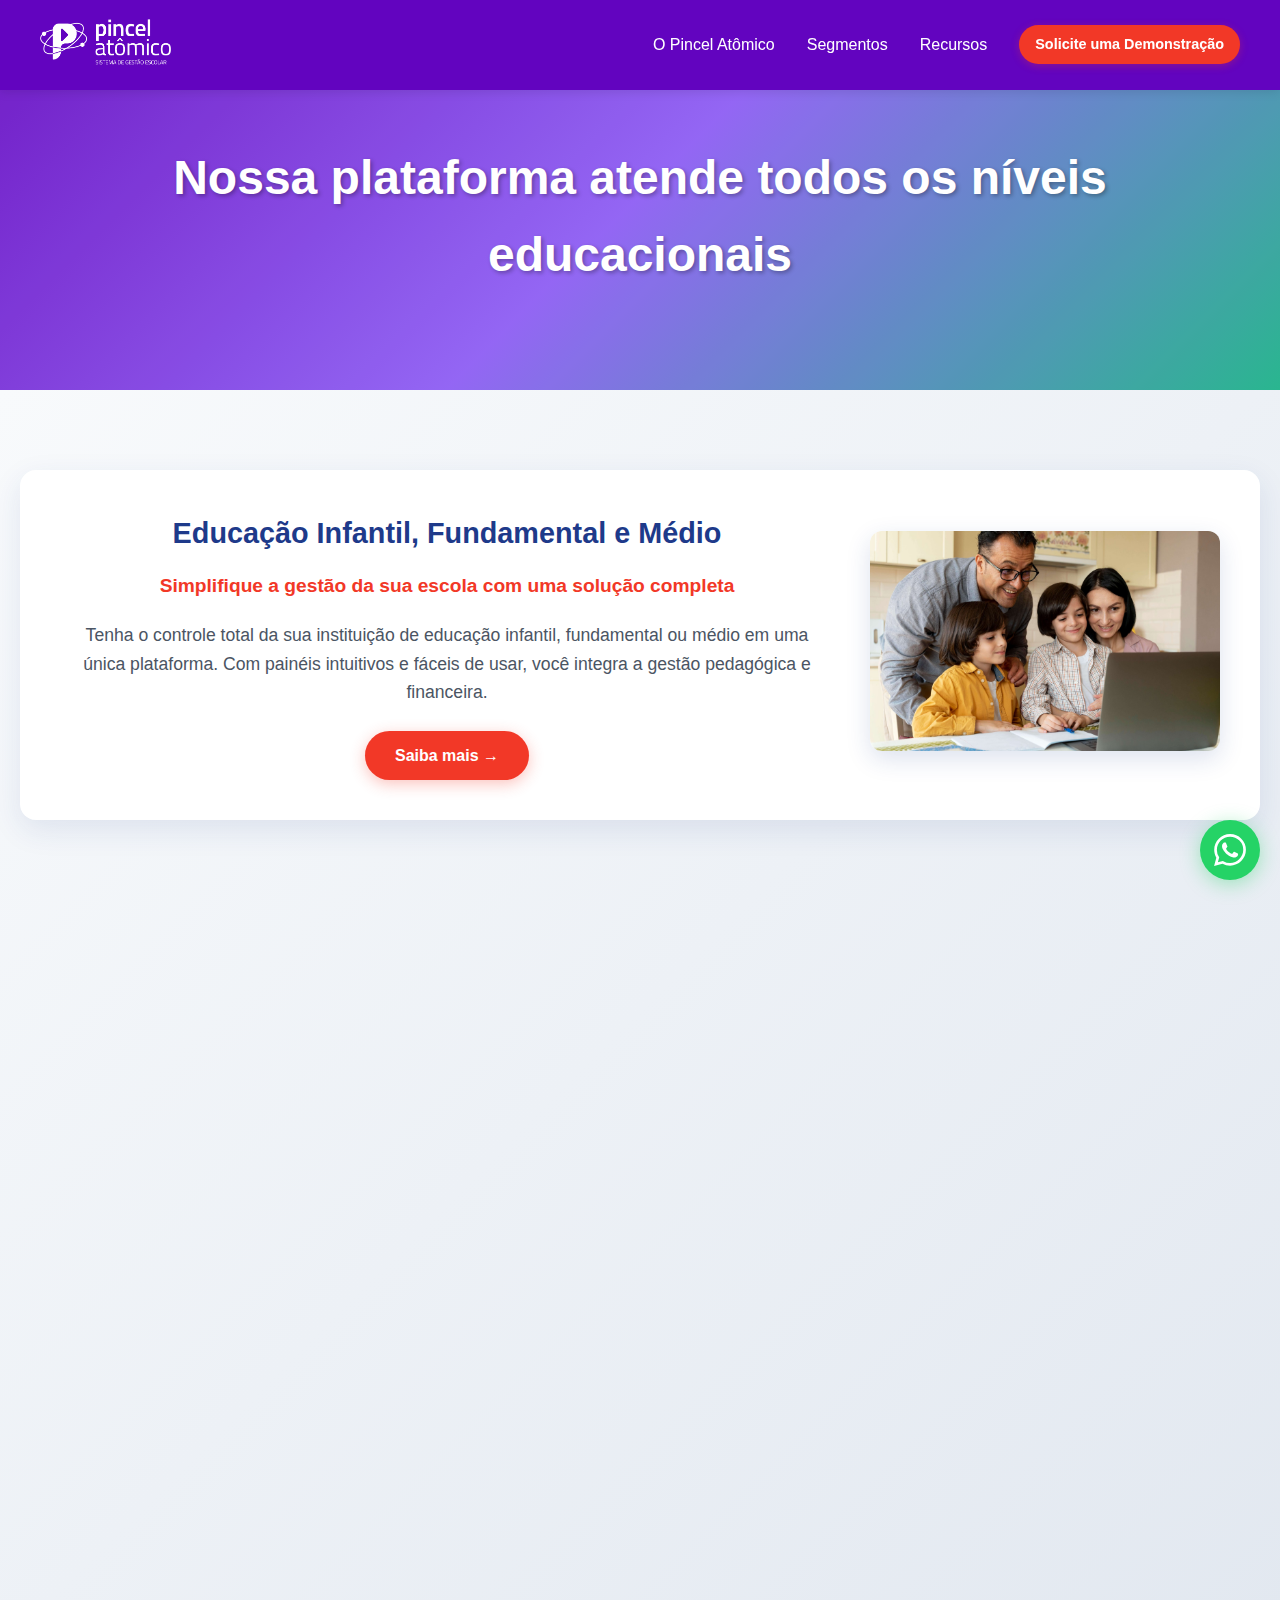
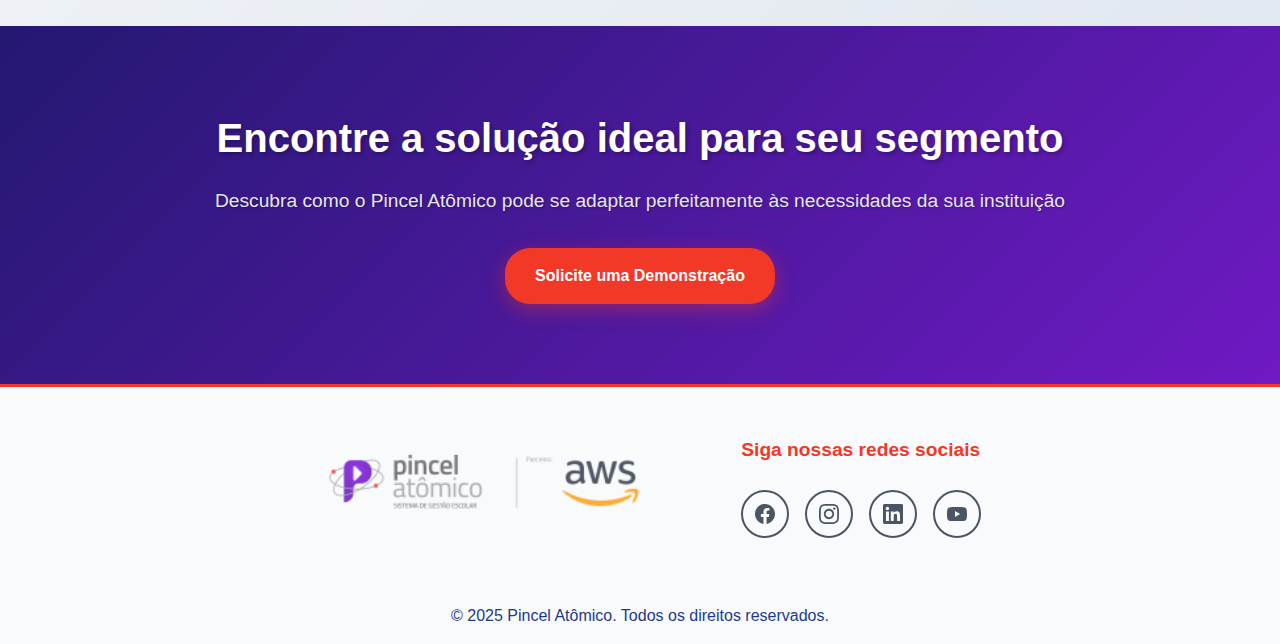
<file: segmentos.html>
<!DOCTYPE html>
<html lang="pt-BR">
<head>
    <meta charset="UTF-8">
    <meta name="viewport" content="width=device-width, initial-scale=1.0">
    <meta name="description" content="Sistema de gestão escolar completo com AVA integrado. Plataforma educacional para escolas, faculdades e cursos técnicos. Gestão acadêmica, financeira e pedagógica em tempo real.">
    <meta name="keywords" content="sistema gestão escolar, plataforma educacional, AVA, ambiente virtual aprendizagem, gestão acadêmica, software educacional, sistema escolar, ERP educacional, gestão financeira escolar, portal do aluno, secretaria escolar, controle notas, gestão matrículas, ensino híbrido, educação digital">
    <title>Segmentos - Pincel Atômico</title>
    <link rel="stylesheet" href="styles.css">
</head>
<body>
    <header>
        <nav class="navbar">
            <div class="container">
                <div class="nav-brand">
                    <a href="index.html">
                        <img src="images/logomarca/logo-branca.png" alt="Pincel Atômico" class="logo">
                    </a>
                </div>
                <button class="mobile-menu-toggle" id="mobileMenuToggle">
                    <span></span>
                    <span></span>
                    <span></span>
                </button>
                <ul class="nav-menu" id="navMenu">
                    <li><a href="index.html">O Pincel Atômico</a></li>
                    <li><a href="segmentos.html">Segmentos</a></li>
                    <li><a href="recursos.html">Recursos</a></li>
                    <li><a href="demonstracao.html" class="cta-button nav-cta">Solicite uma Demonstração</a></li>
                </ul>
            </div>
        </nav>
    </header>

    <main>
        <section class="hero-recursos">
            <div class="container">
                <h1>Nossa plataforma atende todos os níveis educacionais</h1>
                
            </div>
        </section>

        <section id="segmentos" class="section bg-light" style="padding: 80px 0;">
            <div class="container">

                <div class="segmentos-cards-vertical" style="display: flex; flex-direction: column; gap: 40px;">
                    <div class="segmento-card" style="background: white; border-radius: 16px; padding: 40px; box-shadow: 0 10px 30px rgba(30, 58, 138, 0.1); transition: transform 0.3s ease, box-shadow 0.3s ease;" onmouseover="this.style.transform='translateY(-5px)'; this.style.boxShadow='0 20px 40px rgba(30, 58, 138, 0.15)'" onmouseout="this.style.transform='translateY(0)'; this.style.boxShadow='0 10px 30px rgba(30, 58, 138, 0.1)'">
                        <div class="card-content" style="display: flex; align-items: center; gap: 40px;">
                            <div class="card-text" style="flex: 1;">
                                <h3 style="color: #1e3a8a; font-size: 1.8rem; margin-bottom: 15px;">Educação Infantil, Fundamental e Médio</h3>
                                <h4 style="color: #F23827; font-size: 1.2rem; margin-bottom: 20px; font-weight: 600;">Simplifique a gestão da sua escola com uma solução completa</h4>
                                <p style="color: #4b5563; line-height: 1.6; margin-bottom: 25px;">Tenha o controle total da sua instituição de educação infantil, fundamental ou médio em uma única plataforma. Com painéis intuitivos e fáceis de usar, você integra a gestão pedagógica e financeira.</p>
                                <a href="educacao-basica.html" class="saiba-mais-btn" style="display: inline-block; background: #F23827; color: white; padding: 12px 30px; border-radius: 25px; text-decoration: none; font-weight: 600; transition: all 0.3s ease;" onmouseover="this.style.background='#d32f2f'; this.style.transform='translateY(-2px)'" onmouseout="this.style.background='#F23827'; this.style.transform='translateY(0)'">Saiba mais →</a>
                            </div>
                            <div class="card-image" style="flex-shrink: 0;">
                                <img src="images/segmentos/basica.jpg" alt="Educação Básica" style="width: 350px; height: 220px; object-fit: cover; border-radius: 12px; box-shadow: 0 8px 25px rgba(30, 58, 138, 0.15);">
                            </div>
                        </div>
                    </div>

                    <div class="segmento-card" style="background: white; border-radius: 16px; padding: 40px; box-shadow: 0 10px 30px rgba(30, 58, 138, 0.1); transition: transform 0.3s ease, box-shadow 0.3s ease;" onmouseover="this.style.transform='translateY(-5px)'; this.style.boxShadow='0 20px 40px rgba(30, 58, 138, 0.15)'" onmouseout="this.style.transform='translateY(0)'; this.style.boxShadow='0 10px 30px rgba(30, 58, 138, 0.1)'">
                        <div class="card-content" style="display: flex; align-items: center; gap: 40px;">
                            <div class="card-image" style="flex-shrink: 0;">
                                <img src="images/segmentos/tecnica.jpeg" alt="Ensino Técnico" style="width: 350px; height: 220px; object-fit: cover; border-radius: 12px; box-shadow: 0 8px 25px rgba(30, 58, 138, 0.15);">
                            </div>
                            <div class="card-text" style="flex: 1;">
                                <h3 style="color: #1e3a8a; font-size: 1.8rem; margin-bottom: 15px;">Ensino Técnico e Cursos Livres</h3>
                                <h4 style="color: #6204bf; font-size: 1.2rem; margin-bottom: 20px; font-weight: 600;">Gestão completa e moderna para sua instituição</h4>
                                <p style="color: #4b5563; line-height: 1.6; margin-bottom: 25px;">Acompanhe a performance da sua escola com painéis intuitivos e processos totalmente integrados. Reduza custos oferecendo disciplinas online pela sala virtual.</p>
                                <a href="ensino-tecnico.html" class="saiba-mais-btn" style="display: inline-block; background: #6204bf; color: white; padding: 12px 30px; border-radius: 25px; text-decoration: none; font-weight: 600; transition: all 0.3s ease;" onmouseover="this.style.background='#4c1d95'; this.style.transform='translateY(-2px)'" onmouseout="this.style.background='#6204bf'; this.style.transform='translateY(0)'">Saiba mais →</a>
                            </div>
                        </div>
                    </div>

                    <div class="segmento-card" style="background: white; border-radius: 16px; padding: 40px; box-shadow: 0 10px 30px rgba(30, 58, 138, 0.1); transition: transform 0.3s ease, box-shadow 0.3s ease;" onmouseover="this.style.transform='translateY(-5px)'; this.style.boxShadow='0 20px 40px rgba(30, 58, 138, 0.15)'" onmouseout="this.style.transform='translateY(0)'; this.style.boxShadow='0 10px 30px rgba(30, 58, 138, 0.1)'">
                        <div class="card-content" style="display: flex; align-items: center; gap: 40px;">
                            <div class="card-text" style="flex: 1;">
                                <h3 style="color: #1e3a8a; font-size: 1.8rem; margin-bottom: 15px;">Ensino Superior e Pós-Graduação</h3>
                                <h4 style="color: #10b981; font-size: 1.2rem; margin-bottom: 20px; font-weight: 600;">Sua instituição na frente com tecnologia de ponta</h4>
                                <p style="color: #4b5563; line-height: 1.6; margin-bottom: 25px;">Monitore a performance da sua instituição com painéis intuitivos, gestão acadêmica e financeira integradas. Ofereça uma sala virtual (AVA) com nota máxima pelo MEC.</p>
                                <a href="ensino-superior.html" class="saiba-mais-btn" style="display: inline-block; background: #10b981; color: white; padding: 12px 30px; border-radius: 25px; text-decoration: none; font-weight: 600; transition: all 0.3s ease;" onmouseover="this.style.background='#059669'; this.style.transform='translateY(-2px)'" onmouseout="this.style.background='#10b981'; this.style.transform='translateY(0)'">Saiba mais →</a>
                            </div>
                            <div class="card-image" style="flex-shrink: 0;">
                                <img src="images/segmentos/graduacao.jpg" alt="Ensino Superior" style="width: 350px; height: 220px; object-fit: cover; border-radius: 12px; box-shadow: 0 8px 25px rgba(30, 58, 138, 0.15);">
                            </div>
                        </div>
                    </div>
                </div>
            </div>
        </section>


        <section class="cta-demonstracao">
            <div class="container">
                <h2>Encontre a solução ideal para seu segmento</h2>
                <p>Descubra como o Pincel Atômico pode se adaptar perfeitamente às necessidades da sua instituição</p>
                <a href="demonstracao.html" class="cta-button">Solicite uma Demonstração</a>
            </div>
        </section>
    </main>

    <footer>
        <div class="container">
            <div class="footer-content">
                <div class="aws-partner">
                    <img src="images/pincel-aws.png" alt="AWS Partner" class="aws-logo">
                </div>
                <div class="social-media">
                    <h4>Siga nossas redes sociais</h4>
                    <div class="social-buttons">
                        <a href="https://www.facebook.com/Pincel-At%C3%B4mico-100836075040846" target="_blank" class="social-btn facebook">
                            <svg width="24" height="24" viewBox="0 0 24 24" fill="currentColor">
                                <path d="M24 12.073c0-6.627-5.373-12-12-12s-12 5.373-12 12c0 5.99 4.388 10.954 10.125 11.854v-8.385H7.078v-3.47h3.047V9.43c0-3.007 1.792-4.669 4.533-4.669 1.312 0 2.686.235 2.686.235v2.953H15.83c-1.491 0-1.956.925-1.956 1.874v2.25h3.328l-.532 3.47h-2.796v8.385C19.612 23.027 24 18.062 24 12.073z"/>
                            </svg>
                        </a>
                        <a href="https://www.instagram.com/pincelatomico_/" target="_blank" class="social-btn instagram">
                            <svg width="24" height="24" viewBox="0 0 24 24" fill="currentColor">
                                <path d="M12 2.163c3.204 0 3.584.012 4.85.07 3.252.148 4.771 1.691 4.919 4.919.058 1.265.069 1.645.069 4.849 0 3.205-.012 3.584-.069 4.849-.149 3.225-1.664 4.771-4.919 4.919-1.266.058-1.644.07-4.85.07-3.204 0-3.584-.012-4.849-.07-3.26-.149-4.771-1.699-4.919-4.92-.058-1.265-.07-1.644-.07-4.849 0-3.204.013-3.583.07-4.849.149-3.227 1.664-4.771 4.919-4.919 1.266-.057 1.645-.069 4.849-.069zm0-2.163c-3.259 0-3.667.014-4.947.072-4.358.2-6.78 2.618-6.98 6.98-.059 1.281-.073 1.689-.073 4.948 0 3.259.014 3.668.072 4.948.2 4.358 2.618 6.78 6.98 6.98 1.281.058 1.689.072 4.948.072 3.259 0 3.668-.014 4.948-.072 4.354-.2 6.782-2.618 6.979-6.98.059-1.28.073-1.689.073-4.948 0-3.259-.014-3.667-.072-4.947-.196-4.354-2.617-6.78-6.979-6.98-1.281-.059-1.69-.073-4.949-.073zm0 5.838c-3.403 0-6.162 2.759-6.162 6.162s2.759 6.163 6.162 6.163 6.162-2.759 6.162-6.163c0-3.403-2.759-6.162-6.162-6.162zm0 10.162c-2.209 0-4-1.79-4-4 0-2.209 1.791-4 4-4s4 1.791 4 4c0 2.21-1.791 4-4 4zm6.406-11.845c-.796 0-1.441.645-1.441 1.44s.645 1.44 1.441 1.44c.795 0 1.439-.645 1.439-1.44s-.644-1.44-1.439-1.44z"/>
                            </svg>
                        </a>
                        <a href="https://www.linkedin.com/in/pincel-at%C3%B4mico-8922521ab/" target="_blank" class="social-btn linkedin">
                            <svg width="24" height="24" viewBox="0 0 24 24" fill="currentColor">
                                <path d="M20.447 20.452h-3.554v-5.569c0-1.328-.027-3.037-1.852-3.037-1.853 0-2.136 1.445-2.136 2.939v5.667H9.351V9h3.414v1.561h.046c.477-.9 1.637-1.85 3.37-1.85 3.601 0 4.267 2.37 4.267 5.455v6.286zM5.337 7.433c-1.144 0-2.063-.926-2.063-2.065 0-1.138.92-2.063 2.063-2.063 1.14 0 2.064.925 2.064 2.063 0 1.139-.925 2.065-2.064 2.065zm1.782 13.019H3.555V9h3.564v11.452zM22.225 0H1.771C.792 0 0 .774 0 1.729v20.542C0 23.227.792 24 1.771 24h20.451C23.2 24 24 23.227 24 22.271V1.729C24 .774 23.2 0 22.222 0h.003z"/>
                            </svg>
                        </a>
                        <a href="https://www.youtube.com/@pincelatomico" target="_blank" class="social-btn youtube">
                            <svg width="24" height="24" viewBox="0 0 24 24" fill="currentColor">
                                <path d="M23.498 6.186a3.016 3.016 0 0 0-2.122-2.136C19.505 3.545 12 3.545 12 3.545s-7.505 0-9.377.505A3.017 3.017 0 0 0 .502 6.186C0 8.07 0 12 0 12s0 3.93.502 5.814a3.016 3.016 0 0 0 2.122 2.136c1.871.505 9.376.505 9.376.505s7.505 0 9.377-.505a3.015 3.015 0 0 0 2.122-2.136C24 15.93 24 12 24 12s0-3.93-.502-5.814zM9.545 15.568V8.432L15.818 12l-6.273 3.568z"/>
                            </svg>
                        </a>
                    </div>
                </div>
            </div>
            <div class="footer-bottom">
                <p>&copy; 2025 Pincel Atômico. Todos os direitos reservados.</p>
            </div>
        </div>
    </footer>

    <!-- Botão flutuante WhatsApp -->
    <div class="whatsapp-container">
        <div class="whatsapp-bubble">Precisa de ajuda? Fale conosco!</div>
        <a href="https://api.whatsapp.com/send?phone=5527998333068&text=Olá! Gostaria de saber mais sobre os segmentos atendidos pelo Pincel Atômico." target="_blank" class="whatsapp-float">
            <svg width="32" height="32" viewBox="0 0 24 24" fill="currentColor">
                <path d="M17.472 14.382c-.297-.149-1.758-.867-2.03-.967-.273-.099-.471-.148-.67.15-.197.297-.767.966-.94 1.164-.173.199-.347.223-.644.075-.297-.15-1.255-.463-2.39-1.475-.883-.788-1.48-1.761-1.653-2.059-.173-.297-.018-.458.13-.606.134-.133.298-.347.446-.52.149-.174.198-.298.298-.497.099-.198.05-.371-.025-.52-.075-.149-.669-1.612-.916-2.207-.242-.579-.487-.5-.669-.51-.173-.008-.371-.01-.57-.01-.198 0-.52.074-.792.372-.272.297-1.04 1.016-1.04 2.479 0 1.462 1.065 2.875 1.213 3.074.149.198 2.096 3.2 5.077 4.487.709.306 1.262.489 1.694.625.712.227 1.36.195 1.871.118.571-.085 1.758-.719 2.006-1.413.248-.694.248-1.289.173-1.413-.074-.124-.272-.198-.57-.347m-5.421 7.403h-.004a9.87 9.87 0 01-5.031-1.378l-.361-.214-3.741.982.998-3.648-.235-.374a9.86 9.86 0 01-1.51-5.26c.001-5.45 4.436-9.884 9.888-9.884 2.64 0 5.122 1.03 6.988 2.898a9.825 9.825 0 012.893 6.994c-.003 5.45-4.437 9.884-9.885 9.884m8.413-18.297A11.815 11.815 0 0012.05 0C5.495 0 .16 5.335.157 11.892c0 2.096.547 4.142 1.588 5.945L.057 24l6.305-1.654a11.882 11.882 0 005.683 1.448h.005c6.554 0 11.890-5.335 11.893-11.893A11.821 11.821 0 0020.465 3.516"/>
            </svg>
        </a>
    </div>

    <script src="script.js"></script>
    <script src="mobile-menu.js"></script>
</body>
</html>
</file>
<file: styles.css>
* {
    margin: 0;
    padding: 0;
    box-sizing: border-box;
}

body {
    font-family: 'Segoe UI', Tahoma, Geneva, Verdana, sans-serif;
    line-height: 1.6;
    color: #374151;
    scroll-behavior: smooth;
}

.container {
    max-width: 1400px;
    margin: 0 auto;
    padding: 0 20px;
}

/* Header */
.navbar {
    background: #6204bf;
    color: white;
    padding: 1rem 0;
    position: fixed;
    width: 100%;
    top: 0;
    z-index: 1000;
    display: flex;
    justify-content: center;
    align-items: center;
    padding: 1rem 20px;
    box-shadow: 0 2px 10px rgba(0,0,0,0.1);
}

.navbar .container {
    display: flex;
    justify-content: space-between;
    align-items: center;
    width: 100%;
    max-width: 1400px;
}

.nav-brand .logo {
    height: 50px;
    width: auto;
    transition: transform 0.3s;
}

.nav-brand .logo:hover {
    transform: scale(1.05);
}

.nav-menu {
    display: flex;
    list-style: none;
    gap: 2rem;
    align-items: center;
}

.nav-menu a {
    color: white;
    text-decoration: none;
    transition: color 0.3s;
    position: relative;
    padding-bottom: 5px;
}

.nav-menu a::after {
    content: '';
    position: absolute;
    bottom: 0;
    left: 0;
    width: 0;
    height: 2px;
    background: #F23827;
    transition: width 0.3s ease;
}

.nav-menu a:hover,
.nav-menu a.active {
    color: white;
}

.nav-menu a:hover::after,
.nav-menu a.active::after {
    width: 100%;
}

.nav-cta {
    background: #F23827 !important;
    color: white !important;
    padding: 8px 16px !important;
    border-radius: 25px !important;
    font-size: 0.9rem !important;
    font-weight: 600 !important;
    transition: all 0.3s ease !important;
    box-shadow: 0 2px 8px rgba(242, 56, 39, 0.3) !important;
}

.nav-cta:hover {
    background: #d32f2f !important;
    color: white !important;
    transform: translateY(-2px) !important;
    box-shadow: 0 4px 12px rgba(242, 56, 39, 0.4) !important;
}

.nav-cta::after {
    display: none !important;
}



/* Hero Section */
.hero {
    background: 
        linear-gradient(135deg, rgba(98, 4, 191, 0.9) 0%, rgba(139, 92, 246, 0.9) 50%, rgba(16, 185, 129, 0.9) 100%),
        url('https://images.unsplash.com/photo-1522202176988-66273c2fd55f?w=1920&h=1080&fit=crop&crop=center') center/cover;
    color: white;
    padding: 150px 0 120px;
    text-align: center;
    position: relative;
    overflow: hidden;
}

.hero::before {
    content: '';
    position: absolute;
    top: 0;
    left: 0;
    right: 0;
    bottom: 0;
    background: rgba(98, 4, 191, 0.05);
    z-index: 1;
}

.hero-content {
    position: relative;
    z-index: 2;
    display: grid;
    grid-template-columns: 1fr 1fr;
    gap: 4rem;
    align-items: flex-start;
    max-width: 1400px;
    margin: 0 auto;
    padding: 0 20px;
}

.hero-text {
    text-align: left;
}

.hero-devices {
    position: relative;
    display: flex;
    flex-direction: column;
    justify-content: center;
    align-items: center;
    gap: 2rem;
}

.device-laptop {
    width: 800px;
    max-width: 100%;
    height: auto;
    transform: scale(1.1);
    animation: float 3s ease-in-out infinite;
}

@keyframes float {
    0%, 100% {
        transform: scale(1.1) translateY(0px);
    }
    50% {
        transform: scale(1.1) translateY(-10px);
    }
}

.hero-devices .hero-logo {
    height: 80px;
    width: auto;
    animation: fadeInUp 1s ease-out;
}

.hero-text h1 {
    text-align: left;
    margin-bottom: 1.5rem;
}

.hero-text p {
    text-align: left;
    margin-bottom: 2rem;
}

@keyframes fadeInUp {
    from {
        opacity: 0;
        transform: translateY(30px);
    }
    to {
        opacity: 1;
        transform: translateY(0);
    }
}

.hero-content h1 {
    font-size: 3rem;
    margin-bottom: 1rem;
}

.hero-content p {
    font-size: 1.2rem;
    margin-bottom: 2rem;
    max-width: 800px;
    margin-left: auto;
    margin-right: auto;
}

.cta-button {
    display: inline-block;
    background: #F23827 !important;
    color: white !important;
    padding: 15px 30px;
    text-decoration: none;
    border-radius: 25px;
    font-weight: 600;
    transition: all 0.3s ease;
    box-shadow: 0 6px 20px rgba(242, 56, 39, 0.4);
    border: none;
    cursor: pointer;
    font-size: 1rem;
}

.cta-button2 {
    display: inline-block;
    background: #6104bd !important;
    color: white !important;
    padding: 15px 30px;
    text-decoration: none;
    border-radius: 25px;
    font-weight: 600;
    transition: all 0.3s ease;
    box-shadow: 0 6px 20px rgba(97, 4, 189, 0.47);
    border: none;
    cursor: pointer;
    font-size: 1rem;
}

.cta-button:hover {
    background: #d32f2f !important;
    color: white !important;
    transform: translateY(-2px);
    box-shadow: 0 6px 20px rgba(242, 56, 39, 0.4);
}

.cta-button.large {
    padding: 18px 40px;
    font-size: 1.2rem;
}

/* Sections */
.section {
    padding: 80px 0;
}

.bg-light {
    background: linear-gradient(135deg, #f8fafc 0%, #e2e8f0 100%);
}

.section-logo {
    height: 60px;
    width: auto;
    display: block;
    margin: 0 auto 2rem;
    transition: transform 0.3s;
}

.section-logo:hover {
    transform: scale(1.05);
}

.mec-certification {
    display: flex;
    align-items: center;
    justify-content: center;
    gap: 1rem;
    margin-top: 2rem;
    padding: 1.5rem;
    background: linear-gradient(135deg, #10b981 0%, #34d399 100%);
    border-radius: 12px;
    color: white;
    box-shadow: 0 5px 15px rgba(16, 185, 129, 0.3);
}

.mec-badge {
    height: 60px;
    width: auto;
    filter: drop-shadow(0 8px 15px rgba(0,0,0,0.2));
}

.mec-certification p {
    margin: 0;
    font-size: 1.1rem;
    text-align: left;
}

.section h2 {
    font-size: 2.5rem;
    margin-bottom: 2rem;
    text-align: center;
    color: #1e3a8a;
    font-weight: 700;
}

.section p {
    font-size: 1.1rem;
    text-align: center;
    margin-bottom: 3rem;
    max-width: 800px;
    margin-left: auto;
    margin-right: auto;
}

/* Segmentos Grid */
.segmentos-grid {
    display: grid;
    grid-template-columns: repeat(auto-fit, minmax(250px, 1fr));
    gap: 2rem;
    margin-top: 3rem;
}

.segmento-card {
    background: white;
    padding: 2rem;
    border-radius: 12px;
    text-align: center;
    font-weight: bold;
    font-size: 1.1rem;
    box-shadow: 0 5px 15px rgba(30, 58, 138, 0.1);
    transition: all 0.3s;
    border-left: 4px solid #F23827;
    color: #1e3a8a;
}

/* Tabs System */
.tabs-container {
    margin-top: 3rem;
}

.tabs-nav {
    display: flex;
    flex-wrap: wrap;
    gap: 0.5rem;
    margin-bottom: 2rem;
    justify-content: center;
}

.tab-btn {
    background: white;
    border: 2px solid #e5e7eb;
    color: #6b7280;
    padding: 12px 24px;
    border-radius: 8px;
    cursor: pointer;
    font-weight: 600;
    transition: all 0.3s;
    font-size: 0.9rem;
}

.tab-btn:hover {
    border-color: #6204bf;
    color: #6204bf;
}

.tab-btn.active {
    background: #6204bf;
    border-color: #6204bf;
    color: white;
}

.tabs-content {
    position: relative;
}

.tab-panel {
    display: none;
    background: white;
    padding: 2rem;
    border-radius: 12px;
    box-shadow: 0 5px 15px rgba(30, 58, 138, 0.1);
    animation: fadeIn 0.3s ease;
}

.tab-panel.active {
    display: block;
}

.tab-content {
    display: grid;
    grid-template-columns: 1fr 1fr;
    gap: 3rem;
    align-items: center;
}

.tab-text h3 {
    color: #1e3a8a;
    font-size: 1.5rem;
    margin-bottom: 0.5rem;
}

.tab-text h4 {
    color: #F23827;
    font-size: 1.2rem;
    font-weight: 600;
    margin-bottom: 1rem;
}

.tab-text p {
    color: #4b5563;
    margin-bottom: 1.5rem;
    text-align: center;
}

.tab-text h3,
.tab-text h4 {
    text-align: center;
}

.tab-image {
    text-align: center;
}

.tab-image img {
    width: 100%;
    max-width: 400px;
    height: 300px;
    object-fit: cover;
    border-radius: 12px;
    box-shadow: 0 8px 25px rgba(30, 58, 138, 0.15);
    transition: transform 0.3s;
}

.tab-image img:hover {
    transform: scale(1.05);
}

@keyframes fadeIn {
    from { opacity: 0; transform: translateY(10px); }
    to { opacity: 1; transform: translateY(0); }
}

/* Hero Pages */
.hero-page {
    background: 
        linear-gradient(135deg, rgba(98, 4, 191, 0.9) 0%, rgba(139, 92, 246, 0.9) 50%, rgba(16, 185, 129, 0.9) 100%),
        url('https://images.unsplash.com/photo-1522202176988-66273c2fd55f?w=1920&h=1080&fit=crop&crop=center') center/cover;
    color: white;
    padding: 140px 0 80px;
    text-align: center;
}

.hero-page h1 {
    font-size: 2.5rem;
    margin-bottom: 1rem;
    font-weight: 700;
}

.hero-page p {
    font-size: 1.2rem;
    margin-bottom: 0;
}

.segmento-card:hover {
    transform: translateY(-5px);
    box-shadow: 0 10px 25px rgba(30, 58, 138, 0.15);
    border-left-color: #fbbf24;
}

/* Recursos Grid */
.recursos-grid {
    display: grid;
    grid-template-columns: repeat(auto-fit, minmax(350px, 1fr));
    gap: 3rem;
    margin-top: 3rem;
}

/* Devices Showcase */
.devices-showcase {
    background: white;
}

.devices-grid {
    display: grid;
    grid-template-columns: repeat(auto-fit, minmax(300px, 1fr));
    gap: 3rem;
    margin-top: 3rem;
}

.device-item {
    text-align: center;
    background: #f8fafc;
    padding: 2rem;
    border-radius: 12px;
    transition: all 0.3s;
    box-shadow: 0 5px 15px rgba(30, 58, 138, 0.1);
}

.device-item:hover {
    transform: translateY(-5px);
    box-shadow: 0 15px 30px rgba(30, 58, 138, 0.15);
}

.device-item img {
    width: 100%;
    height: 200px;
    object-fit: cover;
    border-radius: 8px;
    margin-bottom: 1.5rem;
}

.device-item h3 {
    color: #1e3a8a;
    margin-bottom: 1rem;
    font-size: 1.3rem;
}

.device-item p {
    color: #4b5563;
    font-size: 1rem;
    margin: 0;
}

.smartphone-img {
    width: 90% !important;
    height: 180px !important;
    object-fit: contain !important;
    margin-top: 20px !important;
}

.recurso-card {
    background: white;
    padding: 2rem;
    border-radius: 12px;
    box-shadow: 0 5px 15px rgba(30, 58, 138, 0.1);
    transition: all 0.3s;
    text-align: center;
}

.recurso-card:hover {
    transform: translateY(-3px);
    box-shadow: 0 10px 25px rgba(30, 58, 138, 0.15);
}

.recurso-icon {
    margin-bottom: 1.5rem;
}

.user-icon {
    width: 80px;
    height: 80px;
    border-radius: 50%;
    object-fit: cover;
    border: 4px solid #10b981;
    box-shadow: 0 5px 15px rgba(16, 185, 129, 0.3);
}

.recurso-card h3 {
    font-size: 1.5rem;
    margin-bottom: 1.5rem;
    color: #1e3a8a;
    font-weight: 700;
}

.recurso-card ul {
    list-style: none;
}

.recurso-card li {
    margin-bottom: 1rem;
    padding-left: 1rem;
    border-left: 3px solid #10b981;
    transition: border-color 0.3s;
}

.recurso-card:hover li {
    border-left-color: #fbbf24;
}

/* Depoimentos Carousel - Estilo Card Clean */
.depoimentos-carousel {
    margin-top: 4rem;
    max-width: 1000px;
    margin-left: auto;
    margin-right: auto;
}

.testimonial-wrapper {
    overflow: hidden;
}

.testimonial-slides {
    display: flex;
    transition: transform 0.5s ease;
}

.testimonial-slide {
    min-width: 100%;
}

.depoimento-card {
    background: white;
    padding: 0;
    border-radius: 20px;
    overflow: hidden;
}

.testimonial-content {
    display: grid;
    grid-template-columns: 300px 1fr;
    min-height: 320px;
}

.testimonial-reverse .testimonial-content {
    grid-template-columns: 1fr 300px;
}

.testimonial-left {
    padding: 2.5rem 2rem;
    display: flex;
    flex-direction: column;
    align-items: center;
    justify-content: center;
    text-align: center;
    color: white;
}

.testimonial-purple .testimonial-left {
    background: linear-gradient(135deg, #6204bf 0%, #8b5cf6 100%);
}

.testimonial-red .testimonial-left {
    background: linear-gradient(135deg, #F23827 0%, #ef4444 100%);
}

.testimonial-blue .testimonial-left {
    background: linear-gradient(135deg, #1e3a8a 0%, #3b82f6 100%);
}

.autor-avatar {
    width: 120px;
    height: 120px;
    border-radius: 50%;
    overflow: hidden;
    border: 4px solid white;
    margin-bottom: 1.5rem;
    box-shadow: 0 8px 25px rgba(0, 0, 0, 0.2);
}

.autor-avatar img {
    width: 100%;
    height: 100%;
    object-fit: cover;
}

.autor-info strong {
    color: white;
    font-weight: 700;
    font-size: 1.3rem;
    display: block;
    margin-bottom: 0.5rem;
}

.autor-info span {
    color: rgba(255, 255, 255, 0.9);
    font-weight: 500;
    font-size: 1rem;
    text-transform: uppercase;
    letter-spacing: 1px;
}

.testimonial-right {
    padding: 2.5rem;
    display: flex;
    align-items: center;
    background: white;
}

.testimonial-text {
    width: 100%;
}

.testimonial-text p {
    font-size: 1.4rem;
    color: #374151;
    line-height: 1.7;
    margin: 0;
    font-style: italic;
    position: relative;
    padding: 0 2rem;
}

.testimonial-text p::before {
    content: '"';
    font-size: 5rem;
    position: absolute;
    top: -30px;
    left: -10px;
    font-family: serif;
    opacity: 0.2;
}

.testimonial-text p::after {
    content: '"';
    font-size: 5rem;
    position: absolute;
    bottom: -40px;
    right: -10px;
    font-family: serif;
    opacity: 0.2;
}

.testimonial-purple .testimonial-text p::before,
.testimonial-purple .testimonial-text p::after {
    color: #6204bf !important;
}

.testimonial-red .testimonial-text p::before,
.testimonial-red .testimonial-text p::after {
    color: #F23827 !important;
}

.testimonial-blue .testimonial-text p::before,
.testimonial-blue .testimonial-text p::after {
    color: #1e3a8a !important;
}

.testimonial-purple .testimonial-text p::before {
    color: #6204bf;
}

.testimonial-red .testimonial-text p::before {
    color: #F23827;
}

.testimonial-reverse .testimonial-text p::before {
    left: -10px;
    right: auto;
}

.testimonial-reverse .testimonial-text p::after {
    right: -10px;
    left: auto;
}

.testimonial-blue .testimonial-text p::before {
    color: #1e3a8a;
}

.testimonial-indicators {
    display: flex;
    justify-content: center;
    gap: 0.8rem;
    margin-top: 3rem;
}

.testimonial-dot {
    width: 14px;
    height: 14px;
    border-radius: 50%;
    background: #e5e7eb;
    cursor: pointer;
    transition: all 0.3s;
}

.testimonial-dot.active {
    background: #6204bf;
    transform: scale(1.2);
}

/* CTA Section */
.cta-section {
    background: 
        linear-gradient(135deg, rgba(5, 2, 89, 0.9) 0%, rgba(98, 4, 191, 0.9) 100%),
        url('https://images.unsplash.com/photo-1523240795612-9a054b0db644?w=1920&h=1080&fit=crop&crop=center') center/cover;
    color: white;
    text-align: center;
    position: relative;
}

.cta-section::before {
    content: '';
    position: absolute;
    top: 0;
    left: 0;
    right: 0;
    bottom: 0;
    background: rgba(98, 4, 191, 0.1);
}

.cta-section .container {
    position: relative;
    z-index: 2;
}

.cta-section h2 {
    color: white;
    font-weight: 700;
}

.cta-section p {
    color: #e5e7eb;
}

/* Contato */
.contato-grid {
    display: grid;
    grid-template-columns: repeat(auto-fit, minmax(300px, 1fr));
    gap: 3rem;
    margin-top: 3rem;
}

.contato-info p {
    text-align: left;
    margin-bottom: 1rem;
}

.contato-info a {
    color: #1e3a8a;
    text-decoration: none;
    font-weight: 600;
}

.contato-info a:hover {
    color: #10b981;
}

.social-links {
    display: flex;
    gap: 1rem;
    justify-content: center;
    align-items: center;
}

.social-links a {
    background: #1e3a8a;
    color: white;
    padding: 10px 20px;
    text-decoration: none;
    border-radius: 8px;
    transition: all 0.3s;
    font-weight: 600;
}

.social-links a:hover {
    background: #10b981;
    transform: translateY(-2px);
    box-shadow: 0 4px 15px rgba(16, 185, 129, 0.3);
}

/* Conclusão */
.conclusao {
    background: 
        linear-gradient(135deg, rgba(30, 58, 138, 0.95) 0%, rgba(98, 4, 191, 0.95) 50%, rgba(16, 185, 129, 0.95) 100%),
        url('images/segmentos/tecnica.jpeg') center/cover;
    color: white;
    position: relative;
    overflow: hidden;
}

.conclusao::before {
    content: '';
    position: absolute;
    top: 0;
    left: 0;
    right: 0;
    bottom: 0;
    background: 
        radial-gradient(circle at 20% 80%, rgba(251, 191, 36, 0.1) 0%, transparent 50%),
        radial-gradient(circle at 80% 20%, rgba(242, 56, 39, 0.1) 0%, transparent 50%);
}

.conclusao .container {
    position: relative;
    z-index: 2;
}

.conclusao h2 {
    color: white;
    font-weight: 700;
    text-shadow: 2px 2px 4px rgba(0, 0, 0, 0.3);
    margin-bottom: 1rem;
}

.conclusao > .container > p {
    color: rgba(255, 255, 255, 0.9);
    font-size: 1.2rem;
    text-shadow: 1px 1px 2px rgba(0, 0, 0, 0.3);
}

.conclusao-grid {
    display: grid;
    grid-template-columns: repeat(auto-fit, minmax(280px, 1fr));
    gap: 2.5rem;
    margin: 4rem 0;
}

.conclusao-item {
    background: linear-gradient(135deg, rgba(255,255,255,0.2) 0%, rgba(255,255,255,0.1) 100%);
    padding: 2.5rem 2rem;
    border-radius: 20px;
    text-align: center;
    transition: all 0.4s;
    border: 1px solid rgba(255, 255, 255, 0.2);
    backdrop-filter: blur(10px);
    position: relative;
    overflow: hidden;
}



.conclusao-item:hover {
    background: linear-gradient(135deg, rgba(255,255,255,0.3) 0%, rgba(255,255,255,0.2) 100%);
    transform: translateY(-8px);
    box-shadow: 0 15px 40px rgba(0, 0, 0, 0.2);
    border-color: rgba(255, 255, 255, 0.4);
}

.conclusao-item strong {
    display: block;
    font-size: 1.1rem;
    margin-bottom: 0.8rem;
    color: #fbbf24;
    text-shadow: 1px 1px 2px rgba(0, 0, 0, 0.3);
}

.final-message {
    font-size: 1.3rem;
    font-style: italic;
    margin-top: 4rem;
    padding: 3rem;
    background: linear-gradient(135deg, rgba(251, 191, 36, 0.2) 0%, rgba(242, 56, 39, 0.2) 100%);
    border-radius: 20px;
    border: 1px solid rgba(251, 191, 36, 0.3);
    backdrop-filter: blur(10px);
    text-shadow: 1px 1px 2px rgba(0, 0, 0, 0.3);
    position: relative;
}

.final-message::before {
    content: '✨';
    position: absolute;
    top: -10px;
    left: 30px;
    font-size: 2rem;
    background: linear-gradient(45deg, #fbbf24, #F23827);
    -webkit-background-clip: text;
    -webkit-text-fill-color: transparent;
    background-clip: text;
}

/* Why Choose Section */
.why-choose {
    background: white;
    padding: 100px 0;
}

.why-choose h2 {
    color: #1e3a8a;
    font-size: 2.8rem;
    font-weight: 700;
    text-align: center;
    margin-bottom: 3rem;
    line-height: 1.2;
}

.why-content {
    display: grid;
    grid-template-columns: 1fr 1fr;
    gap: 3rem;
    align-items: center;
}

.why-text h3 {
    color: #F23827;
    font-size: 2rem;
    font-weight: 700;
    margin-bottom: 1.5rem;
    text-align: center;
}

.why-text p {
    font-size: 1.2rem;
    line-height: 1.6;
    color: #374151;
    text-align: center;
    margin: 0;
}

.why-badge {
    text-align: center;
}

.large-mec-badge {
    height: 250px;
    width: auto;
    filter: drop-shadow(0 15px 30px rgba(0,0,0,0.3));
}

/* Perfect Complete Section */
.perfect-complete {
    background: linear-gradient(135deg, #f8fafc 0%, #e2e8f0 100%);
    text-align: center;
    padding: 80px 0;
}

.perfect-complete h2 {
    color: #1e3a8a;
    font-size: 2.5rem;
    font-weight: 700;
    margin-bottom: 2rem;
}

.perfect-complete p {
    font-size: 1.3rem;
    line-height: 1.6;
    color: #374151;
    max-width: 900px;
    margin: 0 auto;
}

/* Instant Section */
.instant-section {
    background: white;
    padding: 80px 0;
}

/* Footer */
footer {
    background: #f8fafc;
    color: #374151;
    padding: 3rem 0 1rem;
    border-top: 3px solid #F23827;
}

.footer-content {
    display: flex;
    align-items: center;
    justify-content: center;
    gap: 3rem;
    margin-bottom: 2rem;
    flex-wrap: wrap;
}

.footer-logo {
    height: 60px;
    width: auto;
    opacity: 1;
}

.social-media {
    text-align: center;
}

.social-media h4 {
    color: #F23827;
    margin-bottom: 1.5rem;
    font-size: 1.2rem;
}

.social-buttons {
    display: flex;
    justify-content: center;
    gap: 1rem;
    flex-wrap: wrap;
}

.social-btn {
    background: transparent;
    color: #4b5563;
    padding: 12px;
    text-decoration: none;
    border-radius: 50%;
    transition: all 0.3s;
    display: flex;
    align-items: center;
    justify-content: center;
    width: 48px;
    height: 48px;
    border: 2px solid #4b5563;
}

.social-btn:hover {
    transform: translateY(-2px);
    box-shadow: 0 4px 15px rgba(0, 0, 0, 0.2);
    color: white;
}

.social-btn.facebook:hover { background: #1877f2; border-color: #1877f2; }
.social-btn.linkedin:hover { background: #0077b5; border-color: #0077b5; }
.social-btn.youtube:hover { background: #ff0000; border-color: #ff0000; }
.social-btn.instagram:hover { background: #e4405f; border-color: #e4405f; }
.social-btn.whatsapp:hover { background: #25d366; border-color: #25d366; }

.aws-partner {
    text-align: right;
}

.aws-logo {
    height: 80px;
    width: auto;
    opacity: 0.8;
}

.footer-bottom {
    text-align: center;
    padding-top: 2rem;
    border-top: 1px solid rgba(255, 255, 255, 0.1);
}

.footer-bottom p {
    color: #1e3a8a;
    margin: 0;
}





/* App Stores */
.app-stores {
    text-align: center;
    margin-top: 4rem;
    padding-top: 3rem;
    border-top: 2px solid #e5e7eb;
}

.app-stores h3 {
    color: #1e3a8a;
    font-size: 1.8rem;
    margin-bottom: 2rem;
    font-weight: 600;
}

.store-buttons {
    display: flex;
    justify-content: center;
    gap: 2rem;
    flex-wrap: wrap;
}

.store-btn {
    transition: transform 0.3s ease;
}

.store-btn:hover {
    transform: translateY(-3px);
}

.store-badge {
    height: 60px;
    width: 180px;
    object-fit: contain;
    background: #fff;
    border-radius: 8px;
    padding: 5px;
}

/* Escolas Conveniadas */
.escolas-conveniadas {
    background: #f8fafc;
    padding: 80px 0;
    overflow: hidden;
}

.escolas-conveniadas h2 {
    text-align: center;
    color: #1e3a8a;
    margin-bottom: 1rem;
}

.escolas-conveniadas p {
    text-align: center;
    color: #6b7280;
    margin-bottom: 3rem;
}

.carousel-container {
    overflow: hidden;
    width: 100%;
}

.carousel-track {
    display: flex;
    gap: 1.5rem;
    animation: scroll 40s linear infinite;
    width: calc(200% + 3rem);
}

.escola-logo {
    flex-shrink: 0;
    display: flex;
    align-items: center;
    justify-content: center;
    background: transparent;
    padding: 2rem;
    transition: all 0.3s;
    min-width: 250px;
    height: 150px;
}

.escola-logo:hover {
    transform: scale(1.1);
}

.escola-logo img {
    max-width: 200px;
    max-height: 110px;
    object-fit: contain;
    filter: grayscale(100%);
    transition: filter 0.3s;
}

.escola-logo:hover img {
    filter: grayscale(0%);
}

@keyframes scroll {
    0% {
        transform: translateX(0);
    }
    100% {
        transform: translateX(-50%);
    }
}

.mobile-menu-toggle {
    display: none;
    flex-direction: column;
    background: none;
    border: none;
    cursor: pointer;
    padding: 5px;
    gap: 4px;
}

.mobile-menu-toggle span {
    width: 25px;
    height: 3px;
    background: white;
    border-radius: 2px;
    transition: all 0.3s ease;
}

.mobile-menu-toggle.active span:nth-child(1) {
    transform: rotate(45deg) translate(6px, 6px);
}

.mobile-menu-toggle.active span:nth-child(2) {
    opacity: 0;
}

.mobile-menu-toggle.active span:nth-child(3) {
    transform: rotate(-45deg) translate(6px, -6px);
}

/* Responsive */
@media (max-width: 768px) {
    .mobile-menu-toggle {
        display: flex;
    }
    
    .nav-menu {
        position: absolute;
        top: 100%;
        left: 0;
        right: 0;
        background: #6204bf;
        flex-direction: column;
        padding: 1rem 0;
        box-shadow: 0 4px 15px rgba(0, 0, 0, 0.2);
        transform: translateY(-100%);
        opacity: 0;
        visibility: hidden;
        transition: all 0.3s ease;
        z-index: 999;
    }
    

    
    .nav-menu.active {
        transform: translateY(0);
        opacity: 1;
        visibility: visible;
    }
    
    .nav-menu li {
        margin: 0;
        text-align: center;
        padding: 0.5rem 0;
        border-bottom: 1px solid rgba(255, 255, 255, 0.1);
    }
    
    .nav-menu li:last-child {
        border-bottom: none;
        padding: 1rem;
    }
    
    .nav-cta {
        margin: 0 1rem;
        display: inline-block;
    }
    
    .hero-content {
        grid-template-columns: 1fr;
        gap: 2rem;
        text-align: center;
    }
    
    .hero-text {
        text-align: center;
    }
    
    .hero-text h1,
    .hero-text p {
        text-align: center;
    }
    
    .device-laptop {
        width: 100%;
        max-width: 500px;
    }
    
    .devices-grid {
        grid-template-columns: 1fr;
    }
    
    .section h2 {
        font-size: 2rem;
    }
    
    .recursos-grid {
        grid-template-columns: 1fr;
    }
    
    .social-links {
        flex-direction: column;
    }
    
    .tabs-nav {
        flex-direction: column;
        align-items: center;
    }
    
    .tab-btn {
        width: 100%;
        max-width: 300px;
        text-align: center;
    }
    
    .tab-content {
        grid-template-columns: 1fr;
        gap: 2rem;
    }
    
    .tab-image {
        order: -1;
    }
    
    .tab-image img {
        height: 250px;
    }
    
    .testimonial-content {
        grid-template-columns: 1fr;
        min-height: auto;
    }
    
    .testimonial-left {
        padding: 2rem;
        flex-direction: row;
        gap: 1rem;
        text-align: left;
    }
    
    .autor-avatar {
        width: 80px;
        height: 80px;
        margin-bottom: 0;
    }
    
    .testimonial-right {
        padding: 2rem;
    }
    
    .testimonial-text p {
        font-size: 1.1rem;
        padding: 0 1rem;
    }
    
    .testimonial-text p::before {
        font-size: 3rem;
        top: -20px;
    }
    
    .depoimento-card {
        padding: 3rem 2rem;
    }
    
    .testimonial-content {
        gap: 1.5rem;
    }
    
    .autor-avatar {
        width: 80px;
        height: 80px;
    }
    
    .testimonial-text p {
        font-size: 1.1rem;
    }
    
    .testimonial-text p::before,
    .testimonial-text p::after {
        font-size: 3rem;
    }
    
    .testimonial-indicators {
        gap: 0.5rem;
        margin-top: 2rem;
    }
    
    .testimonial-dot {
        width: 12px;
        height: 12px;
    }
    
    .device-laptop {
        transform: scale(1);
    }
    
    .why-choose h2 {
        font-size: 2rem;
    }
    
    .why-content {
        grid-template-columns: 1fr;
        gap: 2rem;
        text-align: center;
    }
    
    .why-text h3 {
        font-size: 1.5rem;
    }
    
    .why-text p {
        font-size: 1rem;
    }
    
    .large-mec-badge {
        height: 180px;
    }
    
    .carousel-track {
        gap: 2rem;
    }
    
    .escola-logo {
        min-width: 150px;
        height: 100px;
        padding: 1.5rem;
    }
    
    .escola-logo img {
        max-width: 120px;
        max-height: 60px;
    }
    
    .footer-content {
        grid-template-columns: 1fr;
        gap: 2rem;
        text-align: center;
    }
    
    .aws-partner {
        text-align: center;
    }
    
    .social-buttons {
        gap: 0.5rem;
    }
    
    .social-btn {
        width: 40px;
        height: 40px;
        padding: 10px;
    }
    
    .social-btn svg {
        width: 20px;
        height: 20px;
    }
}
/* Botão flutuante WhatsApp */
.whatsapp-container {
    position: fixed;
    right: 20px;
    bottom: 20px;
    z-index: 1000;
}

.whatsapp-bubble {
    position: absolute;
    right: 70px;
    bottom: 15px;
    background: white;
    color: #333;
    padding: 10px 15px;
    border-radius: 20px;
    font-size: 14px;
    font-weight: 500;
    white-space: nowrap;
    box-shadow: 0 4px 15px rgba(0, 0, 0, 0.2);
    opacity: 0;
    animation: bubbleAppear 8s ease-in-out forwards, bubbleFloat 3s ease-in-out 8s infinite;
}

.whatsapp-bubble::after {
    content: '';
    position: absolute;
    right: -8px;
    bottom: 15px;
    width: 0;
    height: 0;
    border-left: 8px solid white;
    border-top: 8px solid transparent;
    border-bottom: 8px solid transparent;
}

@keyframes bubbleAppear {
    0% {
        opacity: 0;
        transform: scale(0.8) translateY(10px);
    }
    99% {
        opacity: 0;
        transform: scale(0.8) translateY(10px);
    }
    100% {
        opacity: 0.9;
        transform: scale(1) translateY(0px);
    }
}

@keyframes bubbleFloat {
    0%, 100% {
        transform: translateY(0px);
        opacity: 0.9;
    }
    50% {
        transform: translateY(-5px);
        opacity: 1;
    }
}

.whatsapp-float {
    position: relative;
    background: #25d366;
    color: white;
    width: 60px;
    height: 60px;
    border-radius: 50%;
    display: flex;
    align-items: center;
    justify-content: center;
    text-decoration: none;
    box-shadow: 0 4px 20px rgba(37, 211, 102, 0.4);
    transition: all 0.3s ease;
    animation: pulse 2s infinite;
}

.whatsapp-float:hover {
    background: #128c7e;
    transform: scale(1.1);
    box-shadow: 0 6px 25px rgba(37, 211, 102, 0.6);
}

@keyframes pulse {
    0% {
        box-shadow: 0 4px 20px rgba(37, 211, 102, 0.4);
    }
    50% {
        box-shadow: 0 4px 20px rgba(37, 211, 102, 0.8);
    }
    100% {
        box-shadow: 0 4px 20px rgba(37, 211, 102, 0.4);
    }
}

@media (max-width: 768px) {
    .whatsapp-container {
        right: 15px;
        bottom: 15px;
    }
    
    .whatsapp-float {
        width: 50px;
        height: 50px;
    }
    
    .whatsapp-bubble {
        right: 60px;
        bottom: 10px;
        font-size: 12px;
        padding: 8px 12px;
    }
    
    .whatsapp-float svg {
        width: 28px;
        height: 28px;
    }
}

/* Página de Demonstração - Estilos específicos */
.contact-info {
    margin-bottom: 2rem;
}

.contact-item {
    display: flex;
    align-items: center;
    gap: 1rem;
    margin-bottom: 1rem;
    padding: 0.5rem 0;
}

.contact-item .contact-icon {
    width: 40px;
    height: 40px;
    background: #F23827;
    border-radius: 12px;
    display: flex;
    align-items: center;
    justify-content: center;
    flex-shrink: 0;
    margin-top: 2px;
    box-shadow: 0 4px 15px rgba(242, 56, 39, 0.3);
    transition: all 0.3s ease;
}

.contact-item .contact-icon:hover {
    transform: translateY(-2px);
    box-shadow: 0 6px 20px rgba(242, 56, 39, 0.4);
}

.contact-item .contact-icon svg {
    width: 20px;
    height: 20px;
    fill: white;
    filter: drop-shadow(0 1px 2px rgba(0,0,0,0.2));
}

.contact-item div {
    display: flex;
    flex-direction: column;
}

.contact-item span {
    font-size: 1.1rem;
    line-height: 1.4;
    text-shadow: 1px 1px 2px rgba(0, 0, 0, 0.3);
}

.demo-form-container {
    background: linear-gradient(145deg, rgba(255, 255, 255, 0.15) 0%, rgba(248, 250, 252, 0.1) 100%);
    padding: 2.5rem;
    border-radius: 24px;
    box-shadow: 
        0 25px 60px rgba(0, 0, 0, 0.25),
        0 10px 30px rgba(0, 0, 0, 0.15),
        0 0 0 1px rgba(255, 255, 255, 0.2);
    backdrop-filter: blur(15px);
    border: none;
    max-width: 500px;
    width: 100%;
    position: relative;
    overflow: hidden;
}



.demo-form {
    width: 100%;
}

.form-group {
    margin-bottom: 1.2rem;
}

.form-group label {
    display: block;
    margin-bottom: 0.5rem;
    font-weight: 600;
    color: white;
    font-size: 0.9rem;
    text-align: left;
    text-shadow: 1px 1px 2px rgba(0, 0, 0, 0.5);
}

.form-group input,
.form-group select,
.form-group textarea {
    width: 100%;
    padding: 12px 16px;
    border: 2px solid #e2e8f0;
    border-radius: 12px;
    font-size: 0.9rem;
    transition: all 0.3s ease;
    background: linear-gradient(145deg, #ffffff 0%, #f8fafc 100%);
    color: #374151;
    box-shadow: inset 0 1px 3px rgba(0, 0, 0, 0.05);
}

.form-group input:focus,
.form-group select:focus,
.form-group textarea:focus {
    outline: none;
    border-color: #F23827;
    box-shadow: 
        0 0 0 3px rgba(242, 56, 39, 0.1),
        inset 0 1px 3px rgba(0, 0, 0, 0.05),
        0 4px 12px rgba(242, 56, 39, 0.15);
    transform: translateY(-1px);
}

.form-group textarea {
    resize: vertical;
    min-height: 80px;
}





.benefits-demo {
    background: linear-gradient(135deg, #f8fafc 0%, #e2e8f0 100%);
    padding: 80px 0;
    position: relative;
    overflow: hidden;
}

.benefits-demo::before {
    content: '';
    position: absolute;
    top: 0;
    left: 0;
    right: 0;
    bottom: 0;
    background: 
        radial-gradient(circle at 20% 80%, rgba(98, 4, 191, 0.05) 0%, transparent 50%),
        radial-gradient(circle at 80% 20%, rgba(242, 56, 39, 0.05) 0%, transparent 50%);
    pointer-events: none;
}

.benefits-demo h2 {
    color: #1e3a8a;
    font-size: 2.5rem;
    font-weight: 700;
    text-align: center;
    margin-bottom: 3rem;
}

.benefits-grid {
    display: grid;
    grid-template-columns: repeat(auto-fit, minmax(300px, 1fr));
    gap: 3rem;
    margin-top: 3rem;
}

.benefit-item {
    text-align: center;
    padding: 2.5rem 2rem;
    background: linear-gradient(145deg, rgba(255, 255, 255, 0.9) 0%, rgba(248, 250, 252, 0.8) 100%);
    border-radius: 20px;
    transition: all 0.4s ease;
    border: 1px solid rgba(255, 255, 255, 0.3);
    box-shadow: 
        0 8px 25px rgba(0, 0, 0, 0.08),
        inset 0 1px 0 rgba(255, 255, 255, 0.6);
    backdrop-filter: blur(10px);
    position: relative;
    overflow: hidden;
}

.benefit-item::before {
    content: '';
    position: absolute;
    top: 0;
    left: 0;
    right: 0;
    height: 4px;
    background: linear-gradient(90deg, #6204bf 0%, #8b5cf6 100%);
    transform: scaleX(0);
    transition: transform 0.4s ease;
    transform-origin: left;
}

.benefit-item:hover {
    transform: translateY(-8px) scale(1.02);
    box-shadow: 
        0 20px 40px rgba(0, 0, 0, 0.12),
        inset 0 1px 0 rgba(255, 255, 255, 0.8);
}

.benefit-item:hover::before {
    transform: scaleX(1);
    background: linear-gradient(90deg, #F23827 0%, #fbbf24 100%);
}

.benefit-icon {
    width: 90px;
    height: 90px;
    background: linear-gradient(135deg, #6204bf 0%, #8b5cf6 100%);
    border-radius: 50%;
    display: flex;
    align-items: center;
    justify-content: center;
    margin: 0 auto 2rem;
    box-shadow: 
        0 8px 25px rgba(98, 4, 191, 0.3),
        inset 0 2px 4px rgba(255, 255, 255, 0.2);
    transition: all 0.4s ease;
    position: relative;
}

.benefit-item:hover .benefit-icon {
    transform: scale(1.1) rotate(5deg);
    box-shadow: 
        0 12px 35px rgba(98, 4, 191, 0.4),
        inset 0 2px 4px rgba(255, 255, 255, 0.3);
}

.benefit-icon svg {
    width: 32px;
    height: 32px;
    fill: white;
    filter: drop-shadow(0 2px 4px rgba(0, 0, 0, 0.2));
}

.benefit-item h3 {
    color: #1e3a8a;
    font-size: 1.3rem;
    margin-bottom: 1rem;
    font-weight: 600;
}

.benefit-item p {
    color: #4b5563;
    margin: 0;
    text-align: center;
}

/* Responsive para página de demonstração */
@media (max-width: 768px) {
    .demo-form-container {
        padding: 2rem;
        max-width: 100%;
    }
    
    .form-group {
        margin-bottom: 1rem;
    }
    
    .benefits-grid {
        grid-template-columns: 1fr;
    }
    
    .footer-content {
        flex-direction: column;
        gap: 2rem;
        text-align: center;
    }
    
    .aws-logo {
        height: 60px;
    }
    
    .social-buttons {
        gap: 1rem;
    }
}

/* Página de Recursos - Estilos específicos */
.hero-recursos {
    background: 
        linear-gradient(135deg, rgba(98, 4, 191, 0.9) 0%, rgba(139, 92, 246, 0.9) 50%, rgba(16, 185, 129, 0.9) 100%),
        url('https://images.unsplash.com/photo-1522202176988-66273c2fd55f?w=1920&h=1080&fit=crop&crop=center') center/cover;
    color: white;
    padding: 140px 0 80px;
    text-align: center;
    position: relative;
    overflow: hidden;
}

.hero-recursos::before {
    content: '';
    position: absolute;
    top: 0;
    left: 0;
    right: 0;
    bottom: 0;
    background: rgba(98, 4, 191, 0.05);
    z-index: 1;
}

.hero-recursos .container {
    position: relative;
    z-index: 2;
}

.hero-recursos h1 {
    font-size: 3rem;
    margin-bottom: 1rem;
    font-weight: 700;
    text-shadow: 2px 2px 4px rgba(0, 0, 0, 0.3);
}

.hero-recursos p {
    font-size: 1.2rem;
    margin-bottom: 0;
    max-width: 800px;
    margin-left: auto;
    margin-right: auto;
    text-shadow: 1px 1px 2px rgba(0, 0, 0, 0.3);
}

/* Seções de recursos por perfil */
.recursos-gestor,
.recursos-professor,
.recursos-aluno {
    padding: 80px 0;
}

.recursos-gestor {
    background: white;
}

.recursos-professor {
    background: linear-gradient(135deg, #f8fafc 0%, #e2e8f0 100%);
}

.recursos-aluno {
    background: white;
}

.todos-recursos {
    background: white;
    padding: 80px 0;
}

.todos-recursos h2 {
    color: #1e3a8a;
    font-size: 2.5rem;
    font-weight: 700;
    text-align: center;
    margin-bottom: 4rem;
}

/* Seção recursos por função */
.recursos-por-funcao {
    background: linear-gradient(135deg, #f8fafc 0%, #e2e8f0 100%);
    padding: 80px 0;
}

.recursos-por-funcao h2 {
    color: #1e3a8a;
    font-size: 2.5rem;
    font-weight: 700;
    text-align: center;
    margin-bottom: 4rem;
}

.funcoes-grid {
    display: grid;
    grid-template-columns: repeat(auto-fit, minmax(350px, 1fr));
    gap: 3rem;
}

.funcao-card {
    background: white;
    padding: 3rem 2.5rem;
    border-radius: 20px;
    text-align: center;
    box-shadow: 0 8px 25px rgba(0, 0, 0, 0.08);
    transition: all 0.4s ease;
    border: 1px solid rgba(255, 255, 255, 0.3);
    display: flex;
    flex-direction: column;
    justify-content: space-between;
}

.funcao-card:hover {
    transform: translateY(-8px);
    box-shadow: 0 20px 40px rgba(0, 0, 0, 0.12);
}

.funcao-card h3 {
    color: #1e3a8a;
    font-size: 1.8rem;
    font-weight: 700;
    margin-bottom: 1.5rem;
}

.funcao-card p {
    color: #4b5563;
    font-size: 1.1rem;
    line-height: 1.6;
    margin-bottom: 2rem;
}

.saiba-mais-btn {
    display: inline-block;
    background: #F23827;
    color: white;
    padding: 12px 24px;
    text-decoration: none;
    border-radius: 25px;
    font-weight: 600;
    transition: all 0.3s ease;
    font-size: 1rem;
}

.saiba-mais-btn:hover {
    background: #d32f2f;
    transform: translateY(-2px);
    box-shadow: 0 6px 20px rgba(242, 56, 39, 0.4);
}

.card-icon img {
    width: 80px;
    height: 80px;
    object-fit: contain;
}

.recurso-header {
    display: flex;
    align-items: center;
    gap: 2rem;
    margin-bottom: 4rem;
    justify-content: center;
    text-align: center;
}

.recurso-icon {
    width: 80px;
    height: 80px;
    background: linear-gradient(135deg, #6204bf 0%, #8b5cf6 100%);
    border-radius: 50%;
    display: flex;
    align-items: center;
    justify-content: center;
    box-shadow: 0 8px 25px rgba(98, 4, 191, 0.3);
    flex-shrink: 0;
}

.recurso-icon svg {
    fill: white;
    filter: drop-shadow(0 2px 4px rgba(0, 0, 0, 0.2));
}

.recurso-header div h2 {
    color: #1e3a8a;
    font-size: 2.5rem;
    margin-bottom: 0.5rem;
    font-weight: 700;
    text-align: left;
}

.recurso-header div p {
    color: #4b5563;
    font-size: 1.2rem;
    margin: 0;
    text-align: left;
}

.recursos-grid {
    display: grid;
    grid-template-columns: repeat(auto-fit, minmax(300px, 1fr));
    gap: 2.5rem;
}

.recurso-card {
    background: linear-gradient(145deg, rgba(255, 255, 255, 0.9) 0%, rgba(248, 250, 252, 0.8) 100%);
    padding: 2.5rem 2rem;
    border-radius: 20px;
    text-align: center;
    transition: all 0.4s ease;
    border: 1px solid rgba(255, 255, 255, 0.3);
    box-shadow: 
        0 8px 25px rgba(0, 0, 0, 0.08),
        inset 0 1px 0 rgba(255, 255, 255, 0.6);
    backdrop-filter: blur(10px);
    position: relative;
    overflow: hidden;
}

.recurso-card.featured {
    border: 2px solid #F23827;
    box-shadow: 
        0 12px 35px rgba(242, 56, 39, 0.15),
        inset 0 1px 0 rgba(255, 255, 255, 0.8);
}

.badge {
    position: absolute;
    top: 15px;
    right: 15px;
    background: linear-gradient(135deg, #F23827 0%, #ff6b6b 100%);
    color: white;
    padding: 6px 12px;
    border-radius: 20px;
    font-size: 0.8rem;
    font-weight: 600;
    text-transform: uppercase;
    letter-spacing: 0.5px;
    box-shadow: 0 4px 15px rgba(242, 56, 39, 0.3);
}

.card-icon {
    width: 70px;
    height: 70px;
    display: flex;
    align-items: center;
    justify-content: center;
    margin: 0 auto 1.5rem;
    transition: all 0.4s ease;
}

.card-icon svg {
    fill: white;
    filter: drop-shadow(0 2px 4px rgba(0, 0, 0, 0.2));
}

.recurso-card:hover .card-icon {
    transform: scale(1.1);
}

.recurso-card::before {
    content: '';
    position: absolute;
    top: 0;
    left: 0;
    right: 0;
    height: 4px;
    background: linear-gradient(90deg, #6204bf 0%, #8b5cf6 100%);
    transform: scaleX(0);
    transition: transform 0.4s ease;
    transform-origin: left;
}

.recurso-card:hover {
    transform: translateY(-8px) scale(1.02);
    box-shadow: 
        0 20px 40px rgba(0, 0, 0, 0.12),
        inset 0 1px 0 rgba(255, 255, 255, 0.8);
}

.recurso-card:hover::before {
    transform: scaleX(1);
    background: linear-gradient(90deg, #F23827 0%, #fbbf24 100%);
}

.recurso-card h3 {
    color: #1e3a8a;
    font-size: 1.4rem;
    margin-bottom: 1.5rem;
    font-weight: 600;
}

.recurso-card p {
    color: #4b5563;
    margin: 0;
    line-height: 1.6;
}

/* Seção CTA final */
.cta-demonstracao {
    background: 
        linear-gradient(135deg, rgba(5, 2, 89, 0.9) 0%, rgba(98, 4, 191, 0.9) 100%),
        url('https://images.unsplash.com/photo-1523240795612-9a054b0db644?w=1920&h=1080&fit=crop&crop=center') center/cover;
    color: white;
    text-align: center;
    padding: 80px 0;
    position: relative;
}

.cta-demonstracao::before {
    content: '';
    position: absolute;
    top: 0;
    left: 0;
    right: 0;
    bottom: 0;
    background: rgba(98, 4, 191, 0.1);
}

.cta-demonstracao .container {
    position: relative;
    z-index: 2;
}

.cta-demonstracao h2 {
    color: white;
    font-weight: 700;
    font-size: 2.5rem;
    margin-bottom: 1rem;
    text-shadow: 2px 2px 4px rgba(0, 0, 0, 0.3);
}

.cta-demonstracao p {
    color: #e5e7eb;
    font-size: 1.2rem;
    margin-bottom: 2rem;
    text-shadow: 1px 1px 2px rgba(0, 0, 0, 0.3);
}

/* Responsive para página de recursos */
@media (max-width: 768px) {
    .hero-recursos h1 {
        font-size: 2.2rem;
    }
    
    .hero-recursos p {
        font-size: 1rem;
    }
    
    .recurso-header {
        flex-direction: column;
        text-align: center;
        gap: 1.5rem;
    }
    
    .recurso-header div h2,
    .recurso-header div p {
        text-align: center;
    }
    
    .recurso-header div h2 {
        font-size: 2rem;
    }
    
    .recursos-grid {
        grid-template-columns: 1fr;
        gap: 2rem;
    }
    
    .recurso-card {
        padding: 2rem 1.5rem;
    }
    
    .cta-demonstracao h2 {
        font-size: 2rem;
    }
    
    .cta-demonstracao p {
        font-size: 1rem;
    }
}

/* Seção de Estatísticas */
.stats-section {
    background: linear-gradient(135deg, #1e3a8a 0%, #6204bf 100%);
    color: white;
    padding: 80px 0;
    position: relative;
    overflow: hidden;
}

.stats-section::before {
    content: '';
    position: absolute;
    top: 0;
    left: 0;
    right: 0;
    bottom: 0;
    background: 
        radial-gradient(circle at 20% 80%, rgba(251, 191, 36, 0.1) 0%, transparent 50%),
        radial-gradient(circle at 80% 20%, rgba(242, 56, 39, 0.1) 0%, transparent 50%);
}

.stats-section .container {
    position: relative;
    z-index: 2;
}

.stats-section h2 {
    color: white;
    font-size: 2.5rem;
    font-weight: 700;
    text-align: center;
    margin-bottom: 4rem;
    text-shadow: 2px 2px 4px rgba(0, 0, 0, 0.3);
}

.stats-grid {
    display: grid;
    grid-template-columns: repeat(auto-fit, minmax(200px, 1fr));
    gap: 3rem;
}

.stat-item {
    text-align: center;
    padding: 2rem;
    background: linear-gradient(145deg, rgba(255, 255, 255, 0.1) 0%, rgba(255, 255, 255, 0.05) 100%);
    border-radius: 20px;
    border: 1px solid rgba(255, 255, 255, 0.2);
    backdrop-filter: blur(10px);
    transition: all 0.4s ease;
}

.stat-item:hover {
    transform: translateY(-8px);
    box-shadow: 0 20px 40px rgba(0, 0, 0, 0.2);
    border-color: rgba(255, 255, 255, 0.4);
}

.stat-number {
    font-size: 2.2rem;
    font-weight: 800;
    color: #fbbf24;
    margin-bottom: 0.5rem;
    text-shadow: 2px 2px 4px rgba(0, 0, 0, 0.3);
}

.stat-label {
    font-size: 1.1rem;
    font-weight: 600;
    color: rgba(255, 255, 255, 0.9);
    text-transform: uppercase;
    letter-spacing: 1px;
}

/* Segmentos Cards Vertical */
.segmentos-cards-vertical {
    display: flex;
    flex-direction: column;
    gap: 40px;
}

.segmento-card {
    background: white;
    border-radius: 16px;
    padding: 40px;
    box-shadow: 0 10px 30px rgba(30, 58, 138, 0.1);
    transition: transform 0.3s ease, box-shadow 0.3s ease;
    border-left: 4px solid white;
}



.segmento-card:hover {
    transform: translateY(-5px);
    box-shadow: 0 20px 40px rgba(30, 58, 138, 0.15);
    border-left: 4px solid white;
}

.segmento-card .card-content {
    display: flex;
    align-items: center;
    gap: 40px;
}

.segmento-card .card-text {
    flex: 1;
}

.segmento-card .card-text h3 {
    color: #1e3a8a;
    font-size: 1.8rem;
    margin-bottom: 15px;
}

.segmento-card .card-text h4 {
    color: #1e3a8a;
    font-size: 1.2rem;
    margin-bottom: 20px;
    font-weight: 600;
}

.segmento-card .card-text p {
    color: #4b5563;
    line-height: 1.6;
    margin-bottom: 25px;
    font-weight: normal;
}

.segmento-card .card-image {
    flex-shrink: 0;
}

.segmento-card .card-image img {
    width: 350px;
    height: 220px;
    object-fit: cover;
    border-radius: 12px;
    box-shadow: 0 8px 25px rgba(30, 58, 138, 0.15);
}

.segmento-card .saiba-mais-btn {
    display: inline-block;
    background: #F23827;
    color: white;
    padding: 12px 30px;
    border-radius: 25px;
    text-decoration: none;
    font-weight: 600;
    transition: all 0.3s ease;
    box-shadow: 0 4px 15px rgba(242, 56, 39, 0.3);
}

.segmento-card .saiba-mais-btn:hover {
    background: #d32f2f;
    transform: translateY(-2px);
    box-shadow: 0 6px 20px rgba(242, 56, 39, 0.4);
}

.segmento-card:nth-child(1) .saiba-mais-btn {
    background: #F23827;
    box-shadow: 0 4px 15px rgba(242, 56, 39, 0.3);
}

.segmento-card:nth-child(1) .saiba-mais-btn:hover {
    background: #d32f2f;
    box-shadow: 0 6px 20px rgba(242, 56, 39, 0.4);
}

.segmento-card:nth-child(2) .saiba-mais-btn {
    background: #6204bf;
    box-shadow: 0 4px 15px rgba(98, 4, 191, 0.3);
}

.segmento-card:nth-child(2) .saiba-mais-btn:hover {
    background: #4c1d95;
    box-shadow: 0 6px 20px rgba(98, 4, 191, 0.4);
}

.segmento-card:nth-child(3) .saiba-mais-btn {
    background: #10b981;
    box-shadow: 0 4px 15px rgba(16, 185, 129, 0.3);
}

.segmento-card:nth-child(3) .saiba-mais-btn:hover {
    background: #059669;
    box-shadow: 0 6px 20px rgba(16, 185, 129, 0.4);
}

#segmentos h2 {
    text-align: center;
    margin-bottom: 60px;
    font-size: 2.5rem;
    color: #1e3a8a;
}

/* Responsive para estatísticas */
@media (max-width: 768px) {
    .stats-section h2 {
        font-size: 2rem;
    }
    
    .stats-grid {
        grid-template-columns: repeat(2, 1fr);
        gap: 2rem;
    }
    
    .stat-number {
        font-size: 1.8rem;
    }
    
    .stat-label {
        font-size: 0.9rem;
    }
    
    .card-icon {
        width: 60px;
        height: 60px;
    }
    
    .card-icon svg {
        width: 28px;
        height: 28px;
    }
    
    .badge {
        top: 10px;
        right: 10px;
        padding: 4px 8px;
        font-size: 0.7rem;
    }
    
    .segmento-card {
        padding: 20px;
    }
    
    .segmento-card .card-content {
        flex-direction: column;
        gap: 20px;
    }
    
    .segmento-card .card-text h3 {
        font-size: 1.4rem;
    }
    
    .segmento-card .card-text h4 {
        font-size: 1rem;
    }
    
    .segmento-card .card-image {
        order: -1;
    }
    
    .segmento-card .card-image img {
        width: 100%;
        max-width: 100%;
        height: 180px;
    }
    
    #segmentos h2 {
        font-size: 2rem;
        margin-bottom: 40px;
    }
    
    .segmentos-cards-vertical {
        gap: 30px;
    }
}
</file>
